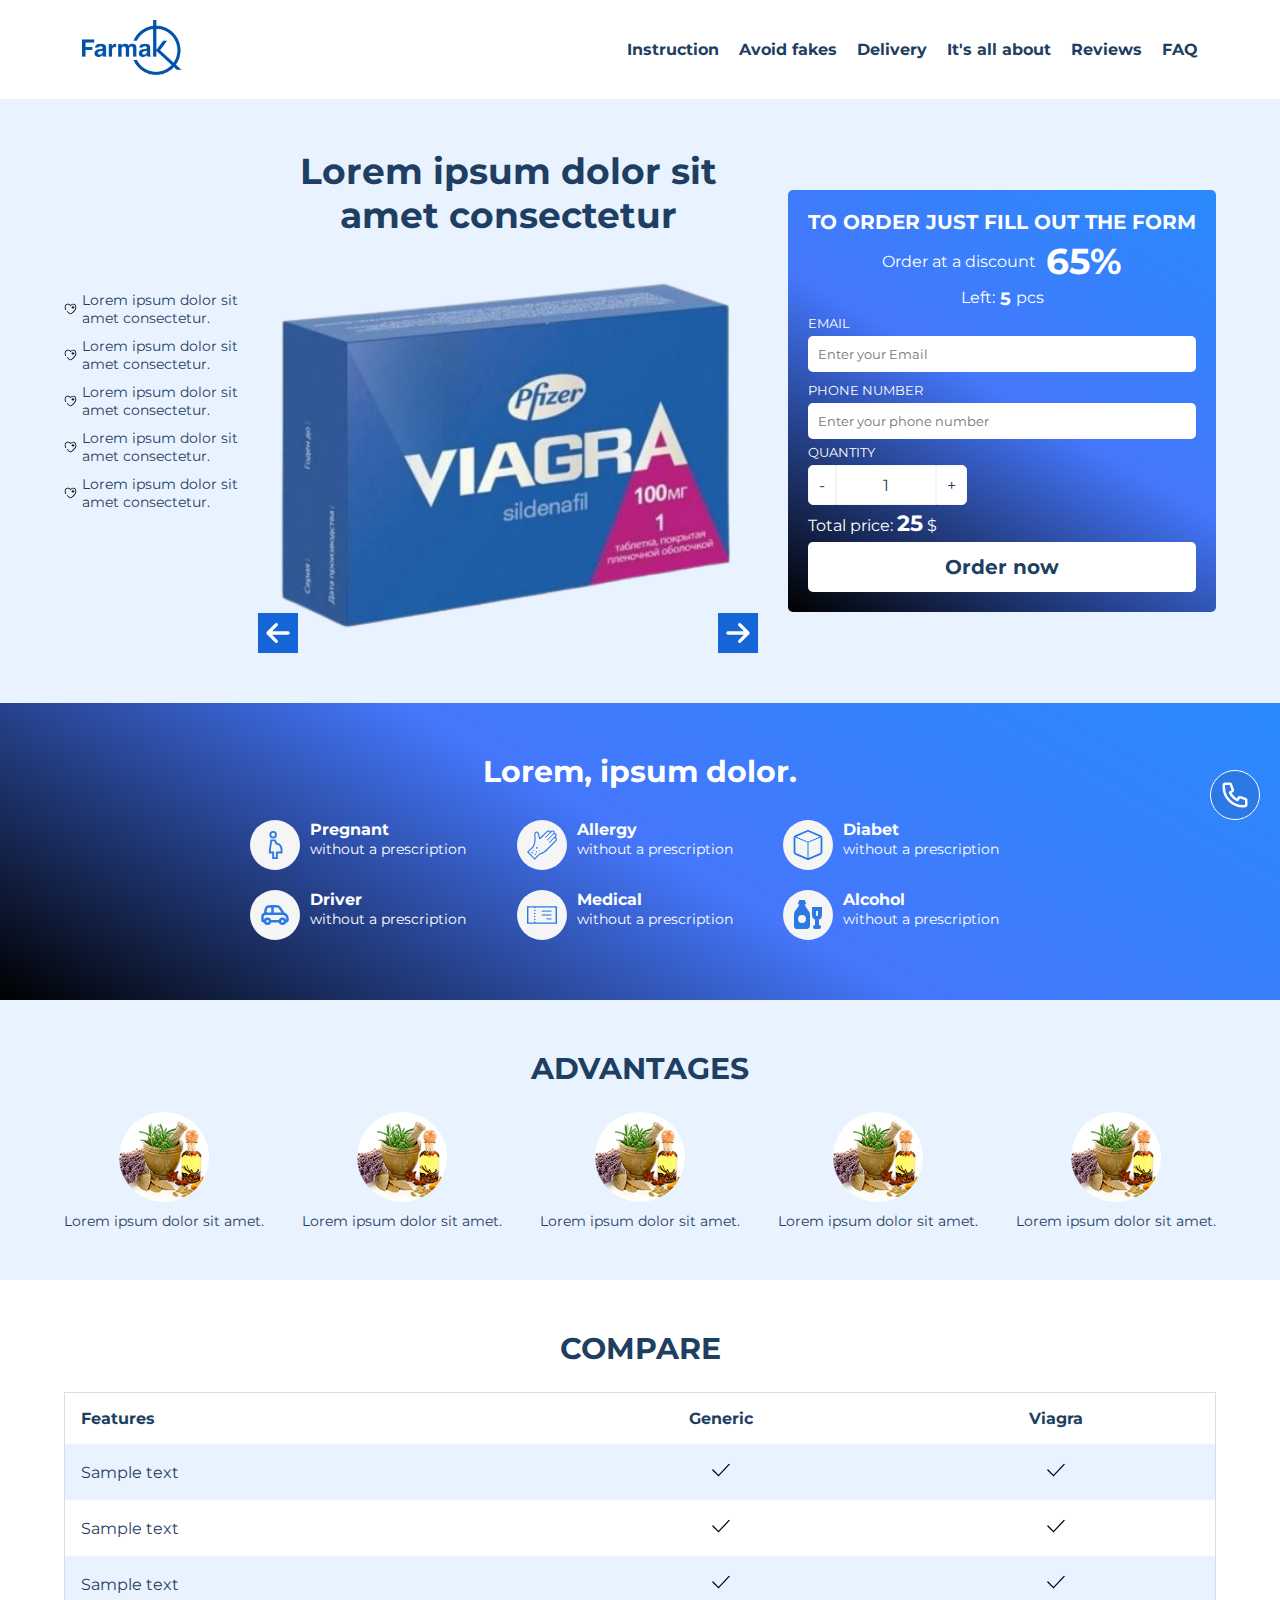
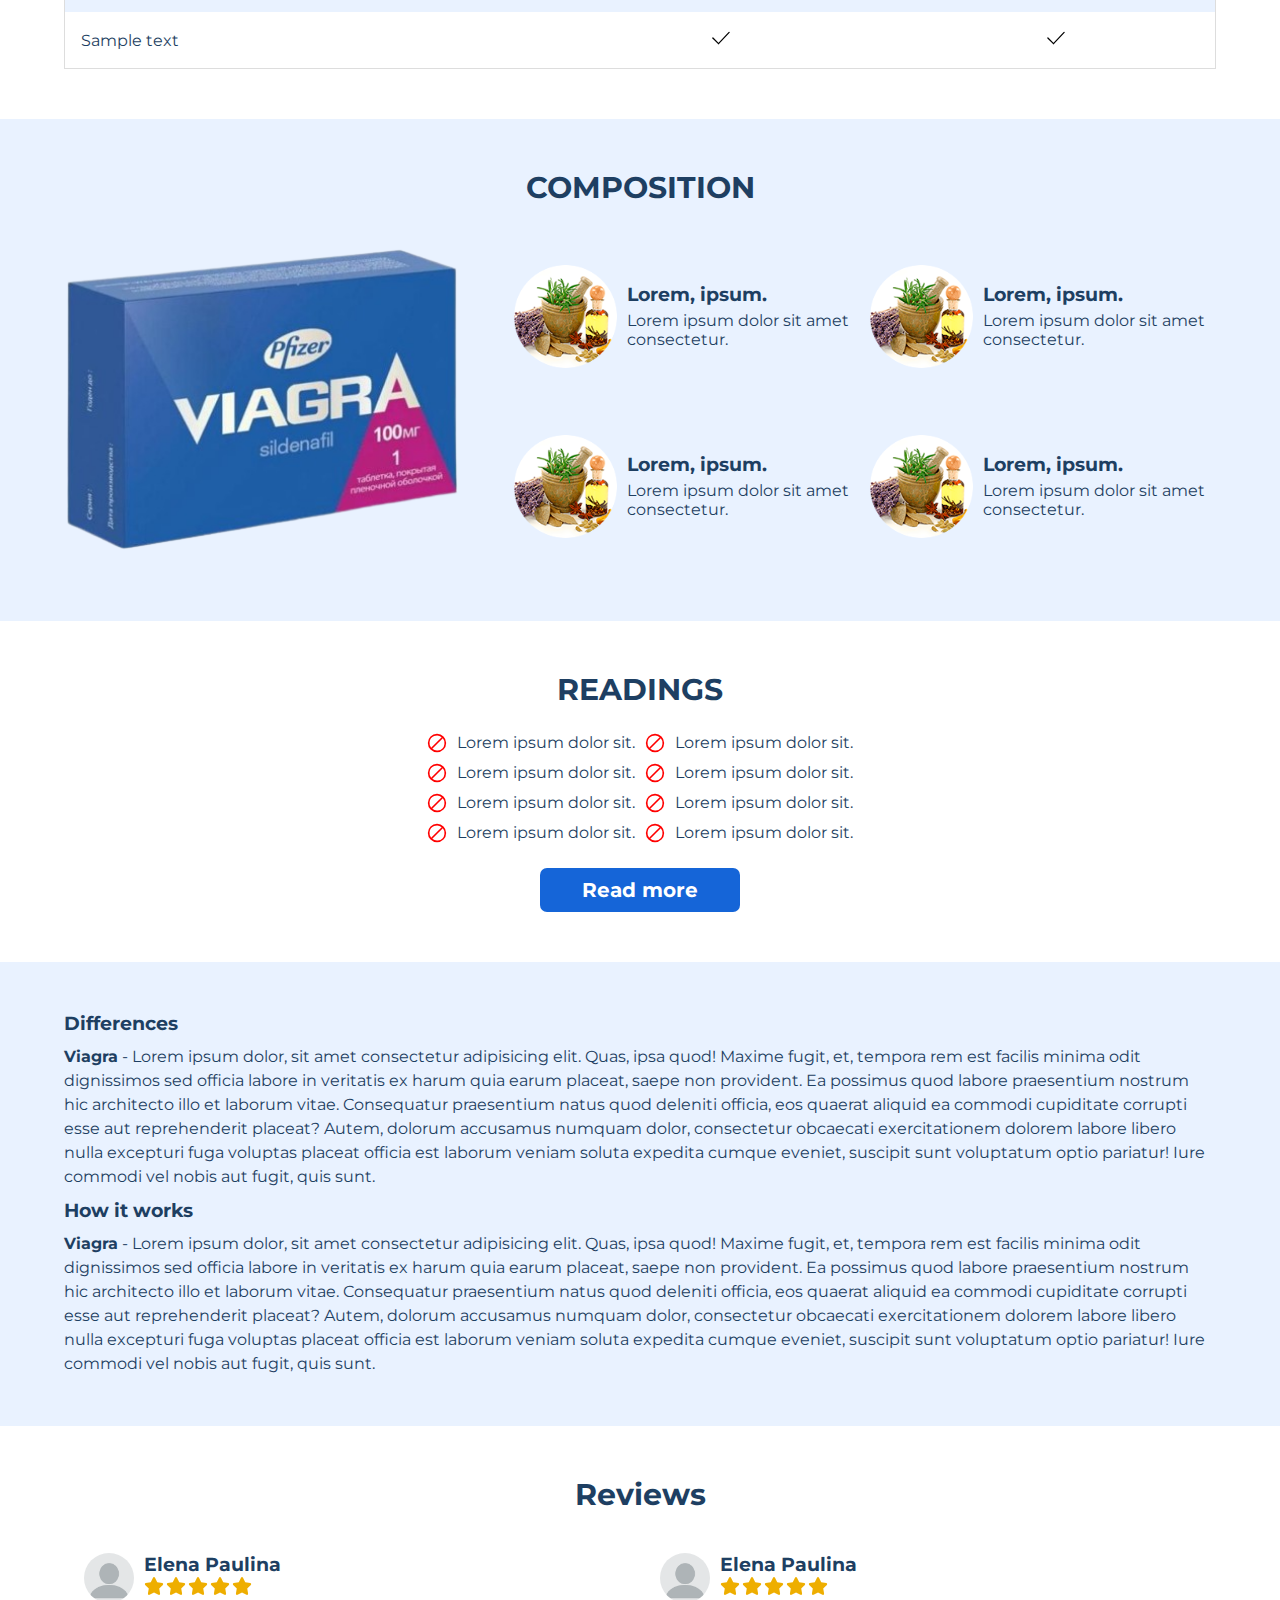
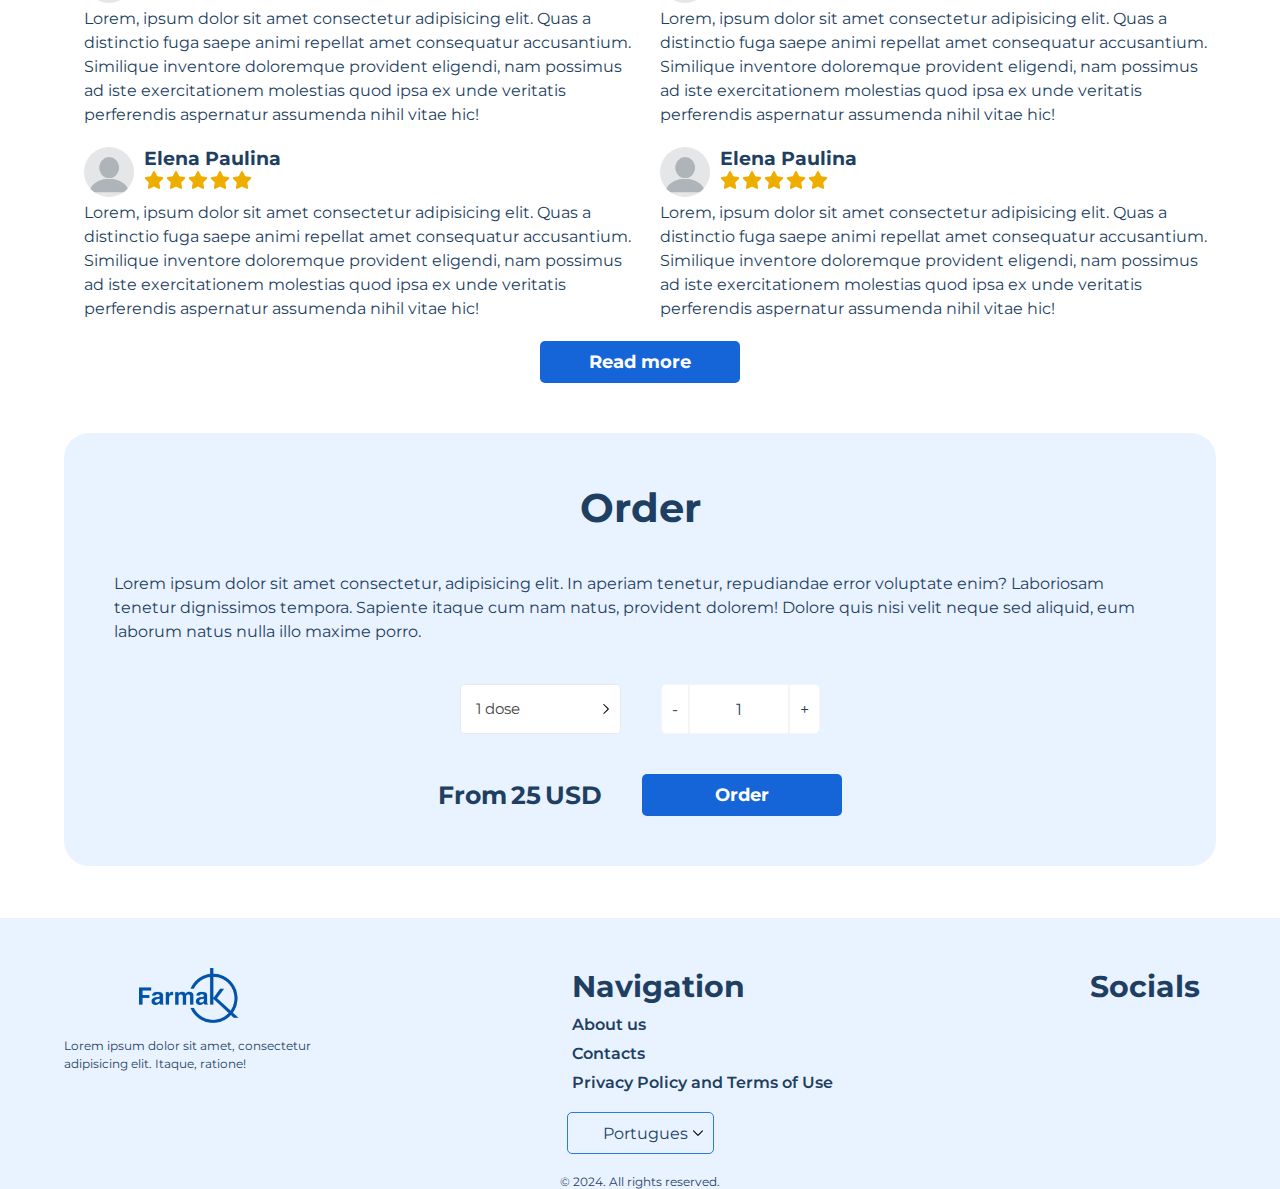
<file: index.html>
<!DOCTYPE html>
<html lang="en">
  <head>
    <meta charset="UTF-8" />
    <meta name="viewport" content="width=device-width, initial-scale=1.0" />
    <meta name="description" content="Xanax 0.25mg" />
    <meta http-equiv="Cache-Control" content="max-age=3153" />
    <link rel="stylesheet" href="style.css" />
    <title>Official Site</title>
    <link rel="preconnect" href="https://fonts.googleapis.com" />
    <link rel="preconnect" href="https://fonts.gstatic.com" crossorigin />
    <link
      href="https://fonts.googleapis.com/css2?family=Montserrat:ital,wght@0,100..900;1,100..900&display=swap"
      rel="stylesheet" />
    <link
      type="image/png"
      href="images/favicon/favicon-16x16.png"
      rel="icon"
      sizes="32x32" />
    <link
      type="image/png"
      href="images/favicon/favicon-32x32.png"
      rel="icon"
      sizes="16x16" />
  </head>
  <!-- prettier-ignore -->
  <body>
    <div id="overlay"></div>
    <div class="modal_order"> 
      <form action="" class="popup_form">
        <svg class="modal_close" width="30px" height="30px" viewBox="0 0 24 24" fill="#1c1b45" xmlns="https://www.w3.org/2000/svg"><g id="SVGRepo_bgCarrier" stroke-width="0"></g><g id="SVGRepo_tracerCarrier" stroke-linecap="round" stroke-linejoin="round"></g><g id="SVGRepo_iconCarrier"> <path d="M20.7457 3.32851C20.3552 2.93798 19.722 2.93798 19.3315 3.32851L12.0371 10.6229L4.74275 3.32851C4.35223 2.93798 3.71906 2.93798 3.32854 3.32851C2.93801 3.71903 2.93801 4.3522 3.32854 4.74272L10.6229 12.0371L3.32856 19.3314C2.93803 19.722 2.93803 20.3551 3.32856 20.7457C3.71908 21.1362 4.35225 21.1362 4.74277 20.7457L12.0371 13.4513L19.3315 20.7457C19.722 21.1362 20.3552 21.1362 20.7457 20.7457C21.1362 20.3551 21.1362 19.722 20.7457 19.3315L13.4513 12.0371L20.7457 4.74272C21.1362 4.3522 21.1362 3.71903 20.7457 3.32851Z" fill="#1c1b45"></path> </g></svg>
        <div class="form_discount">
          <h2>Discount</h2>
          <span class="form_discount-amount">65%</span>
        </div>
        <div class="form_quantity">
          <span>Left:</span><span class="form_quantity-amount">5</span><span>pcs</span>
        </div>
       
        <div class="form_input">
          <label for="name">EMAIL</label>
          <input id="name" type="email" placeholder="Enter your Email">
          <span class="email_error"></span>
        </div>
        <div class="form_input">
          <label for="phone2">PHONE NUMBER</label>
          <input id="phone2" type="tel" placeholder="Enter your phone number" class="phoneInput">
        </div>
        <div class="form_price"> 
        <div class="amount-packs">
          <label for="quantity">QUANTITY</label>
          <div class="quantity">
            <input type="button" value="-" class="button-minus minus1" data-field="quantity" data-price="25">
            <input type="number" disabled="" step="1" value="1" name="quantity" class="quantity-field" id="quantity">
            <input type="button" value="+" class="button-plus plus1" data-field="quantity" data-price="25">
          </div>
        </div>
        <div class="price_block">
          <span>Total price:</span>
          <span class="price1" data-price="25">25</span>
          <span>$</span>
        </div>
        </div>
        <button class="btn form modal">Order now</button>
      </form>
    </div>
    <div class="phone_order">
      <svg width="30px" height="30px" viewBox="0 0 24 24" fill="none" xmlns="http://www.w3.org/2000/svg"><g id="SVGRepo_bgCarrier" stroke-width="0"></g><g id="SVGRepo_tracerCarrier" stroke-linecap="round" stroke-linejoin="round"></g><g id="SVGRepo_iconCarrier"> <path d="M3 5.5C3 14.0604 9.93959 21 18.5 21C18.8862 21 19.2691 20.9859 19.6483 20.9581C20.0834 20.9262 20.3009 20.9103 20.499 20.7963C20.663 20.7019 20.8185 20.5345 20.9007 20.364C21 20.1582 21 19.9181 21 19.438V16.6207C21 16.2169 21 16.015 20.9335 15.842C20.8749 15.6891 20.7795 15.553 20.6559 15.4456C20.516 15.324 20.3262 15.255 19.9468 15.117L16.74 13.9509C16.2985 13.7904 16.0777 13.7101 15.8683 13.7237C15.6836 13.7357 15.5059 13.7988 15.3549 13.9058C15.1837 14.0271 15.0629 14.2285 14.8212 14.6314L14 16C11.3501 14.7999 9.2019 12.6489 8 10L9.36863 9.17882C9.77145 8.93713 9.97286 8.81628 10.0942 8.64506C10.2012 8.49408 10.2643 8.31637 10.2763 8.1317C10.2899 7.92227 10.2096 7.70153 10.0491 7.26005L8.88299 4.05321C8.745 3.67376 8.67601 3.48403 8.55442 3.3441C8.44701 3.22049 8.31089 3.12515 8.15802 3.06645C7.98496 3 7.78308 3 7.37932 3H4.56201C4.08188 3 3.84181 3 3.63598 3.09925C3.4655 3.18146 3.29814 3.33701 3.2037 3.50103C3.08968 3.69907 3.07375 3.91662 3.04189 4.35173C3.01413 4.73086 3 5.11378 3 5.5Z" stroke="#ffffff" stroke-width="2" stroke-linecap="round" stroke-linejoin="round"></path> </g></svg>
    </div>
    <div class="scrollUp">
      <svg width="30px" height="30px" viewBox="0 0 24 24" fill="none" xmlns="http://www.w3.org/2000/svg"><g id="SVGRepo_bgCarrier" stroke-width="0"></g><g id="SVGRepo_tracerCarrier" stroke-linecap="round" stroke-linejoin="round"></g><g id="SVGRepo_iconCarrier"> <path fill-rule="evenodd" clip-rule="evenodd" d="M12 3C12.2652 3 12.5196 3.10536 12.7071 3.29289L19.7071 10.2929C20.0976 10.6834 20.0976 11.3166 19.7071 11.7071C19.3166 12.0976 18.6834 12.0976 18.2929 11.7071L13 6.41421V20C13 20.5523 12.5523 21 12 21C11.4477 21 11 20.5523 11 20V6.41421L5.70711 11.7071C5.31658 12.0976 4.68342 12.0976 4.29289 11.7071C3.90237 11.3166 3.90237 10.6834 4.29289 10.2929L11.2929 3.29289C11.4804 3.10536 11.7348 3 12 3Z" fill="#ffffff"></path> </g></svg>
    </div>
    <header>
      <div class="container">
        <div class="burgerMenuBlock">
          <div class="burgerMenuBlock-top">
            <a class="logo" title="Navigation" href="#"><img src="images/banners/logo.png" alt="navigation" width="100" height="55" loading="lazy"></a>
          </div>
           <nav>
            <ul class="burgerList">
              <li class="order"><a href="instruction.html">Instruction</a></li>
              <li class="order"><a href="avoid.html">Avoid fakes</a></li>
              <li class="order"><a href="delivery.html">Delivery</a></li>
              <li class="order"><a href="about.html">It's all about</a></li>
              <li class="order"><a href="reviews.html">Reviews</a></li>
              <li class="order"><a href="faq.html">FAQ</a></li>
            </ul>
           </nav>
          </div>
        <a href="index.html"><img src="images/banners/logo.png" alt="logo" loading="lazy" width="100" height="55"></a>
        <button aria-label="Menu" class="burgerMenu">
          <svg class="burgerOpen" id="burgerMenu" width="30px" height="30px" viewBox="0 0 24 24" xmlns="https://www.w3.org/2000/svg"><g id="SVGRepo_bgCarrier" stroke-width="0"></g><g id="SVGRepo_tracerCarrier" stroke-linecap="round" stroke-linejoin="round"></g><g id="SVGRepo_iconCarrier"> <path d="M4 18L20 18" stroke="#1e3f62" stroke-width="2" stroke-linecap="round"></path> <path d="M4 12L20 12" stroke="#1e3f62" stroke-width="2" stroke-linecap="round"></path> <path d="M4 6L20 6" stroke="#1e3f62" stroke-width="2" stroke-linecap="round"></path> </g></svg>
          <svg class="burgerClose" width="30px" height="30px" viewBox="0 0 24 24" fill="none" xmlns="https://www.w3.org/2000/svg"><g id="SVGRepo_bgCarrier" stroke-width="0"></g><g id="SVGRepo_tracerCarrier" stroke-linecap="round" stroke-linejoin="round"></g><g id="SVGRepo_iconCarrier"> <path d="M20.7457 3.32851C20.3552 2.93798 19.722 2.93798 19.3315 3.32851L12.0371 10.6229L4.74275 3.32851C4.35223 2.93798 3.71906 2.93798 3.32854 3.32851C2.93801 3.71903 2.93801 4.3522 3.32854 4.74272L10.6229 12.0371L3.32856 19.3314C2.93803 19.722 2.93803 20.3551 3.32856 20.7457C3.71908 21.1362 4.35225 21.1362 4.74277 20.7457L12.0371 13.4513L19.3315 20.7457C19.722 21.1362 20.3552 21.1362 20.7457 20.7457C21.1362 20.3551 21.1362 19.722 20.7457 19.3315L13.4513 12.0371L20.7457 4.74272C21.1362 4.3522 21.1362 3.71903 20.7457 3.32851Z" fill="#1e3f62"></path> </g></svg>
        </button>
        <nav class="navigation">
        <ul class="navigation">
            <li><a href="instruction.html">Instruction</a></li>
            <li><a href="avoid.html">Avoid fakes</a></li>
            <li><a href="delivery.html">Delivery</a></li>
            <li><a href="about.html">It's all about</a></li>
            <li><a href="reviews.html">Reviews</a></li>
            <li><a href="faq.html">FAQ</a></li>
        </ul>
      </nav>
      </div>
     </header>
   <main>
    <section class="offer">
      <div class="container">
        <div class="offer_content">
          <div class="offer_info">
            <ul>
              <li>
                <svg width="24px" height="24px" viewBox="0 0 24 24" fill="none" xmlns="http://www.w3.org/2000/svg"><g id="SVGRepo_bgCarrier" stroke-width="0"></g><g id="SVGRepo_tracerCarrier" stroke-linecap="round" stroke-linejoin="round"></g><g id="SVGRepo_iconCarrier"> <path d="M18.5 9.00002H16.5M16.5 9.00002L14.5 9.00002M16.5 9.00002L16.5 7M16.5 9.00002L16.5 11" stroke="#000000" stroke-width="1.5" stroke-linecap="round"></path> <path d="M8.96173 19.3786L9.43432 18.7963L8.96173 19.3786ZM12 5.57412L11.4522 6.08635C11.594 6.23803 11.7923 6.32412 12 6.32412C12.2077 6.32412 12.406 6.23803 12.5478 6.08635L12 5.57412ZM15.0383 19.3787L15.5109 19.961L15.0383 19.3787ZM12 21L12 20.25L12 21ZM2.65159 13.6821C2.86595 14.0366 3.32705 14.1501 3.68148 13.9358C4.03591 13.7214 4.14946 13.2603 3.9351 12.9059L2.65159 13.6821ZM6.53733 16.1707C6.24836 15.8739 5.77352 15.8676 5.47676 16.1566C5.18 16.4455 5.17369 16.9204 5.46267 17.2171L6.53733 16.1707ZM2.75 9.3175C2.75 6.41289 4.01766 4.61731 5.58602 4.00319C7.15092 3.39043 9.34039 3.82778 11.4522 6.08635L12.5478 5.06189C10.1598 2.50784 7.34924 1.70187 5.0391 2.60645C2.73242 3.50967 1.25 5.99209 1.25 9.3175H2.75ZM15.5109 19.961C17.0033 18.7499 18.7914 17.1268 20.2127 15.314C21.6196 13.5196 22.75 11.4354 22.75 9.31747H21.25C21.25 10.9289 20.3707 12.6814 19.0323 14.3884C17.7084 16.077 16.0156 17.6197 14.5657 18.7963L15.5109 19.961ZM22.75 9.31747C22.75 5.99208 21.2676 3.50966 18.9609 2.60645C16.6508 1.70187 13.8402 2.50784 11.4522 5.06189L12.5478 6.08635C14.6596 3.82778 16.8491 3.39042 18.414 4.00319C19.9823 4.6173 21.25 6.41287 21.25 9.31747H22.75ZM8.48914 19.961C9.76058 20.9928 10.6423 21.75 12 21.75L12 20.25C11.2771 20.25 10.8269 19.9263 9.43432 18.7963L8.48914 19.961ZM14.5657 18.7963C13.1731 19.9263 12.7229 20.25 12 20.25L12 21.75C13.3577 21.75 14.2394 20.9928 15.5109 19.961L14.5657 18.7963ZM3.9351 12.9059C3.18811 11.6708 2.75 10.455 2.75 9.3175H1.25C1.25 10.8297 1.82646 12.3179 2.65159 13.6821L3.9351 12.9059ZM9.43432 18.7963C8.51731 18.0521 7.49893 17.1582 6.53733 16.1707L5.46267 17.2171C6.47548 18.2572 7.53996 19.1908 8.48914 19.961L9.43432 18.7963Z" fill="#000000"></path> </g></svg>
                <span>Lorem ipsum dolor sit amet consectetur.</span>
              </li>
              <li>
                <svg width="24px" height="24px" viewBox="0 0 24 24" fill="none" xmlns="http://www.w3.org/2000/svg"><g id="SVGRepo_bgCarrier" stroke-width="0"></g><g id="SVGRepo_tracerCarrier" stroke-linecap="round" stroke-linejoin="round"></g><g id="SVGRepo_iconCarrier"> <path d="M18.5 9.00002H16.5M16.5 9.00002L14.5 9.00002M16.5 9.00002L16.5 7M16.5 9.00002L16.5 11" stroke="#000000" stroke-width="1.5" stroke-linecap="round"></path> <path d="M8.96173 19.3786L9.43432 18.7963L8.96173 19.3786ZM12 5.57412L11.4522 6.08635C11.594 6.23803 11.7923 6.32412 12 6.32412C12.2077 6.32412 12.406 6.23803 12.5478 6.08635L12 5.57412ZM15.0383 19.3787L15.5109 19.961L15.0383 19.3787ZM12 21L12 20.25L12 21ZM2.65159 13.6821C2.86595 14.0366 3.32705 14.1501 3.68148 13.9358C4.03591 13.7214 4.14946 13.2603 3.9351 12.9059L2.65159 13.6821ZM6.53733 16.1707C6.24836 15.8739 5.77352 15.8676 5.47676 16.1566C5.18 16.4455 5.17369 16.9204 5.46267 17.2171L6.53733 16.1707ZM2.75 9.3175C2.75 6.41289 4.01766 4.61731 5.58602 4.00319C7.15092 3.39043 9.34039 3.82778 11.4522 6.08635L12.5478 5.06189C10.1598 2.50784 7.34924 1.70187 5.0391 2.60645C2.73242 3.50967 1.25 5.99209 1.25 9.3175H2.75ZM15.5109 19.961C17.0033 18.7499 18.7914 17.1268 20.2127 15.314C21.6196 13.5196 22.75 11.4354 22.75 9.31747H21.25C21.25 10.9289 20.3707 12.6814 19.0323 14.3884C17.7084 16.077 16.0156 17.6197 14.5657 18.7963L15.5109 19.961ZM22.75 9.31747C22.75 5.99208 21.2676 3.50966 18.9609 2.60645C16.6508 1.70187 13.8402 2.50784 11.4522 5.06189L12.5478 6.08635C14.6596 3.82778 16.8491 3.39042 18.414 4.00319C19.9823 4.6173 21.25 6.41287 21.25 9.31747H22.75ZM8.48914 19.961C9.76058 20.9928 10.6423 21.75 12 21.75L12 20.25C11.2771 20.25 10.8269 19.9263 9.43432 18.7963L8.48914 19.961ZM14.5657 18.7963C13.1731 19.9263 12.7229 20.25 12 20.25L12 21.75C13.3577 21.75 14.2394 20.9928 15.5109 19.961L14.5657 18.7963ZM3.9351 12.9059C3.18811 11.6708 2.75 10.455 2.75 9.3175H1.25C1.25 10.8297 1.82646 12.3179 2.65159 13.6821L3.9351 12.9059ZM9.43432 18.7963C8.51731 18.0521 7.49893 17.1582 6.53733 16.1707L5.46267 17.2171C6.47548 18.2572 7.53996 19.1908 8.48914 19.961L9.43432 18.7963Z" fill="#000000"></path> </g></svg>
                <span>Lorem ipsum dolor sit amet consectetur.</span>
              </li>
              <li>
                <svg width="24px" height="24px" viewBox="0 0 24 24" fill="none" xmlns="http://www.w3.org/2000/svg"><g id="SVGRepo_bgCarrier" stroke-width="0"></g><g id="SVGRepo_tracerCarrier" stroke-linecap="round" stroke-linejoin="round"></g><g id="SVGRepo_iconCarrier"> <path d="M18.5 9.00002H16.5M16.5 9.00002L14.5 9.00002M16.5 9.00002L16.5 7M16.5 9.00002L16.5 11" stroke="#000000" stroke-width="1.5" stroke-linecap="round"></path> <path d="M8.96173 19.3786L9.43432 18.7963L8.96173 19.3786ZM12 5.57412L11.4522 6.08635C11.594 6.23803 11.7923 6.32412 12 6.32412C12.2077 6.32412 12.406 6.23803 12.5478 6.08635L12 5.57412ZM15.0383 19.3787L15.5109 19.961L15.0383 19.3787ZM12 21L12 20.25L12 21ZM2.65159 13.6821C2.86595 14.0366 3.32705 14.1501 3.68148 13.9358C4.03591 13.7214 4.14946 13.2603 3.9351 12.9059L2.65159 13.6821ZM6.53733 16.1707C6.24836 15.8739 5.77352 15.8676 5.47676 16.1566C5.18 16.4455 5.17369 16.9204 5.46267 17.2171L6.53733 16.1707ZM2.75 9.3175C2.75 6.41289 4.01766 4.61731 5.58602 4.00319C7.15092 3.39043 9.34039 3.82778 11.4522 6.08635L12.5478 5.06189C10.1598 2.50784 7.34924 1.70187 5.0391 2.60645C2.73242 3.50967 1.25 5.99209 1.25 9.3175H2.75ZM15.5109 19.961C17.0033 18.7499 18.7914 17.1268 20.2127 15.314C21.6196 13.5196 22.75 11.4354 22.75 9.31747H21.25C21.25 10.9289 20.3707 12.6814 19.0323 14.3884C17.7084 16.077 16.0156 17.6197 14.5657 18.7963L15.5109 19.961ZM22.75 9.31747C22.75 5.99208 21.2676 3.50966 18.9609 2.60645C16.6508 1.70187 13.8402 2.50784 11.4522 5.06189L12.5478 6.08635C14.6596 3.82778 16.8491 3.39042 18.414 4.00319C19.9823 4.6173 21.25 6.41287 21.25 9.31747H22.75ZM8.48914 19.961C9.76058 20.9928 10.6423 21.75 12 21.75L12 20.25C11.2771 20.25 10.8269 19.9263 9.43432 18.7963L8.48914 19.961ZM14.5657 18.7963C13.1731 19.9263 12.7229 20.25 12 20.25L12 21.75C13.3577 21.75 14.2394 20.9928 15.5109 19.961L14.5657 18.7963ZM3.9351 12.9059C3.18811 11.6708 2.75 10.455 2.75 9.3175H1.25C1.25 10.8297 1.82646 12.3179 2.65159 13.6821L3.9351 12.9059ZM9.43432 18.7963C8.51731 18.0521 7.49893 17.1582 6.53733 16.1707L5.46267 17.2171C6.47548 18.2572 7.53996 19.1908 8.48914 19.961L9.43432 18.7963Z" fill="#000000"></path> </g></svg>
                <span>Lorem ipsum dolor sit amet consectetur.</span>
              </li>
              <li>
                <svg width="24px" height="24px" viewBox="0 0 24 24" fill="none" xmlns="http://www.w3.org/2000/svg"><g id="SVGRepo_bgCarrier" stroke-width="0"></g><g id="SVGRepo_tracerCarrier" stroke-linecap="round" stroke-linejoin="round"></g><g id="SVGRepo_iconCarrier"> <path d="M18.5 9.00002H16.5M16.5 9.00002L14.5 9.00002M16.5 9.00002L16.5 7M16.5 9.00002L16.5 11" stroke="#000000" stroke-width="1.5" stroke-linecap="round"></path> <path d="M8.96173 19.3786L9.43432 18.7963L8.96173 19.3786ZM12 5.57412L11.4522 6.08635C11.594 6.23803 11.7923 6.32412 12 6.32412C12.2077 6.32412 12.406 6.23803 12.5478 6.08635L12 5.57412ZM15.0383 19.3787L15.5109 19.961L15.0383 19.3787ZM12 21L12 20.25L12 21ZM2.65159 13.6821C2.86595 14.0366 3.32705 14.1501 3.68148 13.9358C4.03591 13.7214 4.14946 13.2603 3.9351 12.9059L2.65159 13.6821ZM6.53733 16.1707C6.24836 15.8739 5.77352 15.8676 5.47676 16.1566C5.18 16.4455 5.17369 16.9204 5.46267 17.2171L6.53733 16.1707ZM2.75 9.3175C2.75 6.41289 4.01766 4.61731 5.58602 4.00319C7.15092 3.39043 9.34039 3.82778 11.4522 6.08635L12.5478 5.06189C10.1598 2.50784 7.34924 1.70187 5.0391 2.60645C2.73242 3.50967 1.25 5.99209 1.25 9.3175H2.75ZM15.5109 19.961C17.0033 18.7499 18.7914 17.1268 20.2127 15.314C21.6196 13.5196 22.75 11.4354 22.75 9.31747H21.25C21.25 10.9289 20.3707 12.6814 19.0323 14.3884C17.7084 16.077 16.0156 17.6197 14.5657 18.7963L15.5109 19.961ZM22.75 9.31747C22.75 5.99208 21.2676 3.50966 18.9609 2.60645C16.6508 1.70187 13.8402 2.50784 11.4522 5.06189L12.5478 6.08635C14.6596 3.82778 16.8491 3.39042 18.414 4.00319C19.9823 4.6173 21.25 6.41287 21.25 9.31747H22.75ZM8.48914 19.961C9.76058 20.9928 10.6423 21.75 12 21.75L12 20.25C11.2771 20.25 10.8269 19.9263 9.43432 18.7963L8.48914 19.961ZM14.5657 18.7963C13.1731 19.9263 12.7229 20.25 12 20.25L12 21.75C13.3577 21.75 14.2394 20.9928 15.5109 19.961L14.5657 18.7963ZM3.9351 12.9059C3.18811 11.6708 2.75 10.455 2.75 9.3175H1.25C1.25 10.8297 1.82646 12.3179 2.65159 13.6821L3.9351 12.9059ZM9.43432 18.7963C8.51731 18.0521 7.49893 17.1582 6.53733 16.1707L5.46267 17.2171C6.47548 18.2572 7.53996 19.1908 8.48914 19.961L9.43432 18.7963Z" fill="#000000"></path> </g></svg>
                <span>Lorem ipsum dolor sit amet consectetur.</span>
              </li>
              <li>
                <svg width="24px" height="24px" viewBox="0 0 24 24" fill="none" xmlns="http://www.w3.org/2000/svg"><g id="SVGRepo_bgCarrier" stroke-width="0"></g><g id="SVGRepo_tracerCarrier" stroke-linecap="round" stroke-linejoin="round"></g><g id="SVGRepo_iconCarrier"> <path d="M18.5 9.00002H16.5M16.5 9.00002L14.5 9.00002M16.5 9.00002L16.5 7M16.5 9.00002L16.5 11" stroke="#000000" stroke-width="1.5" stroke-linecap="round"></path> <path d="M8.96173 19.3786L9.43432 18.7963L8.96173 19.3786ZM12 5.57412L11.4522 6.08635C11.594 6.23803 11.7923 6.32412 12 6.32412C12.2077 6.32412 12.406 6.23803 12.5478 6.08635L12 5.57412ZM15.0383 19.3787L15.5109 19.961L15.0383 19.3787ZM12 21L12 20.25L12 21ZM2.65159 13.6821C2.86595 14.0366 3.32705 14.1501 3.68148 13.9358C4.03591 13.7214 4.14946 13.2603 3.9351 12.9059L2.65159 13.6821ZM6.53733 16.1707C6.24836 15.8739 5.77352 15.8676 5.47676 16.1566C5.18 16.4455 5.17369 16.9204 5.46267 17.2171L6.53733 16.1707ZM2.75 9.3175C2.75 6.41289 4.01766 4.61731 5.58602 4.00319C7.15092 3.39043 9.34039 3.82778 11.4522 6.08635L12.5478 5.06189C10.1598 2.50784 7.34924 1.70187 5.0391 2.60645C2.73242 3.50967 1.25 5.99209 1.25 9.3175H2.75ZM15.5109 19.961C17.0033 18.7499 18.7914 17.1268 20.2127 15.314C21.6196 13.5196 22.75 11.4354 22.75 9.31747H21.25C21.25 10.9289 20.3707 12.6814 19.0323 14.3884C17.7084 16.077 16.0156 17.6197 14.5657 18.7963L15.5109 19.961ZM22.75 9.31747C22.75 5.99208 21.2676 3.50966 18.9609 2.60645C16.6508 1.70187 13.8402 2.50784 11.4522 5.06189L12.5478 6.08635C14.6596 3.82778 16.8491 3.39042 18.414 4.00319C19.9823 4.6173 21.25 6.41287 21.25 9.31747H22.75ZM8.48914 19.961C9.76058 20.9928 10.6423 21.75 12 21.75L12 20.25C11.2771 20.25 10.8269 19.9263 9.43432 18.7963L8.48914 19.961ZM14.5657 18.7963C13.1731 19.9263 12.7229 20.25 12 20.25L12 21.75C13.3577 21.75 14.2394 20.9928 15.5109 19.961L14.5657 18.7963ZM3.9351 12.9059C3.18811 11.6708 2.75 10.455 2.75 9.3175H1.25C1.25 10.8297 1.82646 12.3179 2.65159 13.6821L3.9351 12.9059ZM9.43432 18.7963C8.51731 18.0521 7.49893 17.1582 6.53733 16.1707L5.46267 17.2171C6.47548 18.2572 7.53996 19.1908 8.48914 19.961L9.43432 18.7963Z" fill="#000000"></path> </g></svg>
                <span>Lorem ipsum dolor sit amet consectetur.</span>
              </li>
            </ul>
          </div>
          <div class="offer_img">
            <h1>Lorem ipsum dolor sit amet consectetur</h1>
            <span class="products_block-arrow right next">
              <img src="images/icons/arrow-right.svg" alt="arrow" class="products_block-arrow">
            </span>
            <span class="products_block-arrow left prev">
              <img src="images/icons/arrow-right.svg" alt="arrow" class="products_block-arrow">
            </span>
            <div class="products_block slider-container">
              <div class="slider">     
                <img src="images/banners/product.png" alt="offer" loading="lazy" class="productItem">
                <img src="images/banners/product.png" alt="offer" loading="lazy" class="productItem">
              </div>
            </div>
          </div>
        </div>
        <div class="offer_order">
          <form action="">
            <h2>TO ORDER JUST FILL OUT THE FORM</h2>
            <div class="form_discount">
              <span>Order at a discount</span>
              <span class="form_discount-amount">65%</span>
            </div>
            <div class="form_quantity">
              <span>Left:</span><span class="form_quantity-amount">5</span><span>pcs</span>
            </div>
          
            <div class="form_input">
              <label for="name2">EMAIL</label>
              <input id="name2" type="email" placeholder="Enter your Email" class="email">
              <span class="email_error"></span>
            </div>
            <div class="form_input">
              <label for="phone">PHONE NUMBER</label>
              <input id="phone" type="tel" placeholder="Enter your phone number" class="phoneInput">
            </div>
            <div class="form_price"> 
            <div class="amount-packs">
              <label for="quantity">QUANTITY</label>
              <div class="quantity">
                <input type="button" value="-" class="button-minus minus3" data-field="quantity" data-price="25">
                <input type="number" disabled="" step="1" value="1" name="quantity" class="quantity-field" id="quantity">
                <input type="button" value="+" class="button-plus plus3" data-field="quantity" data-price="25">
              </div>
            </div>
            <div class="price_block">
              <span>Total price:</span>
              <span class="price3" data-price="25">25</span>
              <span>$</span>
            </div>
    
            </div>
            <button class="btn form">Order now</button>
          </form>
        </div>
      </div>
    </section>
    <section class="recommended">
      <div class="container">
        <h2>Lorem, ipsum dolor.</h2>
        <ul>
          <li class="recommendation_item">
            <div class="recommendation_item-img">
              <svg width="30px" height="30px" viewBox="0 0 512 512" xmlns="https://www.w3.org/2000/svg" fill="#2c79e5"><g id="SVGRepo_bgCarrier" stroke-width="0"></g><g id="SVGRepo_tracerCarrier" stroke-linecap="round" stroke-linejoin="round"></g><g id="SVGRepo_iconCarrier"> <path fill="var(--ci-primary-color, #2c79e5)" d="M224,144a64,64,0,1,0-64-64A64.072,64.072,0,0,0,224,144Zm0-96a32,32,0,1,1-32,32A32.036,32.036,0,0,1,224,48Z" class="ci-primary"></path> <path fill="var(--ci-primary-color, #2c79e5)" d="M353.959,251.37c-15.021-16.9-35.063-27.659-62.61-33.506L266.551,160H178.123L152,342.863V400h56v96h96V400h80V352C384,307.028,374.174,274.112,353.959,251.37ZM352,368H272v96H240V368H184V345.137L205.877,192h39.572l23.291,54.344,8.629,1.438c24.5,4.083,41.233,11.979,52.672,24.848C344.817,289.253,352,315.215,352,352Z" class="ci-primary"></path> </g></svg>
            </div>
            <div class="recommendation_item-info">
              <h3>Pregnant</h3>
              <span>without a prescription</span>                   
            </div>
          </li>
          <li class="recommendation_item">
            <div class="recommendation_item-img">
              <svg height="30px" width="30px" version="1.1" id="_x32_" xmlns="https://www.w3.org/2000/svg" xmlns:xlink="https://www.w3.org/1999/xlink" viewBox="0 0 512 512" xml:space="preserve" fill="#2c79e5"><g id="SVGRepo_bgCarrier" stroke-width="0"></g><g id="SVGRepo_tracerCarrier" stroke-linecap="round" stroke-linejoin="round"></g><g id="SVGRepo_iconCarrier"> <style type="text/css"></style> <g> <path class="st0" d="M156.47,294.209c-6.287,6.279-6.287,16.464,0,22.744c6.272,6.287,16.464,6.287,22.744,0 c6.279-6.28,6.279-16.464,0-22.744C172.934,287.921,162.742,287.921,156.47,294.209z"></path> <path class="st0" d="M152.196,366.722c-4.704,4.711-4.704,12.352,0,17.063c4.712,4.712,12.352,4.712,17.064,0 c4.712-4.711,4.712-12.352,0-17.063C164.549,362.009,156.908,362.009,152.196,366.722z"></path> <path class="st0" d="M201.089,345.953c-3.228,3.228-3.228,8.486,0,11.729c3.244,3.236,8.501,3.236,11.738,0 c3.236-3.244,3.236-8.501,0-11.729C209.59,342.709,204.333,342.709,201.089,345.953z"></path> <path class="st0" d="M108.776,336.206c-3.85,3.844-3.85,10.085,0,13.935c3.851,3.844,10.085,3.844,13.935,0 c3.851-3.85,3.851-10.092,0-13.935C118.861,332.363,112.628,332.363,108.776,336.206z"></path> <path class="st0" d="M133.027,407.274c-4.712,4.704-4.712,12.345,0,17.056c4.704,4.712,12.344,4.712,17.064,0 c4.704-4.711,4.712-12.36,0-17.056C145.371,402.555,137.731,402.555,133.027,407.274z"></path> <path class="st0" d="M79.507,377.92c-5.596,5.588-5.596,14.674,0,20.261c5.588,5.596,14.666,5.596,20.261,0 c5.588-5.595,5.588-14.672,0-20.269C94.173,372.325,85.103,372.325,79.507,377.92z"></path> <path class="st0" d="M177.4,30.684l-0.085-0.038c0.008,0,0.008,0,0.016,0.008L177.4,30.684z"></path> <path class="st0" d="M500.739,134.395h0.008c-0.015-0.016-0.131-0.138-0.384-0.346c-3.828-3.735-8.255-6.548-12.975-8.432 l7.572-7.586c7.532-7.525,11.314-17.472,11.284-27.31c0-9.769-3.751-19.577-11.13-27.056l0.015-0.007 c-0.007,0-0.061-0.062-0.145-0.146h0.008c-0.024-0.015-0.154-0.169-0.423-0.384c-5.78-5.634-12.92-9.101-20.354-10.392 c0.392-2.198,0.6-4.435,0.6-6.68c0.008-9.761-3.705-19.608-11.099-27.101c-0.015-0.016-0.054-0.062-0.123-0.131l-0.046-0.046 c0-0.008-0.008-0.008-0.008-0.015c0,0,0,0-0.008,0c0,0-0.008,0-0.008-0.008c-0.023-0.023-0.031-0.039-0.076-0.069 c-7.51-7.471-17.394-11.237-27.194-11.23h-0.038c-9.838-0.007-19.754,3.798-27.248,11.291l-7.464,7.471 c-1.806-3.874-4.273-7.517-7.432-10.715c0-0.008-0.054-0.053-0.139-0.146c-0.008,0-0.008-0.016-0.015-0.024 c-0.016-0.015-0.092-0.092-0.261-0.246v0.007c-7.487-7.363-17.31-11.106-27.049-11.098c-9.838-0.016-19.746,3.774-27.255,11.276 c0,0-83.981,83.796-113.373,113.189c-1.438,1.437-2.744,2.736-3.904,3.904c-0.062-0.246-0.139-0.477-0.208-0.73 c-0.676-2.437-1.361-5.311-2.037-8.462l-0.008-0.008c-2.075-9.485-4.166-21.552-7.163-33.858l0.023,0.076l-0.046-0.176 l-0.007-0.046c-3.021-12.268-6.887-24.873-13.175-35.98v-0.008l-0.061-0.138l-0.076-0.131c-3.06-5.343-6.488-9.946-10.3-13.767 c-3.552-3.558-7.464-6.433-11.699-8.493c-6.372-3.113-13.466-4.212-20.276-2.905c-6.772,1.261-12.814,4.75-17.617,9.562 l-0.054,0.046c-6.249,6.279-10.6,14.704-13.106,24.519v0.008c-2.498,9.824-3.174,21.183-1.714,33.835v0.054l0.008,0.015v0.054 c4.95,43.012,3.359,84.403-3.282,118.454c-3.313,17.025-7.886,32.213-13.397,44.78v0.016c-5.472,12.529-11.922,22.421-18.54,29.03 L89.3,288.16l-0.008,0.008L0,377.451l130.552,130.552l80.914-80.905c3.167-3.152,6.019-5.366,8.893-7.156 c2.521-1.568,5.058-2.798,7.871-3.935l0.123-0.046l-0.115,0.038c4.896-1.968,10.784-3.582,17.947-5.788 c10.784-3.305,24.204-8.055,40.476-17.947c16.295-9.877,35.504-24.781,59.154-48.431l154.88-154.879 c7.532-7.524,11.322-17.463,11.306-27.309C512.008,151.812,508.234,141.897,500.739,134.395z M486.766,175.017L331.887,329.896 c-19.877,19.87-36.08,32.921-49.599,41.814c-10.146,6.68-18.755,11.022-26.41,14.19c-11.468,4.758-20.853,6.84-30.284,10.077 c-4.704,1.614-9.392,3.55-14.081,6.279c-4.688,2.737-9.34,6.256-13.982,10.907l-66.979,66.971L27.878,377.451l75.356-75.356 c8.962-8.978,16.472-20.922,22.706-35.127c9.316-21.314,15.741-47.793,18.938-77.408c3.198-29.608,3.129-62.344-0.745-96.041 v-0.008c-1.237-10.629-0.576-19.661,1.23-26.779c1.806-7.133,4.781-12.306,7.947-15.457c1.63-1.621,3.282-2.736,4.919-3.428 c2.46-1.022,4.85-1.23,7.602-0.538c2.744,0.7,5.91,2.437,9.239,5.764c2.374,2.376,4.811,5.558,7.14,9.624l0.008,0.023 c3.697,6.449,6.687,14.458,9.116,22.99c3.674,12.828,6.118,26.779,8.601,38.7c1.245,5.972,2.506,11.437,4.042,16.18 c0.769,2.374,1.606,4.573,2.637,6.626c1.03,2.037,2.229,3.95,3.936,5.68c1.106,1.091,2.452,2.121,4.074,2.844 c1.207,0.546,2.567,0.907,3.943,1.007c2.075,0.177,4.104-0.215,5.88-0.93c1.792-0.7,3.367-1.684,4.866-2.867l0.384-0.3l0.346-0.361 c0.031-0.031,0.368-0.369,0.853-0.861c1.491-1.491,4.65-4.665,9.016-9.031c14.689-14.688,43.028-42.99,67.7-67.601 c12.329-12.313,23.743-23.704,32.083-32.021c4.158-4.159,7.556-7.548,9.916-9.893c2.352-2.352,3.658-3.658,3.666-3.666 c3.697-3.69,8.47-5.503,13.32-5.511c4.842,0.008,9.631,1.829,13.351,5.542c3.674,3.69,5.426,8.371,5.403,13.151 c-0.038,4.381-1.614,8.732-4.743,12.306l-73.542,73.534l10.138,10.138l72.612-72.613l0.054,0.046 c0.315-0.322,0.584-0.661,0.884-0.984l32.136-32.136c3.697-3.689,8.478-5.511,13.335-5.526c4.858,0.007,9.646,1.821,13.375,5.542 c3.681,3.681,5.503,8.47,5.503,13.336c-0.016,4.866-1.837,9.669-5.511,13.343L339.412,169.567l10.138,10.131L453.092,76.163 l1.214,1.215c3.705-3.705,8.486-5.518,13.343-5.518c4.858,0.007,9.639,1.837,13.359,5.534c3.682,3.689,5.511,8.493,5.527,13.351 c0,4.865-1.814,9.654-5.511,13.358l-106.847,106.84l10.138,10.13l74.258-74.25l0.722,0.722c1.798-1.791,3.882-3.098,6.187-3.966 c3.444-1.3,7.387-1.553,11.169-0.738c3.774,0.808,7.34,2.66,10.115,5.442c3.69,3.698,5.519,8.493,5.527,13.359 C492.284,166.509,490.463,171.304,486.766,175.017z"></path> <polygon class="st0" points="474.814,46.049 474.814,46.056 474.814,46.064 "></polygon> </g> </g></svg>
            </div>
            <div class="recommendation_item-info">
              <h3>Allergy</h3>
              <span>without a prescription</span>                   
            </div>
          </li>
          <li class="recommendation_item">
            <div class="recommendation_item-img">
              <svg height="30px" width="30px" version="1.1" id="_x32_" xmlns="https://www.w3.org/2000/svg" xmlns:xlink="https://www.w3.org/1999/xlink" viewBox="0 0 512 512" xml:space="preserve" fill="#2c79e5"><g id="SVGRepo_bgCarrier" stroke-width="0"></g><g id="SVGRepo_tracerCarrier" stroke-linecap="round" stroke-linejoin="round"></g><g id="SVGRepo_iconCarrier"> <style type="text/css"></style> <g> <path class="st0" d="M474.01,89.302L273.876,3.673C268.215,1.235,262.201,0,256,0c-6.191,0-12.195,1.235-17.876,3.673 L37.991,89.302c-16.74,7.161-27.564,23.558-27.564,41.777v249.853c0,18.21,10.824,34.606,27.564,41.777l200.143,85.628 C243.815,510.766,249.819,512,256,512c6.18,0,12.186-1.234,17.876-3.663l200.134-85.628c16.739-7.171,27.563-23.567,27.563-41.777 V131.078C501.573,112.86,490.749,96.462,474.01,89.302z M41.027,380.932V131.078c0-1.313,0.176-2.616,0.539-3.899l205.785,88.048 V479.01L50.038,394.587C44.563,392.246,41.027,386.878,41.027,380.932z M461.962,394.587L264.659,479.01V215.228l205.776-88.048 c0.363,1.283,0.538,2.586,0.538,3.899v249.853C470.973,386.878,467.437,392.246,461.962,394.587z M256,30.6 c2.018,0,3.987,0.401,5.828,1.195l193.776,82.906L256,200.104L56.395,114.701l193.767-82.906C252.014,31.001,253.982,30.6,256,30.6 z"></path> </g> </g></svg>
            </div>
            <div class="recommendation_item-info">
              <h3>Diabet</h3>
              <span>without a prescription</span>                   
            </div>
          </li>
          <li class="recommendation_item">
            <div class="recommendation_item-img">
              <svg width="30px" height="30px" viewBox="0 0 24 24" fill="none" xmlns="https://www.w3.org/2000/svg"><g id="SVGRepo_bgCarrier" stroke-width="0"></g><g id="SVGRepo_tracerCarrier" stroke-linecap="round" stroke-linejoin="round"></g><g id="SVGRepo_iconCarrier"> <path d="M8 17H16M8 17C8 18.1046 7.10457 19 6 19C4.89543 19 4 18.1046 4 17M8 17C8 15.8954 7.10457 15 6 15C4.89543 15 4 15.8954 4 17M16 17C16 18.1046 16.8954 19 18 19C19.1046 19 20 18.1046 20 17M16 17C16 15.8954 16.8954 15 18 15C19.1046 15 20 15.8954 20 17M10 5V11M4 11L4.33152 9.01088C4.56901 7.58593 4.68776 6.87345 5.0433 6.3388C5.35671 5.8675 5.79705 5.49447 6.31346 5.26281C6.8993 5 7.6216 5 9.06621 5H12.4311C13.3703 5 13.8399 5 14.2662 5.12945C14.6436 5.24406 14.9946 5.43194 15.2993 5.68236C15.6435 5.96523 15.904 6.35597 16.425 7.13744L19 11M4 17H3.6C3.03995 17 2.75992 17 2.54601 16.891C2.35785 16.7951 2.20487 16.6422 2.10899 16.454C2 16.2401 2 15.9601 2 15.4V14.2C2 13.0799 2 12.5198 2.21799 12.092C2.40973 11.7157 2.71569 11.4097 3.09202 11.218C3.51984 11 4.0799 11 5.2 11H17.2C17.9432 11 18.3148 11 18.6257 11.0492C20.3373 11.3203 21.6797 12.6627 21.9508 14.3743C22 14.6852 22 15.0568 22 15.8C22 15.9858 22 16.0787 21.9877 16.1564C21.9199 16.5843 21.5843 16.9199 21.1564 16.9877C21.0787 17 20.9858 17 20.8 17H20" stroke="#2c79e5" stroke-width="2" stroke-linecap="round" stroke-linejoin="round"></path> </g></svg>
            </div>
            <div class="recommendation_item-info">
              <h3>Driver</h3>
              <span>without a prescription</span>                   
            </div>
          </li>
          <li class="recommendation_item">
            <div class="recommendation_item-img">
              <svg version="1.1" id="_x32_" xmlns="https://www.w3.org/2000/svg" xmlns:xlink="https://www.w3.org/1999/xlink" viewBox="0 0 512 512" xml:space="preserve" width="30px" height="30px" fill="#2c79e5"><g id="SVGRepo_bgCarrier" stroke-width="0"></g><g id="SVGRepo_tracerCarrier" stroke-linecap="round" stroke-linejoin="round"></g><g id="SVGRepo_iconCarrier"> <style type="text/css"></style> <g> <path class="st0" d="M487.492,105.476h-341.04h-2.468h-24.516h-94.96H0v24.508v252.024v24.516h24.508h94.96h24.516h2.468h341.04 H512v-24.516V129.984v-24.508H487.492z M487.492,382.008h-341.04c0-7.452-6.041-13.476-13.5-13.476 c-7.436,0-13.484,6.024-13.484,13.476h-94.96V129.984h94.96c0,7.452,6.048,13.484,13.484,13.484c7.459,0,13.5-6.032,13.5-13.484 h341.04V382.008z"></path> <path class="st0" d="M132.952,267.717c-7.436,0-13.484,6.033-13.484,13.485c0,7.451,6.048,13.484,13.484,13.484 c7.459,0,13.5-6.032,13.5-13.484C146.452,273.75,140.411,267.717,132.952,267.717z"></path> <path class="st0" d="M132.952,166.896c-7.436,0-13.484,6.04-13.484,13.499c0,7.452,6.048,13.484,13.484,13.484 c7.459,0,13.5-6.032,13.5-13.484C146.452,172.936,140.411,166.896,132.952,166.896z"></path> <path class="st0" d="M132.952,217.306c-7.436,0-13.484,6.049-13.484,13.484c0,7.46,6.048,13.492,13.484,13.492 c7.459,0,13.5-6.033,13.5-13.492C146.452,223.355,140.411,217.306,132.952,217.306z"></path> <path class="st0" d="M132.952,318.121c-7.436,0-13.484,6.032-13.484,13.491c0,7.444,6.048,13.485,13.484,13.485 c7.459,0,13.5-6.041,13.5-13.485C146.452,324.153,140.411,318.121,132.952,318.121z"></path> <rect x="250.806" y="180.653" class="st0" width="167.024" height="18.161"></rect> <rect x="250.806" y="246.92" class="st0" width="167.024" height="18.153"></rect> <rect x="332.5" y="313.186" class="st0" width="85.331" height="18.161"></rect> </g> </g></svg>
            </div>
            <div class="recommendation_item-info">
              <h3>Medical</h3>
              <span>without a prescription</span>                   
            </div>
          </li>
          <li class="recommendation_item">
            <div class="recommendation_item-img">
              <svg width="30px" height="30px" viewBox="0 0 15 15" version="1.1" id="alcohol-shop" xmlns="https://www.w3.org/2000/svg" fill="#2c79e5" stroke="#2c79e5"><g id="SVGRepo_bgCarrier" stroke-width="0"></g><g id="SVGRepo_tracerCarrier" stroke-linecap="round" stroke-linejoin="round"></g><g id="SVGRepo_iconCarrier"> <path d="M14,4h-4v3.44l0,0c0,0,0,0,0,0.06c0.003,0.9096,0.6193,1.7026,1.5,1.93V13H11c-0.2761,0-0.5,0.2239-0.5,0.5
                S10.7239,14,11,14h2c0.2761,0,0.5-0.2239,0.5-0.5S13.2761,13,13,13h-0.5V9.43c0.8807-0.2274,1.497-1.0204,1.5-1.93c0,0,0,0,0-0.06
                l0,0V4z M13,7.5c0,0.5523-0.4477,1-1,1s-1-0.4477-1-1V5h2V7.5z M5.5,2.5V2C5.7761,2,6,1.7761,6,1.5S5.7761,1,5.5,1V0.5
                C5.5,0.2239,5.2761,0,5,0H4C3.7239,0,3.5,0.2239,3.5,0.5V1C3.2239,1,3,1.2239,3,1.5S3.2239,2,3.5,2v0.5C3.5,3.93,1,5.57,1,7v6
                c0,0.5523,0.4477,1,1,1h5c0.5318-0.0465,0.9535-0.4682,1-1V7C8,5.65,5.5,3.85,5.5,2.5z M4.5,12C3.1193,12,2,10.8807,2,9.5
                S3.1193,7,4.5,7S7,8.1193,7,9.5S5.8807,12,4.5,12z"></path> </g></svg>
            </div>
            <div class="recommendation_item-info">
              <h3>Alcohol</h3>
              <span>without a prescription</span>                   
            </div>
          </li>
        </ul>
      </div>
    </section>
    <section class="advantages">
      <div class="container">
        <div class="advantages_title">
          <h2>ADVANTAGES</h2>
        </div>
        <div class="advantages_items">
          <div class="advantages_item">
            <div class="advantages_item-img">
              <img src="images/banners/adv.png" alt="adv" loading="lazy">
            </div>
            <span>Lorem ipsum dolor sit amet.</span>
          </div>
          <div class="advantages_item">
            <div class="advantages_item-img">
              <img src="images/banners/adv.png" alt="adv" loading="lazy">
            </div>
            <span>Lorem ipsum dolor sit amet.</span>
          </div>
          <div class="advantages_item">
            <div class="advantages_item-img">
              <img src="images/banners/adv.png" alt="adv" loading="lazy">
            </div>
            <span>Lorem ipsum dolor sit amet.</span>
          </div>
          <div class="advantages_item">
            <div class="advantages_item-img">
              <img src="images/banners/adv.png" alt="adv" loading="lazy">
            </div>
            <span>Lorem ipsum dolor sit amet.</span>
          </div>
          <div class="advantages_item">
            <div class="advantages_item-img">
              <img src="images/banners/adv.png" alt="adv" loading="lazy">
            </div>
            <span>Lorem ipsum dolor sit amet.</span>
          </div>
        </div>
      </div>
    </section>
    <section class="compare">
      <div class="container">
        <h2>COMPARE</h2>
        <table>
          <tr>
            <th>Features</th>
            <th>Generic</th>
            <th>Viagra</th>
          </tr>
          <tr>
            <td>Sample text</td>
            <td><img src="images/icons/accept-checklist-checkmark-svgrepo-com.svg" alt="accept" loading="lazy"></td>
            <td><img src="images/icons/accept-checklist-checkmark-svgrepo-com.svg" alt="accept" loading="lazy"></td>
          </tr>
          <tr>
            <td>Sample text</td>
            <td><img src="images/icons/accept-checklist-checkmark-svgrepo-com.svg" alt="accept" loading="lazy"></td>
            <td><img src="images/icons/accept-checklist-checkmark-svgrepo-com.svg" alt="accept" loading="lazy"></td>
          </tr>
          <tr>
            <td>Sample text</td>
            <td><img src="images/icons/accept-checklist-checkmark-svgrepo-com.svg" alt="accept" loading="lazy"></td>
            <td><img src="images/icons/accept-checklist-checkmark-svgrepo-com.svg" alt="accept" loading="lazy"></td>
          </tr>
          <tr>
            <td>Sample text</td>
            <td><img src="images/icons/accept-checklist-checkmark-svgrepo-com.svg" alt="accept" loading="lazy"></td>
            <td><img src="images/icons/accept-checklist-checkmark-svgrepo-com.svg" alt="accept" loading="lazy"></td>
          </tr>
        </table>
      </div>
    </section>
    <section class="composition">
      <div class="container">
        <div class="composition_title"><h2>COMPOSITION</h2></div>
        <div class="composition_block">
          <div class="composition_block-img">
            <img src="images/banners/product.png" alt="offer" loading="lazy">
          </div>
          <div class="composition_items">
            <div class="composition_item">
              <div class="composition_item-img">
                <img src="images/banners/adv.png" alt="composition" loading="lazy">
              </div>
              <div class="composition_item-info">
                <h3>Lorem, ipsum.</h3>
                <span>Lorem ipsum dolor sit amet consectetur.</span>
              </div>
            </div>
            <div class="composition_item">
              <div class="composition_item-img">
                <img src="images/banners/adv.png" alt="composition" loading="lazy">
              </div>
              <div class="composition_item-info">
                <h3>Lorem, ipsum.</h3>
                <span>Lorem ipsum dolor sit amet consectetur.</span>
              </div>
            </div>
            <div class="composition_item">
              <div class="composition_item-img">
                <img src="images/banners/adv.png" alt="composition" loading="lazy">
              </div>
              <div class="composition_item-info">
                <h3>Lorem, ipsum.</h3>
                <span>Lorem ipsum dolor sit amet consectetur.</span>
              </div>
            </div>
            <div class="composition_item">
              <div class="composition_item-img">
                <img src="images/banners/adv.png" alt="composition" loading="lazy">
              </div>
              <div class="composition_item-info">
                <h3>Lorem, ipsum.</h3>
                <span>Lorem ipsum dolor sit amet consectetur.</span>
              </div>
            </div>
          </div>
        </div>
      </div>
    </section>
    <section class="readings">
      <div class="container">
        <h2>READINGS</h2>
        <ul>
          <li>
            <img src="images/icons/decline-svgrepo-com.svg" alt="decline" loading="lazy">
            <span>Lorem ipsum dolor sit.</span>
          </li>
          <li>
            <img src="images/icons/decline-svgrepo-com.svg" alt="decline" loading="lazy">
            <span>Lorem ipsum dolor sit.</span>
          </li>
          <li>
            <img src="images/icons/decline-svgrepo-com.svg" alt="decline" loading="lazy">
            <span>Lorem ipsum dolor sit.</span>
          </li>
          <li>
            <img src="images/icons/decline-svgrepo-com.svg" alt="decline" loading="lazy">
            <span>Lorem ipsum dolor sit.</span>
          </li>
          <li>
            <img src="images/icons/decline-svgrepo-com.svg" alt="decline" loading="lazy">
            <span>Lorem ipsum dolor sit.</span>
          </li>
          <li>
            <img src="images/icons/decline-svgrepo-com.svg" alt="decline" loading="lazy">
            <span>Lorem ipsum dolor sit.</span>
          </li>
          <li>
            <img src="images/icons/decline-svgrepo-com.svg" alt="decline" loading="lazy">
            <span>Lorem ipsum dolor sit.</span>
          </li>
          <li>
            <img src="images/icons/decline-svgrepo-com.svg" alt="decline" loading="lazy">
            <span>Lorem ipsum dolor sit.</span>
          </li>
        </ul>
        <a class="btn" href="product.html">Read more</a>
      </div>
    </section>
    <section class="differences">
      <div class="container">
        <h3>Differences</h3>
        <p><strong>Viagra</strong> - Lorem ipsum dolor, sit amet consectetur adipisicing elit. Quas, ipsa quod! Maxime fugit, et, tempora rem est facilis minima odit dignissimos sed officia labore in veritatis ex harum quia earum placeat, saepe non provident. Ea possimus quod labore praesentium nostrum hic architecto illo et laborum vitae. Consequatur praesentium natus quod deleniti officia, eos quaerat aliquid ea commodi cupiditate corrupti esse aut reprehenderit placeat? Autem, dolorum accusamus numquam dolor, consectetur obcaecati exercitationem dolorem labore libero nulla excepturi fuga voluptas placeat officia est laborum veniam soluta expedita cumque eveniet, suscipit sunt voluptatum optio pariatur! Iure commodi vel nobis aut fugit, quis sunt.</p>
        <h3>How it works</h3>
        <p><strong>Viagra</strong> - Lorem ipsum dolor, sit amet consectetur adipisicing elit. Quas, ipsa quod! Maxime fugit, et, tempora rem est facilis minima odit dignissimos sed officia labore in veritatis ex harum quia earum placeat, saepe non provident. Ea possimus quod labore praesentium nostrum hic architecto illo et laborum vitae. Consequatur praesentium natus quod deleniti officia, eos quaerat aliquid ea commodi cupiditate corrupti esse aut reprehenderit placeat? Autem, dolorum accusamus numquam dolor, consectetur obcaecati exercitationem dolorem labore libero nulla excepturi fuga voluptas placeat officia est laborum veniam soluta expedita cumque eveniet, suscipit sunt voluptatum optio pariatur! Iure commodi vel nobis aut fugit, quis sunt.</p>
      </div>
    </section>
    <section class="reviews" id="reviews">
      <div class="container">
          <h2>Reviews</h2>
          <div class="reviews_items">
            <div class="reviews_item" itemscope itemtype="https://schema.org/Review">
              <div itemprop="itemReviewed" itemscope="" itemtype="https://schema.org/Organization">
                <meta itemprop="name" content="kamagra soft">
              </div>
                <div class="reviews_item-top">
                  <div class="reviews_item-img" itemprop="author" itemscope itemtype="https://schema.org/Person">
                   
                    <img src="images/rewiev/avatar.png" width="50px" height="50px"  alt="avatar" loading="lazy">
                  </div>
                  <div class="reviews_item-name">
                    <h3>Elena Paulina</h3>
                    <meta itemprop="name" content="Elena Paulina">
                    <div class="product-hero__rating" itemprop="reviewRating" itemscope itemtype="https://schema.org/Rating">
                      <meta itemprop="ratingValue" content="5">
                      <meta itemprop="worstRating" content="1">
                      <meta itemprop="bestRating" content="5">
                      <svg class="product-hero__filled-star" viewBox="0 0 576 512">
                      <path d="M316.9 18C311.6 7 300.4 0 288.1 0s-23.4 7-28.8 18L195 150.3 51.4 171.5c-12 1.8-22 10.2-25.7 21.7s-.7 24.2 7.9 32.7L137.8 329 113.2 474.7c-2 12 3 24.2 12.9 31.3s23 8 33.8 2.3l128.3-68.5 128.3 68.5c10.8 5.7 23.9 4.9 33.8-2.3s14.9-19.3 12.9-31.3L438.5 329 542.7 225.9c8.6-8.5 11.7-21.2 7.9-32.7s-13.7-19.9-25.7-21.7L381.2 150.3 316.9 18z"></path>
                  </svg>
                      <svg class="product-hero__filled-star" viewBox="0 0 576 512">
                      <path d="M316.9 18C311.6 7 300.4 0 288.1 0s-23.4 7-28.8 18L195 150.3 51.4 171.5c-12 1.8-22 10.2-25.7 21.7s-.7 24.2 7.9 32.7L137.8 329 113.2 474.7c-2 12 3 24.2 12.9 31.3s23 8 33.8 2.3l128.3-68.5 128.3 68.5c10.8 5.7 23.9 4.9 33.8-2.3s14.9-19.3 12.9-31.3L438.5 329 542.7 225.9c8.6-8.5 11.7-21.2 7.9-32.7s-13.7-19.9-25.7-21.7L381.2 150.3 316.9 18z"></path>
                  </svg>
                      <svg class="product-hero__filled-star" viewBox="0 0 576 512">
                      <path d="M316.9 18C311.6 7 300.4 0 288.1 0s-23.4 7-28.8 18L195 150.3 51.4 171.5c-12 1.8-22 10.2-25.7 21.7s-.7 24.2 7.9 32.7L137.8 329 113.2 474.7c-2 12 3 24.2 12.9 31.3s23 8 33.8 2.3l128.3-68.5 128.3 68.5c10.8 5.7 23.9 4.9 33.8-2.3s14.9-19.3 12.9-31.3L438.5 329 542.7 225.9c8.6-8.5 11.7-21.2 7.9-32.7s-13.7-19.9-25.7-21.7L381.2 150.3 316.9 18z"></path>
                  </svg>
                      <svg class="product-hero__filled-star" viewBox="0 0 576 512">
                      <path d="M316.9 18C311.6 7 300.4 0 288.1 0s-23.4 7-28.8 18L195 150.3 51.4 171.5c-12 1.8-22 10.2-25.7 21.7s-.7 24.2 7.9 32.7L137.8 329 113.2 474.7c-2 12 3 24.2 12.9 31.3s23 8 33.8 2.3l128.3-68.5 128.3 68.5c10.8 5.7 23.9 4.9 33.8-2.3s14.9-19.3 12.9-31.3L438.5 329 542.7 225.9c8.6-8.5 11.7-21.2 7.9-32.7s-13.7-19.9-25.7-21.7L381.2 150.3 316.9 18z"></path>
                  </svg>
                      <svg class="product-hero__filled-star" viewBox="0 0 576 512">
                      <path d="M316.9 18C311.6 7 300.4 0 288.1 0s-23.4 7-28.8 18L195 150.3 51.4 171.5c-12 1.8-22 10.2-25.7 21.7s-.7 24.2 7.9 32.7L137.8 329 113.2 474.7c-2 12 3 24.2 12.9 31.3s23 8 33.8 2.3l128.3-68.5 128.3 68.5c10.8 5.7 23.9 4.9 33.8-2.3s14.9-19.3 12.9-31.3L438.5 329 542.7 225.9c8.6-8.5 11.7-21.2 7.9-32.7s-13.7-19.9-25.7-21.7L381.2 150.3 316.9 18z"></path>
                  </svg>
                      </div>
                  </div>
                </div>
                <div class="reviews_item-text">
                  <p itemprop="reviewBody">Lorem, ipsum dolor sit amet consectetur adipisicing elit. Quas a distinctio fuga saepe animi repellat amet consequatur accusantium. Similique inventore doloremque provident eligendi, nam possimus ad iste exercitationem molestias quod ipsa ex unde veritatis perferendis aspernatur assumenda nihil vitae hic!</p>
                </div>
            </div>
            <div class="reviews_item" itemscope itemtype="https://schema.org/Review">
              <div itemprop="itemReviewed" itemscope="" itemtype="https://schema.org/Organization">
                <meta itemprop="name" content="kamagra soft">
              </div>
                <div class="reviews_item-top">
                  <div class="reviews_item-img" itemprop="author" itemscope itemtype="https://schema.org/Person">
                 
                    <img src="images/rewiev/avatar.png" width="50px" height="50px"  alt="avatar" loading="lazy">
                  </div>
                  <div class="reviews_item-name">
                    <h3>Elena Paulina</h3>
                    <meta itemprop="name" content="Elena Paulina">
                    <div class="product-hero__rating" itemprop="reviewRating" itemscope itemtype="https://schema.org/Rating">
                      <meta itemprop="ratingValue" content="5">
                      <meta itemprop="worstRating" content="1">
                      <meta itemprop="bestRating" content="5">
                      <svg class="product-hero__filled-star" viewBox="0 0 576 512">
                      <path d="M316.9 18C311.6 7 300.4 0 288.1 0s-23.4 7-28.8 18L195 150.3 51.4 171.5c-12 1.8-22 10.2-25.7 21.7s-.7 24.2 7.9 32.7L137.8 329 113.2 474.7c-2 12 3 24.2 12.9 31.3s23 8 33.8 2.3l128.3-68.5 128.3 68.5c10.8 5.7 23.9 4.9 33.8-2.3s14.9-19.3 12.9-31.3L438.5 329 542.7 225.9c8.6-8.5 11.7-21.2 7.9-32.7s-13.7-19.9-25.7-21.7L381.2 150.3 316.9 18z"></path>
                  </svg>
                      <svg class="product-hero__filled-star" viewBox="0 0 576 512">
                      <path d="M316.9 18C311.6 7 300.4 0 288.1 0s-23.4 7-28.8 18L195 150.3 51.4 171.5c-12 1.8-22 10.2-25.7 21.7s-.7 24.2 7.9 32.7L137.8 329 113.2 474.7c-2 12 3 24.2 12.9 31.3s23 8 33.8 2.3l128.3-68.5 128.3 68.5c10.8 5.7 23.9 4.9 33.8-2.3s14.9-19.3 12.9-31.3L438.5 329 542.7 225.9c8.6-8.5 11.7-21.2 7.9-32.7s-13.7-19.9-25.7-21.7L381.2 150.3 316.9 18z"></path>
                  </svg>
                      <svg class="product-hero__filled-star" viewBox="0 0 576 512">
                      <path d="M316.9 18C311.6 7 300.4 0 288.1 0s-23.4 7-28.8 18L195 150.3 51.4 171.5c-12 1.8-22 10.2-25.7 21.7s-.7 24.2 7.9 32.7L137.8 329 113.2 474.7c-2 12 3 24.2 12.9 31.3s23 8 33.8 2.3l128.3-68.5 128.3 68.5c10.8 5.7 23.9 4.9 33.8-2.3s14.9-19.3 12.9-31.3L438.5 329 542.7 225.9c8.6-8.5 11.7-21.2 7.9-32.7s-13.7-19.9-25.7-21.7L381.2 150.3 316.9 18z"></path>
                  </svg>
                      <svg class="product-hero__filled-star" viewBox="0 0 576 512">
                      <path d="M316.9 18C311.6 7 300.4 0 288.1 0s-23.4 7-28.8 18L195 150.3 51.4 171.5c-12 1.8-22 10.2-25.7 21.7s-.7 24.2 7.9 32.7L137.8 329 113.2 474.7c-2 12 3 24.2 12.9 31.3s23 8 33.8 2.3l128.3-68.5 128.3 68.5c10.8 5.7 23.9 4.9 33.8-2.3s14.9-19.3 12.9-31.3L438.5 329 542.7 225.9c8.6-8.5 11.7-21.2 7.9-32.7s-13.7-19.9-25.7-21.7L381.2 150.3 316.9 18z"></path>
                  </svg>
                      <svg class="product-hero__filled-star" viewBox="0 0 576 512">
                      <path d="M316.9 18C311.6 7 300.4 0 288.1 0s-23.4 7-28.8 18L195 150.3 51.4 171.5c-12 1.8-22 10.2-25.7 21.7s-.7 24.2 7.9 32.7L137.8 329 113.2 474.7c-2 12 3 24.2 12.9 31.3s23 8 33.8 2.3l128.3-68.5 128.3 68.5c10.8 5.7 23.9 4.9 33.8-2.3s14.9-19.3 12.9-31.3L438.5 329 542.7 225.9c8.6-8.5 11.7-21.2 7.9-32.7s-13.7-19.9-25.7-21.7L381.2 150.3 316.9 18z"></path>
                  </svg>
                      </div>
                  </div>
                </div>
                <div class="reviews_item-text">
                  <p itemprop="reviewBody">Lorem, ipsum dolor sit amet consectetur adipisicing elit. Quas a distinctio fuga saepe animi repellat amet consequatur accusantium. Similique inventore doloremque provident eligendi, nam possimus ad iste exercitationem molestias quod ipsa ex unde veritatis perferendis aspernatur assumenda nihil vitae hic!</p>
                </div>
            </div>
            <div class="reviews_item" itemscope itemtype="https://schema.org/Review">
              <div itemprop="itemReviewed" itemscope="" itemtype="https://schema.org/Organization">
                <meta itemprop="name" content="kamagra soft">
              </div>
                <div class="reviews_item-top">
                  <div class="reviews_item-img" itemprop="author" itemscope itemtype="https://schema.org/Person">
                    <img src="images/rewiev/avatar.png" width="50px" height="50px"  alt="avatar" loading="lazy">
                  </div>
                  <div class="reviews_item-name">
                    <h3>Elena Paulina</h3>
                    <meta itemprop="name" content="Ελένη Παπαδή">
                    <div class="product-hero__rating" itemprop="reviewRating" itemscope itemtype="https://schema.org/Rating">
                      <meta itemprop="ratingValue" content="5">
                      <meta itemprop="worstRating" content="1">
                      <meta itemprop="bestRating" content="5">
                      <svg class="product-hero__filled-star" viewBox="0 0 576 512">
                      <path d="M316.9 18C311.6 7 300.4 0 288.1 0s-23.4 7-28.8 18L195 150.3 51.4 171.5c-12 1.8-22 10.2-25.7 21.7s-.7 24.2 7.9 32.7L137.8 329 113.2 474.7c-2 12 3 24.2 12.9 31.3s23 8 33.8 2.3l128.3-68.5 128.3 68.5c10.8 5.7 23.9 4.9 33.8-2.3s14.9-19.3 12.9-31.3L438.5 329 542.7 225.9c8.6-8.5 11.7-21.2 7.9-32.7s-13.7-19.9-25.7-21.7L381.2 150.3 316.9 18z"></path>
                  </svg>
                      <svg class="product-hero__filled-star" viewBox="0 0 576 512">
                      <path d="M316.9 18C311.6 7 300.4 0 288.1 0s-23.4 7-28.8 18L195 150.3 51.4 171.5c-12 1.8-22 10.2-25.7 21.7s-.7 24.2 7.9 32.7L137.8 329 113.2 474.7c-2 12 3 24.2 12.9 31.3s23 8 33.8 2.3l128.3-68.5 128.3 68.5c10.8 5.7 23.9 4.9 33.8-2.3s14.9-19.3 12.9-31.3L438.5 329 542.7 225.9c8.6-8.5 11.7-21.2 7.9-32.7s-13.7-19.9-25.7-21.7L381.2 150.3 316.9 18z"></path>
                  </svg>
                      <svg class="product-hero__filled-star" viewBox="0 0 576 512">
                      <path d="M316.9 18C311.6 7 300.4 0 288.1 0s-23.4 7-28.8 18L195 150.3 51.4 171.5c-12 1.8-22 10.2-25.7 21.7s-.7 24.2 7.9 32.7L137.8 329 113.2 474.7c-2 12 3 24.2 12.9 31.3s23 8 33.8 2.3l128.3-68.5 128.3 68.5c10.8 5.7 23.9 4.9 33.8-2.3s14.9-19.3 12.9-31.3L438.5 329 542.7 225.9c8.6-8.5 11.7-21.2 7.9-32.7s-13.7-19.9-25.7-21.7L381.2 150.3 316.9 18z"></path>
                  </svg>
                      <svg class="product-hero__filled-star" viewBox="0 0 576 512">
                      <path d="M316.9 18C311.6 7 300.4 0 288.1 0s-23.4 7-28.8 18L195 150.3 51.4 171.5c-12 1.8-22 10.2-25.7 21.7s-.7 24.2 7.9 32.7L137.8 329 113.2 474.7c-2 12 3 24.2 12.9 31.3s23 8 33.8 2.3l128.3-68.5 128.3 68.5c10.8 5.7 23.9 4.9 33.8-2.3s14.9-19.3 12.9-31.3L438.5 329 542.7 225.9c8.6-8.5 11.7-21.2 7.9-32.7s-13.7-19.9-25.7-21.7L381.2 150.3 316.9 18z"></path>
                  </svg>
                      <svg class="product-hero__filled-star" viewBox="0 0 576 512">
                      <path d="M316.9 18C311.6 7 300.4 0 288.1 0s-23.4 7-28.8 18L195 150.3 51.4 171.5c-12 1.8-22 10.2-25.7 21.7s-.7 24.2 7.9 32.7L137.8 329 113.2 474.7c-2 12 3 24.2 12.9 31.3s23 8 33.8 2.3l128.3-68.5 128.3 68.5c10.8 5.7 23.9 4.9 33.8-2.3s14.9-19.3 12.9-31.3L438.5 329 542.7 225.9c8.6-8.5 11.7-21.2 7.9-32.7s-13.7-19.9-25.7-21.7L381.2 150.3 316.9 18z"></path>
                  </svg>
                      </div>
                  </div>
                </div>
                <div class="reviews_item-text">
                  <p itemprop="reviewBody">Lorem, ipsum dolor sit amet consectetur adipisicing elit. Quas a distinctio fuga saepe animi repellat amet consequatur accusantium. Similique inventore doloremque provident eligendi, nam possimus ad iste exercitationem molestias quod ipsa ex unde veritatis perferendis aspernatur assumenda nihil vitae hic!</p>
                </div>
            </div>
            <div class="reviews_item" itemscope itemtype="https://schema.org/Review">
              <div itemprop="itemReviewed" itemscope="" itemtype="https://schema.org/Organization">
                <meta itemprop="name" content="kamagra soft">
              </div>
                <div class="reviews_item-top">
                  <div class="reviews_item-img" itemprop="author" itemscope itemtype="https://schema.org/Person">
                    <img src="images/rewiev/avatar.png" width="50px" height="50px"  alt="avatar" loading="lazy">
                  </div>
                  <div class="reviews_item-name">
                    <h3>Elena Paulina</h3>
                    <meta itemprop="name" content="Ελένη Παπαδή">
                    <div class="product-hero__rating" itemprop="reviewRating" itemscope itemtype="https://schema.org/Rating">
                      <meta itemprop="ratingValue" content="5">
                      <meta itemprop="worstRating" content="1">
                      <meta itemprop="bestRating" content="5">
                      <svg class="product-hero__filled-star" viewBox="0 0 576 512">
                      <path d="M316.9 18C311.6 7 300.4 0 288.1 0s-23.4 7-28.8 18L195 150.3 51.4 171.5c-12 1.8-22 10.2-25.7 21.7s-.7 24.2 7.9 32.7L137.8 329 113.2 474.7c-2 12 3 24.2 12.9 31.3s23 8 33.8 2.3l128.3-68.5 128.3 68.5c10.8 5.7 23.9 4.9 33.8-2.3s14.9-19.3 12.9-31.3L438.5 329 542.7 225.9c8.6-8.5 11.7-21.2 7.9-32.7s-13.7-19.9-25.7-21.7L381.2 150.3 316.9 18z"></path>
                  </svg>
                      <svg class="product-hero__filled-star" viewBox="0 0 576 512">
                      <path d="M316.9 18C311.6 7 300.4 0 288.1 0s-23.4 7-28.8 18L195 150.3 51.4 171.5c-12 1.8-22 10.2-25.7 21.7s-.7 24.2 7.9 32.7L137.8 329 113.2 474.7c-2 12 3 24.2 12.9 31.3s23 8 33.8 2.3l128.3-68.5 128.3 68.5c10.8 5.7 23.9 4.9 33.8-2.3s14.9-19.3 12.9-31.3L438.5 329 542.7 225.9c8.6-8.5 11.7-21.2 7.9-32.7s-13.7-19.9-25.7-21.7L381.2 150.3 316.9 18z"></path>
                  </svg>
                      <svg class="product-hero__filled-star" viewBox="0 0 576 512">
                      <path d="M316.9 18C311.6 7 300.4 0 288.1 0s-23.4 7-28.8 18L195 150.3 51.4 171.5c-12 1.8-22 10.2-25.7 21.7s-.7 24.2 7.9 32.7L137.8 329 113.2 474.7c-2 12 3 24.2 12.9 31.3s23 8 33.8 2.3l128.3-68.5 128.3 68.5c10.8 5.7 23.9 4.9 33.8-2.3s14.9-19.3 12.9-31.3L438.5 329 542.7 225.9c8.6-8.5 11.7-21.2 7.9-32.7s-13.7-19.9-25.7-21.7L381.2 150.3 316.9 18z"></path>
                  </svg>
                      <svg class="product-hero__filled-star" viewBox="0 0 576 512">
                      <path d="M316.9 18C311.6 7 300.4 0 288.1 0s-23.4 7-28.8 18L195 150.3 51.4 171.5c-12 1.8-22 10.2-25.7 21.7s-.7 24.2 7.9 32.7L137.8 329 113.2 474.7c-2 12 3 24.2 12.9 31.3s23 8 33.8 2.3l128.3-68.5 128.3 68.5c10.8 5.7 23.9 4.9 33.8-2.3s14.9-19.3 12.9-31.3L438.5 329 542.7 225.9c8.6-8.5 11.7-21.2 7.9-32.7s-13.7-19.9-25.7-21.7L381.2 150.3 316.9 18z"></path>
                  </svg>
                      <svg class="product-hero__filled-star" viewBox="0 0 576 512">
                      <path d="M316.9 18C311.6 7 300.4 0 288.1 0s-23.4 7-28.8 18L195 150.3 51.4 171.5c-12 1.8-22 10.2-25.7 21.7s-.7 24.2 7.9 32.7L137.8 329 113.2 474.7c-2 12 3 24.2 12.9 31.3s23 8 33.8 2.3l128.3-68.5 128.3 68.5c10.8 5.7 23.9 4.9 33.8-2.3s14.9-19.3 12.9-31.3L438.5 329 542.7 225.9c8.6-8.5 11.7-21.2 7.9-32.7s-13.7-19.9-25.7-21.7L381.2 150.3 316.9 18z"></path>
                  </svg>
                      </div>
                  </div>
                </div>
                <div class="reviews_item-text">
                  <p itemprop="reviewBody">Lorem, ipsum dolor sit amet consectetur adipisicing elit. Quas a distinctio fuga saepe animi repellat amet consequatur accusantium. Similique inventore doloremque provident eligendi, nam possimus ad iste exercitationem molestias quod ipsa ex unde veritatis perferendis aspernatur assumenda nihil vitae hic!</p>
                </div>
            </div>
            
      </div>
      <button class="btn">Read more</button>
      </div>
    </section>
    <section class="order">
      <div class="container">
        <div class="order_block">
          <h2>Order</h2>
          <p>Lorem ipsum dolor sit amet consectetur, adipisicing elit. In aperiam tenetur, repudiandae error voluptate enim? Laboriosam tenetur dignissimos tempora. Sapiente itaque cum nam natus, provident dolorem! Dolore quis nisi velit neque sed aliquid, eum laborum natus nulla illo maxime porro.</p>
          <div class="order_quantity">
            <div class="dropdown dropdown__button_active"> 
              <button class="dropdown__button" type="button" aria-label="Dose">1 dose</button>
                <ul class="dropdown__list"> 
                  <li class="dropdown__list-item dropdown__list-item_active" data-value="1">1 dose</li>
                  <li class="dropdown__list-item" data-value="2">2 dose</li>
                  <li class="dropdown__list-item" data-value="3">3 dose</li>
                </ul>
              <input class="dropdown__input_hidden" type="text" name="select-category" value="">
              <img loading="lazy" class="dropdown__arrow" src="images/icons/arrow-right-black.svg" alt="arrow" width="10" height="10">
            </div>
          <div class="amount-packs">
              <div class="quantity">
                <input type="button" value="-" class="button-minus minus2" data-field="quantity" data-price="25">
                <input type="number" disabled="" step="1" value="1" name="quantity" class="quantity-field field2" id="quantity">
                <input type="button" value="+" class="button-plus plus2" data-field="quantity" data-price="25">
              </div>
          </div>
          </div>
          <div class="order_price">
            <div class="order_price_block">
              <span>From</span>
              <span class="price" data-price="25">25</span>
              <span>USD</span>
            </div>
            <button class="btn">Order</button>
          </div>
        </div>
      </div>
    </section>
   </main>
   <footer>
    <div class="container">
        <div class="footer_top">
          <div class="footer_top-left">
            <h2>Socials</h2>
            <div class="footer_top-left-socials">
              <a href="#"><img src="images/icons/instagram.svg" width="24px" height="24px" alt="instagram" loading="lazy"></a>
              <a href="#"><img src="images/icons/facebook.svg"  width="24px" height="24px" alt="facebook" loading="lazy"></a>
              <a href="#"><img src="images/icons/twitter.svg"  width="24px" height="24px" alt="twitter" loading="lazy"></a>
              <a href="#"><img src="images/icons/youtube2.svg" width="24px" height="24px" alt="youtube" loading="lazy"></a>   
            </div>
          </div>
          <div class="footer_top-center">
            <h2>Navigation</h2>
            <ul>
              <li><a href="#">About us</a></li>
              <li><a href="#">Contacts</a></li>
              <li><a href="#">Privacy Policy and Terms of Use</a></li>
            </ul>
          </div>
          <div class="footer_top-right">
            <div class="footer_top-right-img">
             <a href="#"><img src="images/banners/logo.png" alt="logo" width="100" height="55" loading="lazy"></a>
            </div>
            <p>Lorem ipsum dolor sit amet, consectetur adipisicing elit. Itaque, ratione!</p>
          </div>
        </div>
        <div class="footer_center">
          <div class="languageBtn">
            <div class="languageBlock" id="locationName">
              <img loading="lazy" class="flag" src="images/banners/flag.jpg" alt="flag" width="20" height="20">
              <span>Portugues</span>
            </div>
            <img loading="lazy" src="images/icons/arrow-right-black.svg" alt="flagArrow" width="10" height="10" class="locationArrow">
            <div class="languageList">
             <nav>
              <ul>
                <li><img loading="lazy" src="images/banners/flag.jpg" class="flag" alt="Ukraine" width="20" height="20"><span>Ukraine</span></li>
                <li><img loading="lazy" src="images/banners/flag.jpg" class="flag" alt="Spain" width="20" height="20"><span>Spain</span></li>
                <li><img loading="lazy" src="images/banners/flag.jpg" class="flag" alt="Madrid" width="20" height="20"><span>Madrid</span></li>
                <li><img loading="lazy" src="images/banners/flag.jpg" class="flag" alt="Madrid" width="20" height="20"><span>Madrid</span></li>
                <li><img loading="lazy" src="images/banners/flag.jpg" class="flag" alt="Madrid" width="20" height="20"><span>Madrid</span></li>
                <li><img loading="lazy" src="images/banners/flag.jpg" class="flag" alt="Madrid" width="20" height="20"><span>Madrid</span></li>
                <li><img loading="lazy" src="images/banners/flag.jpg" class="flag" alt="Madrid" width="20" height="20"><span>Madrid</span></li>
              </ul>
             </nav>
            </div>
          </div>
        </div>
        <div class="footer_bottom">
          <span>© 2024. All rights reserved.</span>
        </div>
    </div>
   </footer>
  </body>
  <script src="index.js" defer></script>
  <script
    defer
    src="https://ajax.googleapis.com/ajax/libs/jquery/3.5.1/jquery.min.js"></script>
</html>
</file>
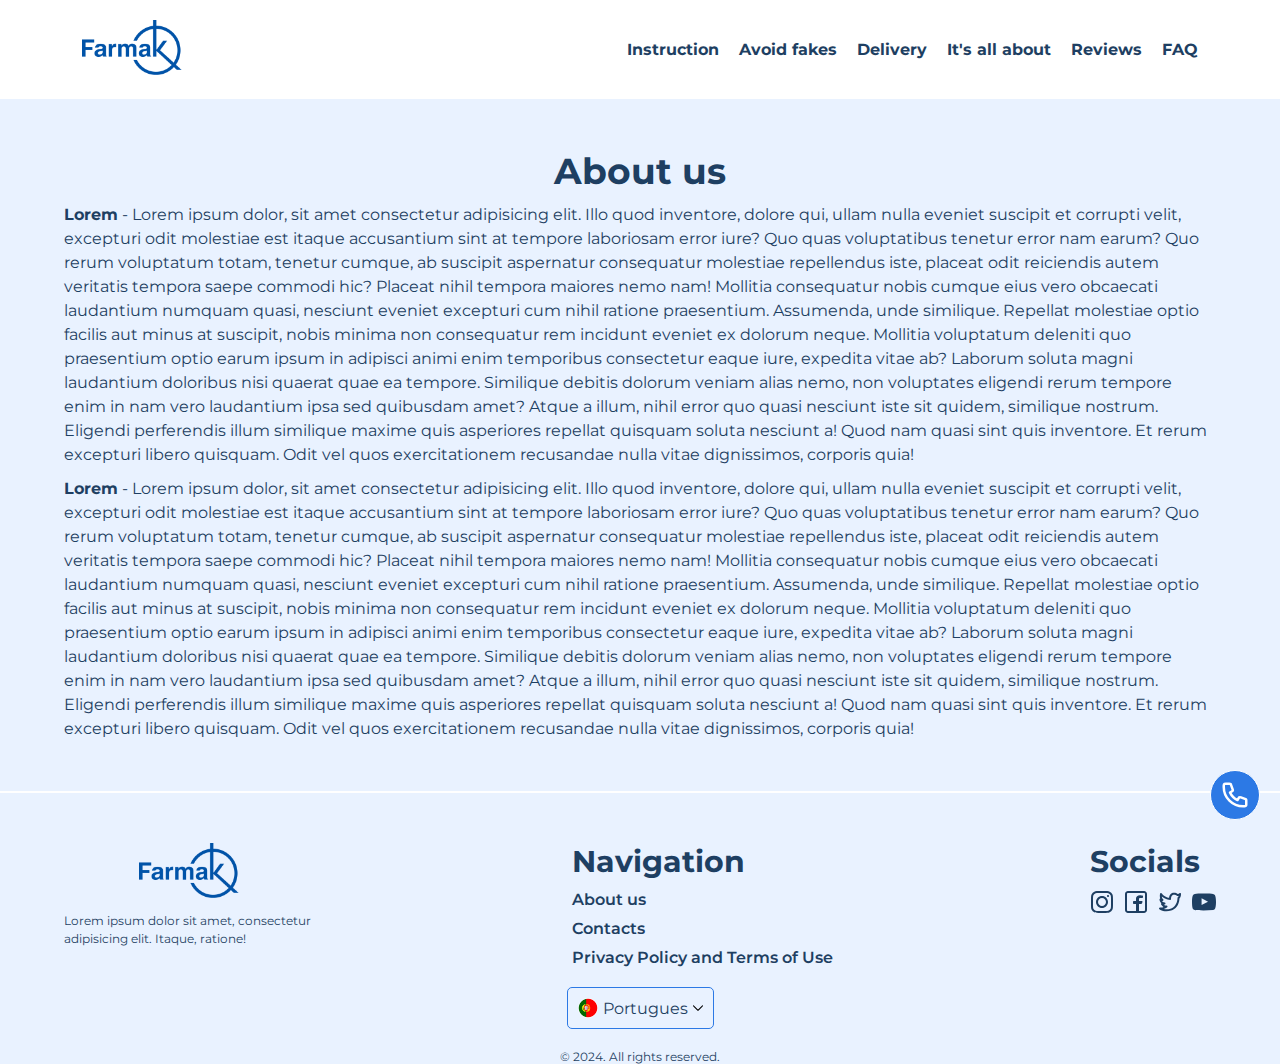
<file: about.html>
<!DOCTYPE html>
<html lang="en">
  <head>
    <meta charset="UTF-8" />
    <meta name="viewport" content="width=device-width, initial-scale=1.0" />
    <meta name="description" content="Xanax 0.25mg" />
    <meta http-equiv="Cache-Control" content="max-age=3153" />
    <link rel="stylesheet" href="style.css" />
    <title>Official Site</title>
    <link rel="preconnect" href="https://fonts.googleapis.com" />
    <link rel="preconnect" href="https://fonts.gstatic.com" crossorigin />
    <link
      href="https://fonts.googleapis.com/css2?family=Montserrat:ital,wght@0,100..900;1,100..900&display=swap"
      rel="stylesheet" />
    <link
      type="image/png"
      href="images/favicon/favicon-16x16.png"
      rel="icon"
      sizes="32x32" />
    <link
      type="image/png"
      href="images/favicon/favicon-32x32.png"
      rel="icon"
      sizes="16x16" />
  </head>
  <!-- prettier-ignore -->
  <body>
    <div id="overlay"></div>
    <div class="modal_order"> 
      <form action="" class="popup_form">
        <svg class="modal_close" width="30px" height="30px" viewBox="0 0 24 24" fill="#1c1b45" xmlns="https://www.w3.org/2000/svg"><g id="SVGRepo_bgCarrier" stroke-width="0"></g><g id="SVGRepo_tracerCarrier" stroke-linecap="round" stroke-linejoin="round"></g><g id="SVGRepo_iconCarrier"> <path d="M20.7457 3.32851C20.3552 2.93798 19.722 2.93798 19.3315 3.32851L12.0371 10.6229L4.74275 3.32851C4.35223 2.93798 3.71906 2.93798 3.32854 3.32851C2.93801 3.71903 2.93801 4.3522 3.32854 4.74272L10.6229 12.0371L3.32856 19.3314C2.93803 19.722 2.93803 20.3551 3.32856 20.7457C3.71908 21.1362 4.35225 21.1362 4.74277 20.7457L12.0371 13.4513L19.3315 20.7457C19.722 21.1362 20.3552 21.1362 20.7457 20.7457C21.1362 20.3551 21.1362 19.722 20.7457 19.3315L13.4513 12.0371L20.7457 4.74272C21.1362 4.3522 21.1362 3.71903 20.7457 3.32851Z" fill="#1c1b45"></path> </g></svg>
        <div class="form_discount">
          <h2>Discount</h2>
          <span class="form_discount-amount">65%</span>
        </div>
        <div class="form_quantity">
          <span>Left:</span><span class="form_quantity-amount">5</span><span>pcs</span>
        </div>
       
        <div class="form_input">
          <label for="name">EMAIL</label>
          <input id="name" type="email" placeholder="Enter your Email">
          <span class="email_error"></span>
        </div>
        <div class="form_input">
          <label for="phone2">PHONE NUMBER</label>
          <input id="phone2" type="tel" placeholder="Enter your phone number" class="phoneInput">
        </div>
        <div class="form_price"> 
        <div class="amount-packs">
          <label for="quantity">QUANTITY</label>
          <div class="quantity">
            <input type="button" value="-" class="button-minus minus1" data-field="quantity" data-price="25">
            <input type="number" disabled="" step="1" value="1" name="quantity" class="quantity-field" id="quantity">
            <input type="button" value="+" class="button-plus plus1" data-field="quantity" data-price="25">
          </div>
        </div>
        <div class="price_block">
          <span>Total price:</span>
          <span class="price1" data-price="25">25</span>
          <span>$</span>
        </div>
        </div>
        <button class="btn form modal">Order now</button>
      </form>
    </div>
    <div class="phone_order">
      <svg width="30px" height="30px" viewBox="0 0 24 24" fill="none" xmlns="http://www.w3.org/2000/svg"><g id="SVGRepo_bgCarrier" stroke-width="0"></g><g id="SVGRepo_tracerCarrier" stroke-linecap="round" stroke-linejoin="round"></g><g id="SVGRepo_iconCarrier"> <path d="M3 5.5C3 14.0604 9.93959 21 18.5 21C18.8862 21 19.2691 20.9859 19.6483 20.9581C20.0834 20.9262 20.3009 20.9103 20.499 20.7963C20.663 20.7019 20.8185 20.5345 20.9007 20.364C21 20.1582 21 19.9181 21 19.438V16.6207C21 16.2169 21 16.015 20.9335 15.842C20.8749 15.6891 20.7795 15.553 20.6559 15.4456C20.516 15.324 20.3262 15.255 19.9468 15.117L16.74 13.9509C16.2985 13.7904 16.0777 13.7101 15.8683 13.7237C15.6836 13.7357 15.5059 13.7988 15.3549 13.9058C15.1837 14.0271 15.0629 14.2285 14.8212 14.6314L14 16C11.3501 14.7999 9.2019 12.6489 8 10L9.36863 9.17882C9.77145 8.93713 9.97286 8.81628 10.0942 8.64506C10.2012 8.49408 10.2643 8.31637 10.2763 8.1317C10.2899 7.92227 10.2096 7.70153 10.0491 7.26005L8.88299 4.05321C8.745 3.67376 8.67601 3.48403 8.55442 3.3441C8.44701 3.22049 8.31089 3.12515 8.15802 3.06645C7.98496 3 7.78308 3 7.37932 3H4.56201C4.08188 3 3.84181 3 3.63598 3.09925C3.4655 3.18146 3.29814 3.33701 3.2037 3.50103C3.08968 3.69907 3.07375 3.91662 3.04189 4.35173C3.01413 4.73086 3 5.11378 3 5.5Z" stroke="#ffffff" stroke-width="2" stroke-linecap="round" stroke-linejoin="round"></path> </g></svg>
    </div>
    <div class="scrollUp">
      <svg width="30px" height="30px" viewBox="0 0 24 24" fill="none" xmlns="http://www.w3.org/2000/svg"><g id="SVGRepo_bgCarrier" stroke-width="0"></g><g id="SVGRepo_tracerCarrier" stroke-linecap="round" stroke-linejoin="round"></g><g id="SVGRepo_iconCarrier"> <path fill-rule="evenodd" clip-rule="evenodd" d="M12 3C12.2652 3 12.5196 3.10536 12.7071 3.29289L19.7071 10.2929C20.0976 10.6834 20.0976 11.3166 19.7071 11.7071C19.3166 12.0976 18.6834 12.0976 18.2929 11.7071L13 6.41421V20C13 20.5523 12.5523 21 12 21C11.4477 21 11 20.5523 11 20V6.41421L5.70711 11.7071C5.31658 12.0976 4.68342 12.0976 4.29289 11.7071C3.90237 11.3166 3.90237 10.6834 4.29289 10.2929L11.2929 3.29289C11.4804 3.10536 11.7348 3 12 3Z" fill="#ffffff"></path> </g></svg>
    </div>
   <header>
    <div class="container">
      <div class="burgerMenuBlock">
        <div class="burgerMenuBlock-top">
          <a class="logo" title="Navigation" href="#"><img src="images/banners/logo.png" alt="navigation" width="100" height="55" loading="lazy"></a>
        </div>
         <nav>
          <ul class="burgerList">
            <li class="order"><a href="instruction.html">Instruction</a></li>
            <li class="order"><a href="avoid.html">Avoid fakes</a></li>
            <li class="order"><a href="delivery.html">Delivery</a></li>
            <li class="order"><a href="about.html">It's all about</a></li>
            <li class="order"><a href="reviews.html">Reviews</a></li>
            <li class="order"><a href="faq.html">FAQ</a></li>
          </ul>
         </nav>
        </div>
      <a href="index.html"><img src="images/banners/logo.png" alt="logo" loading="lazy" width="100" height="55"></a>
      <button aria-label="Menu" class="burgerMenu">
        <svg class="burgerOpen" id="burgerMenu" width="30px" height="30px" viewBox="0 0 24 24" xmlns="https://www.w3.org/2000/svg"><g id="SVGRepo_bgCarrier" stroke-width="0"></g><g id="SVGRepo_tracerCarrier" stroke-linecap="round" stroke-linejoin="round"></g><g id="SVGRepo_iconCarrier"> <path d="M4 18L20 18" stroke="#1e3f62" stroke-width="2" stroke-linecap="round"></path> <path d="M4 12L20 12" stroke="#1e3f62" stroke-width="2" stroke-linecap="round"></path> <path d="M4 6L20 6" stroke="#1e3f62" stroke-width="2" stroke-linecap="round"></path> </g></svg>
        <svg class="burgerClose" width="30px" height="30px" viewBox="0 0 24 24" fill="none" xmlns="https://www.w3.org/2000/svg"><g id="SVGRepo_bgCarrier" stroke-width="0"></g><g id="SVGRepo_tracerCarrier" stroke-linecap="round" stroke-linejoin="round"></g><g id="SVGRepo_iconCarrier"> <path d="M20.7457 3.32851C20.3552 2.93798 19.722 2.93798 19.3315 3.32851L12.0371 10.6229L4.74275 3.32851C4.35223 2.93798 3.71906 2.93798 3.32854 3.32851C2.93801 3.71903 2.93801 4.3522 3.32854 4.74272L10.6229 12.0371L3.32856 19.3314C2.93803 19.722 2.93803 20.3551 3.32856 20.7457C3.71908 21.1362 4.35225 21.1362 4.74277 20.7457L12.0371 13.4513L19.3315 20.7457C19.722 21.1362 20.3552 21.1362 20.7457 20.7457C21.1362 20.3551 21.1362 19.722 20.7457 19.3315L13.4513 12.0371L20.7457 4.74272C21.1362 4.3522 21.1362 3.71903 20.7457 3.32851Z" fill="#1e3f62"></path> </g></svg>
      </button>
      <nav class="navigation">
      <ul class="navigation">
          <li><a href="instruction.html">Instruction</a></li>
          <li><a href="avoid.html">Avoid fakes</a></li>
          <li><a href="delivery.html">Delivery</a></li>
          <li><a href="about.html">It's all about</a></li>
          <li><a href="reviews.html">Reviews</a></li>
          <li><a href="faq.html">FAQ</a></li>
      </ul>
    </nav>
    </div>
   </header>
   <main>
    <section class="about">
      <div class="container">
        <h1>About us</h1>
        <p><strong>Lorem</strong> - Lorem ipsum dolor, sit amet consectetur adipisicing elit. Illo quod inventore, dolore qui, ullam nulla eveniet suscipit et corrupti velit, excepturi odit molestiae est itaque accusantium sint at tempore laboriosam error iure? Quo quas voluptatibus tenetur error nam earum? Quo rerum voluptatum totam, tenetur cumque, ab suscipit aspernatur consequatur molestiae repellendus iste, placeat odit reiciendis autem veritatis tempora saepe commodi hic? Placeat nihil tempora maiores nemo nam! Mollitia consequatur nobis cumque eius vero obcaecati laudantium numquam quasi, nesciunt eveniet excepturi cum nihil ratione praesentium. Assumenda, unde similique. Repellat molestiae optio facilis aut minus at suscipit, nobis minima non consequatur rem incidunt eveniet ex dolorum neque. Mollitia voluptatum deleniti quo praesentium optio earum ipsum in adipisci animi enim temporibus consectetur eaque iure, expedita vitae ab? Laborum soluta magni laudantium doloribus nisi quaerat quae ea tempore. Similique debitis dolorum veniam alias nemo, non voluptates eligendi rerum tempore enim in nam vero laudantium ipsa sed quibusdam amet? Atque a illum, nihil error quo quasi nesciunt iste sit quidem, similique nostrum. Eligendi perferendis illum similique maxime quis asperiores repellat quisquam soluta nesciunt a! Quod nam quasi sint quis inventore. Et rerum excepturi libero quisquam. Odit vel quos exercitationem recusandae nulla vitae dignissimos, corporis quia!</p>
        <p><strong>Lorem</strong> - Lorem ipsum dolor, sit amet consectetur adipisicing elit. Illo quod inventore, dolore qui, ullam nulla eveniet suscipit et corrupti velit, excepturi odit molestiae est itaque accusantium sint at tempore laboriosam error iure? Quo quas voluptatibus tenetur error nam earum? Quo rerum voluptatum totam, tenetur cumque, ab suscipit aspernatur consequatur molestiae repellendus iste, placeat odit reiciendis autem veritatis tempora saepe commodi hic? Placeat nihil tempora maiores nemo nam! Mollitia consequatur nobis cumque eius vero obcaecati laudantium numquam quasi, nesciunt eveniet excepturi cum nihil ratione praesentium. Assumenda, unde similique. Repellat molestiae optio facilis aut minus at suscipit, nobis minima non consequatur rem incidunt eveniet ex dolorum neque. Mollitia voluptatum deleniti quo praesentium optio earum ipsum in adipisci animi enim temporibus consectetur eaque iure, expedita vitae ab? Laborum soluta magni laudantium doloribus nisi quaerat quae ea tempore. Similique debitis dolorum veniam alias nemo, non voluptates eligendi rerum tempore enim in nam vero laudantium ipsa sed quibusdam amet? Atque a illum, nihil error quo quasi nesciunt iste sit quidem, similique nostrum. Eligendi perferendis illum similique maxime quis asperiores repellat quisquam soluta nesciunt a! Quod nam quasi sint quis inventore. Et rerum excepturi libero quisquam. Odit vel quos exercitationem recusandae nulla vitae dignissimos, corporis quia!</p>
      </div>
    </section>
   </main>
   <footer>
    <div class="container">
        <div class="footer_top">
          <div class="footer_top-left">
            <h2>Socials</h2>
            <div class="footer_top-left-socials">
              <a href="#"><img src="images/icons/instagram.svg" width="24px" height="24px" alt="instagram" loading="lazy"></a>
              <a href="#"><img src="images/icons/facebook.svg"  width="24px" height="24px" alt="facebook" loading="lazy"></a>
              <a href="#"><img src="images/icons/twitter.svg"  width="24px" height="24px" alt="twitter" loading="lazy"></a>
              <a href="#"><img src="images/icons/youtube2.svg" width="24px" height="24px" alt="youtube" loading="lazy"></a>   
            </div>
          </div>
          <div class="footer_top-center">
            <h2>Navigation</h2>
            <ul>
              <li><a href="#">About us</a></li>
              <li><a href="#">Contacts</a></li>
              <li><a href="#">Privacy Policy and Terms of Use</a></li>
            </ul>
          </div>
          <div class="footer_top-right">
            <div class="footer_top-right-img">
             <a href="#"><img src="images/banners/logo.png" alt="logo" width="100" height="55" loading="lazy"></a>
            </div>
            <p>Lorem ipsum dolor sit amet, consectetur adipisicing elit. Itaque, ratione!</p>
          </div>
        </div>
        <div class="footer_center">
          <div class="languageBtn">
            <div class="languageBlock" id="locationName">
              <img loading="lazy" class="flag" src="images/banners/flag.jpg" alt="flag" width="20" height="20">
              <span>Portugues</span>
            </div>
            <img loading="lazy" src="images/icons/arrow-right-black.svg" alt="flagArrow" width="10" height="10" class="locationArrow">
            <div class="languageList">
             <nav>
              <ul>
                <li><img loading="lazy" src="images/banners/flag.jpg" class="flag" alt="Ukraine" width="20" height="20"><span>Ukraine</span></li>
                <li><img loading="lazy" src="images/banners/flag.jpg" class="flag" alt="Spain" width="20" height="20"><span>Spain</span></li>
                <li><img loading="lazy" src="images/banners/flag.jpg" class="flag" alt="Madrid" width="20" height="20"><span>Madrid</span></li>
                <li><img loading="lazy" src="images/banners/flag.jpg" class="flag" alt="Madrid" width="20" height="20"><span>Madrid</span></li>
                <li><img loading="lazy" src="images/banners/flag.jpg" class="flag" alt="Madrid" width="20" height="20"><span>Madrid</span></li>
                <li><img loading="lazy" src="images/banners/flag.jpg" class="flag" alt="Madrid" width="20" height="20"><span>Madrid</span></li>
                <li><img loading="lazy" src="images/banners/flag.jpg" class="flag" alt="Madrid" width="20" height="20"><span>Madrid</span></li>
              </ul>
             </nav>
            </div>
          </div>
        </div>
        <div class="footer_bottom">
          <span>© 2024. All rights reserved.</span>
        </div>
    </div>
   </footer>
  </body>
  <script src="index.js" defer></script>
  <script
    defer
    src="https://ajax.googleapis.com/ajax/libs/jquery/3.5.1/jquery.min.js"></script>
</html>
</file>
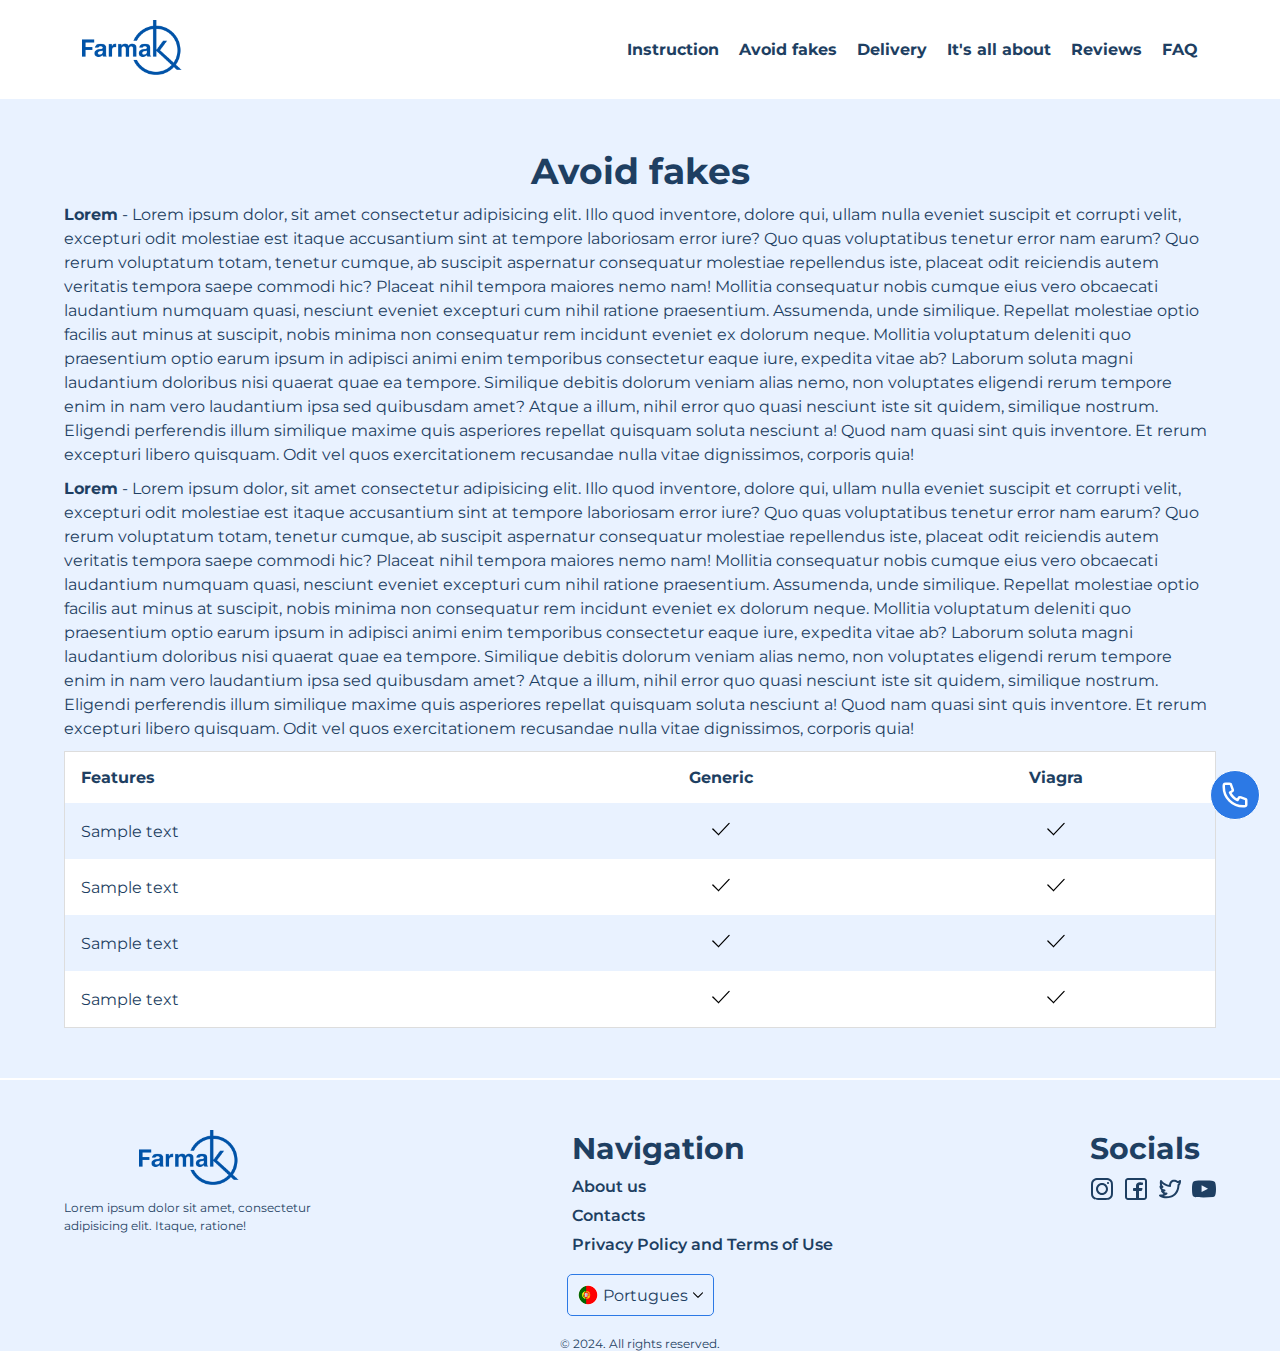
<file: avoid.html>
<!DOCTYPE html>
<html lang="en">
  <head>
    <meta charset="UTF-8" />
    <meta name="viewport" content="width=device-width, initial-scale=1.0" />
    <meta name="description" content="Xanax 0.25mg" />
    <meta http-equiv="Cache-Control" content="max-age=3153" />
    <link rel="stylesheet" href="style.css" />
    <title>Official Site</title>
    <link rel="preconnect" href="https://fonts.googleapis.com" />
    <link rel="preconnect" href="https://fonts.gstatic.com" crossorigin />
    <link
      href="https://fonts.googleapis.com/css2?family=Montserrat:ital,wght@0,100..900;1,100..900&display=swap"
      rel="stylesheet" />
    <link
      type="image/png"
      href="images/favicon/favicon-16x16.png"
      rel="icon"
      sizes="32x32" />
    <link
      type="image/png"
      href="images/favicon/favicon-32x32.png"
      rel="icon"
      sizes="16x16" />
  </head>
  <!-- prettier-ignore -->
  <body>
    <div id="overlay"></div>
    <div class="modal_order"> 
      <form action="" class="popup_form">
        <svg class="modal_close" width="30px" height="30px" viewBox="0 0 24 24" fill="#1c1b45" xmlns="https://www.w3.org/2000/svg"><g id="SVGRepo_bgCarrier" stroke-width="0"></g><g id="SVGRepo_tracerCarrier" stroke-linecap="round" stroke-linejoin="round"></g><g id="SVGRepo_iconCarrier"> <path d="M20.7457 3.32851C20.3552 2.93798 19.722 2.93798 19.3315 3.32851L12.0371 10.6229L4.74275 3.32851C4.35223 2.93798 3.71906 2.93798 3.32854 3.32851C2.93801 3.71903 2.93801 4.3522 3.32854 4.74272L10.6229 12.0371L3.32856 19.3314C2.93803 19.722 2.93803 20.3551 3.32856 20.7457C3.71908 21.1362 4.35225 21.1362 4.74277 20.7457L12.0371 13.4513L19.3315 20.7457C19.722 21.1362 20.3552 21.1362 20.7457 20.7457C21.1362 20.3551 21.1362 19.722 20.7457 19.3315L13.4513 12.0371L20.7457 4.74272C21.1362 4.3522 21.1362 3.71903 20.7457 3.32851Z" fill="#1c1b45"></path> </g></svg>
        <div class="form_discount">
          <h2>Discount</h2>
          <span class="form_discount-amount">65%</span>
        </div>
        <div class="form_quantity">
          <span>Left:</span><span class="form_quantity-amount">5</span><span>pcs</span>
        </div>
       
        <div class="form_input">
          <label for="name">EMAIL</label>
          <input id="name" type="email" placeholder="Enter your Email">
          <span class="email_error"></span>
        </div>
        <div class="form_input">
          <label for="phone2">PHONE NUMBER</label>
          <input id="phone2" type="tel" placeholder="Enter your phone number" class="phoneInput">
        </div>
        <div class="form_price"> 
        <div class="amount-packs">
          <label for="quantity">QUANTITY</label>
          <div class="quantity">
            <input type="button" value="-" class="button-minus minus1" data-field="quantity" data-price="25">
            <input type="number" disabled="" step="1" value="1" name="quantity" class="quantity-field" id="quantity">
            <input type="button" value="+" class="button-plus plus1" data-field="quantity" data-price="25">
          </div>
        </div>
        <div class="price_block">
          <span>Total price:</span>
          <span class="price1" data-price="25">25</span>
          <span>$</span>
        </div>
        </div>
        <button class="btn form modal">Order now</button>
      </form>
    </div>
    <div class="phone_order">
      <svg width="30px" height="30px" viewBox="0 0 24 24" fill="none" xmlns="http://www.w3.org/2000/svg"><g id="SVGRepo_bgCarrier" stroke-width="0"></g><g id="SVGRepo_tracerCarrier" stroke-linecap="round" stroke-linejoin="round"></g><g id="SVGRepo_iconCarrier"> <path d="M3 5.5C3 14.0604 9.93959 21 18.5 21C18.8862 21 19.2691 20.9859 19.6483 20.9581C20.0834 20.9262 20.3009 20.9103 20.499 20.7963C20.663 20.7019 20.8185 20.5345 20.9007 20.364C21 20.1582 21 19.9181 21 19.438V16.6207C21 16.2169 21 16.015 20.9335 15.842C20.8749 15.6891 20.7795 15.553 20.6559 15.4456C20.516 15.324 20.3262 15.255 19.9468 15.117L16.74 13.9509C16.2985 13.7904 16.0777 13.7101 15.8683 13.7237C15.6836 13.7357 15.5059 13.7988 15.3549 13.9058C15.1837 14.0271 15.0629 14.2285 14.8212 14.6314L14 16C11.3501 14.7999 9.2019 12.6489 8 10L9.36863 9.17882C9.77145 8.93713 9.97286 8.81628 10.0942 8.64506C10.2012 8.49408 10.2643 8.31637 10.2763 8.1317C10.2899 7.92227 10.2096 7.70153 10.0491 7.26005L8.88299 4.05321C8.745 3.67376 8.67601 3.48403 8.55442 3.3441C8.44701 3.22049 8.31089 3.12515 8.15802 3.06645C7.98496 3 7.78308 3 7.37932 3H4.56201C4.08188 3 3.84181 3 3.63598 3.09925C3.4655 3.18146 3.29814 3.33701 3.2037 3.50103C3.08968 3.69907 3.07375 3.91662 3.04189 4.35173C3.01413 4.73086 3 5.11378 3 5.5Z" stroke="#ffffff" stroke-width="2" stroke-linecap="round" stroke-linejoin="round"></path> </g></svg>
    </div>
    <div class="scrollUp">
      <svg width="30px" height="30px" viewBox="0 0 24 24" fill="none" xmlns="http://www.w3.org/2000/svg"><g id="SVGRepo_bgCarrier" stroke-width="0"></g><g id="SVGRepo_tracerCarrier" stroke-linecap="round" stroke-linejoin="round"></g><g id="SVGRepo_iconCarrier"> <path fill-rule="evenodd" clip-rule="evenodd" d="M12 3C12.2652 3 12.5196 3.10536 12.7071 3.29289L19.7071 10.2929C20.0976 10.6834 20.0976 11.3166 19.7071 11.7071C19.3166 12.0976 18.6834 12.0976 18.2929 11.7071L13 6.41421V20C13 20.5523 12.5523 21 12 21C11.4477 21 11 20.5523 11 20V6.41421L5.70711 11.7071C5.31658 12.0976 4.68342 12.0976 4.29289 11.7071C3.90237 11.3166 3.90237 10.6834 4.29289 10.2929L11.2929 3.29289C11.4804 3.10536 11.7348 3 12 3Z" fill="#ffffff"></path> </g></svg>
    </div>
   <header>
    <div class="container">
      <div class="burgerMenuBlock">
        <div class="burgerMenuBlock-top">
          <a class="logo" title="Navigation" href="#"><img src="images/banners/logo.png" alt="navigation" width="100" height="55" loading="lazy"></a>
        </div>
         <nav>
          <ul class="burgerList">
            <li class="order"><a href="instruction.html">Instruction</a></li>
            <li class="order"><a href="avoid.html">Avoid fakes</a></li>
            <li class="order"><a href="delivery.html">Delivery</a></li>
            <li class="order"><a href="about.html">It's all about</a></li>
            <li class="order"><a href="reviews.html">Reviews</a></li>
            <li class="order"><a href="faq.html">FAQ</a></li>
          </ul>
         </nav>
        </div>
      <a href="index.html"><img src="images/banners/logo.png" alt="logo" loading="lazy" width="100" height="55"></a>
      <button aria-label="Menu" class="burgerMenu">
        <svg class="burgerOpen" id="burgerMenu" width="30px" height="30px" viewBox="0 0 24 24" xmlns="https://www.w3.org/2000/svg"><g id="SVGRepo_bgCarrier" stroke-width="0"></g><g id="SVGRepo_tracerCarrier" stroke-linecap="round" stroke-linejoin="round"></g><g id="SVGRepo_iconCarrier"> <path d="M4 18L20 18" stroke="#1e3f62" stroke-width="2" stroke-linecap="round"></path> <path d="M4 12L20 12" stroke="#1e3f62" stroke-width="2" stroke-linecap="round"></path> <path d="M4 6L20 6" stroke="#1e3f62" stroke-width="2" stroke-linecap="round"></path> </g></svg>
        <svg class="burgerClose" width="30px" height="30px" viewBox="0 0 24 24" fill="none" xmlns="https://www.w3.org/2000/svg"><g id="SVGRepo_bgCarrier" stroke-width="0"></g><g id="SVGRepo_tracerCarrier" stroke-linecap="round" stroke-linejoin="round"></g><g id="SVGRepo_iconCarrier"> <path d="M20.7457 3.32851C20.3552 2.93798 19.722 2.93798 19.3315 3.32851L12.0371 10.6229L4.74275 3.32851C4.35223 2.93798 3.71906 2.93798 3.32854 3.32851C2.93801 3.71903 2.93801 4.3522 3.32854 4.74272L10.6229 12.0371L3.32856 19.3314C2.93803 19.722 2.93803 20.3551 3.32856 20.7457C3.71908 21.1362 4.35225 21.1362 4.74277 20.7457L12.0371 13.4513L19.3315 20.7457C19.722 21.1362 20.3552 21.1362 20.7457 20.7457C21.1362 20.3551 21.1362 19.722 20.7457 19.3315L13.4513 12.0371L20.7457 4.74272C21.1362 4.3522 21.1362 3.71903 20.7457 3.32851Z" fill="#1e3f62"></path> </g></svg>
      </button>
      <nav class="navigation">
      <ul class="navigation">
          <li><a href="instruction.html">Instruction</a></li>
          <li><a href="avoid.html">Avoid fakes</a></li>
          <li><a href="delivery.html">Delivery</a></li>
          <li><a href="about.html">It's all about</a></li>
          <li><a href="reviews.html">Reviews</a></li>
          <li><a href="faq.html">FAQ</a></li>
      </ul>
    </nav>
    </div>
   </header>
   <main>
    <section class="avoid">
      <div class="container">
        <h1>Avoid fakes</h1>
        <p><strong>Lorem</strong> - Lorem ipsum dolor, sit amet consectetur adipisicing elit. Illo quod inventore, dolore qui, ullam nulla eveniet suscipit et corrupti velit, excepturi odit molestiae est itaque accusantium sint at tempore laboriosam error iure? Quo quas voluptatibus tenetur error nam earum? Quo rerum voluptatum totam, tenetur cumque, ab suscipit aspernatur consequatur molestiae repellendus iste, placeat odit reiciendis autem veritatis tempora saepe commodi hic? Placeat nihil tempora maiores nemo nam! Mollitia consequatur nobis cumque eius vero obcaecati laudantium numquam quasi, nesciunt eveniet excepturi cum nihil ratione praesentium. Assumenda, unde similique. Repellat molestiae optio facilis aut minus at suscipit, nobis minima non consequatur rem incidunt eveniet ex dolorum neque. Mollitia voluptatum deleniti quo praesentium optio earum ipsum in adipisci animi enim temporibus consectetur eaque iure, expedita vitae ab? Laborum soluta magni laudantium doloribus nisi quaerat quae ea tempore. Similique debitis dolorum veniam alias nemo, non voluptates eligendi rerum tempore enim in nam vero laudantium ipsa sed quibusdam amet? Atque a illum, nihil error quo quasi nesciunt iste sit quidem, similique nostrum. Eligendi perferendis illum similique maxime quis asperiores repellat quisquam soluta nesciunt a! Quod nam quasi sint quis inventore. Et rerum excepturi libero quisquam. Odit vel quos exercitationem recusandae nulla vitae dignissimos, corporis quia!</p>
        <p><strong>Lorem</strong> - Lorem ipsum dolor, sit amet consectetur adipisicing elit. Illo quod inventore, dolore qui, ullam nulla eveniet suscipit et corrupti velit, excepturi odit molestiae est itaque accusantium sint at tempore laboriosam error iure? Quo quas voluptatibus tenetur error nam earum? Quo rerum voluptatum totam, tenetur cumque, ab suscipit aspernatur consequatur molestiae repellendus iste, placeat odit reiciendis autem veritatis tempora saepe commodi hic? Placeat nihil tempora maiores nemo nam! Mollitia consequatur nobis cumque eius vero obcaecati laudantium numquam quasi, nesciunt eveniet excepturi cum nihil ratione praesentium. Assumenda, unde similique. Repellat molestiae optio facilis aut minus at suscipit, nobis minima non consequatur rem incidunt eveniet ex dolorum neque. Mollitia voluptatum deleniti quo praesentium optio earum ipsum in adipisci animi enim temporibus consectetur eaque iure, expedita vitae ab? Laborum soluta magni laudantium doloribus nisi quaerat quae ea tempore. Similique debitis dolorum veniam alias nemo, non voluptates eligendi rerum tempore enim in nam vero laudantium ipsa sed quibusdam amet? Atque a illum, nihil error quo quasi nesciunt iste sit quidem, similique nostrum. Eligendi perferendis illum similique maxime quis asperiores repellat quisquam soluta nesciunt a! Quod nam quasi sint quis inventore. Et rerum excepturi libero quisquam. Odit vel quos exercitationem recusandae nulla vitae dignissimos, corporis quia!</p>
        <table>
          <tbody>
          <tr>
            <th>Features</th>
            <th>Generic</th>
            <th>Viagra</th>
          </tr>
          <tr>
            <td>Sample text</td>
            <td><img src="images/icons/accept-checklist-checkmark-svgrepo-com.svg" alt="accept" loading="lazy"></td>
            <td><img src="images/icons/accept-checklist-checkmark-svgrepo-com.svg" alt="accept" loading="lazy"></td>
          </tr>
          <tr>
            <td>Sample text</td>
            <td><img src="images/icons/accept-checklist-checkmark-svgrepo-com.svg" alt="accept" loading="lazy"></td>
            <td><img src="images/icons/accept-checklist-checkmark-svgrepo-com.svg" alt="accept" loading="lazy"></td>
          </tr>
          <tr>
            <td>Sample text</td>
            <td><img src="images/icons/accept-checklist-checkmark-svgrepo-com.svg" alt="accept" loading="lazy"></td>
            <td><img src="images/icons/accept-checklist-checkmark-svgrepo-com.svg" alt="accept" loading="lazy"></td>
          </tr>
          <tr>
            <td>Sample text</td>
            <td><img src="images/icons/accept-checklist-checkmark-svgrepo-com.svg" alt="accept" loading="lazy"></td>
            <td><img src="images/icons/accept-checklist-checkmark-svgrepo-com.svg" alt="accept" loading="lazy"></td>
          </tr>
        </tbody>
      </table>
      </div>
    </section>
   </main>
   <footer>
    <div class="container">
        <div class="footer_top">
          <div class="footer_top-left">
            <h2>Socials</h2>
            <div class="footer_top-left-socials">
              <a href="#"><img src="images/icons/instagram.svg" width="24px" height="24px" alt="instagram" loading="lazy"></a>
              <a href="#"><img src="images/icons/facebook.svg"  width="24px" height="24px" alt="facebook" loading="lazy"></a>
              <a href="#"><img src="images/icons/twitter.svg"  width="24px" height="24px" alt="twitter" loading="lazy"></a>
              <a href="#"><img src="images/icons/youtube2.svg" width="24px" height="24px" alt="youtube" loading="lazy"></a>   
            </div>
          </div>
          <div class="footer_top-center">
            <h2>Navigation</h2>
            <ul>
              <li><a href="#">About us</a></li>
              <li><a href="#">Contacts</a></li>
              <li><a href="#">Privacy Policy and Terms of Use</a></li>
            </ul>
          </div>
          <div class="footer_top-right">
            <div class="footer_top-right-img">
             <a href="#"><img src="images/banners/logo.png" alt="logo" width="100" height="55" loading="lazy"></a>
            </div>
            <p>Lorem ipsum dolor sit amet, consectetur adipisicing elit. Itaque, ratione!</p>
          </div>
        </div>
        <div class="footer_center">
          <div class="languageBtn">
            <div class="languageBlock" id="locationName">
              <img loading="lazy" class="flag" src="images/banners/flag.jpg" alt="flag" width="20" height="20">
              <span>Portugues</span>
            </div>
            <img loading="lazy" src="images/icons/arrow-right-black.svg" alt="flagArrow" width="10" height="10" class="locationArrow">
            <div class="languageList">
             <nav>
              <ul>
                <li><img loading="lazy" src="images/banners/flag.jpg" class="flag" alt="Ukraine" width="20" height="20"><span>Ukraine</span></li>
                <li><img loading="lazy" src="images/banners/flag.jpg" class="flag" alt="Spain" width="20" height="20"><span>Spain</span></li>
                <li><img loading="lazy" src="images/banners/flag.jpg" class="flag" alt="Madrid" width="20" height="20"><span>Madrid</span></li>
                <li><img loading="lazy" src="images/banners/flag.jpg" class="flag" alt="Madrid" width="20" height="20"><span>Madrid</span></li>
                <li><img loading="lazy" src="images/banners/flag.jpg" class="flag" alt="Madrid" width="20" height="20"><span>Madrid</span></li>
                <li><img loading="lazy" src="images/banners/flag.jpg" class="flag" alt="Madrid" width="20" height="20"><span>Madrid</span></li>
                <li><img loading="lazy" src="images/banners/flag.jpg" class="flag" alt="Madrid" width="20" height="20"><span>Madrid</span></li>
              </ul>
             </nav>
            </div>
          </div>
        </div>
        <div class="footer_bottom">
          <span>© 2024. All rights reserved.</span>
        </div>
    </div>
   </footer>
  </body>
  <script src="index.js" defer></script>
  <script
    defer
    src="https://ajax.googleapis.com/ajax/libs/jquery/3.5.1/jquery.min.js"></script>
</html>
</file>
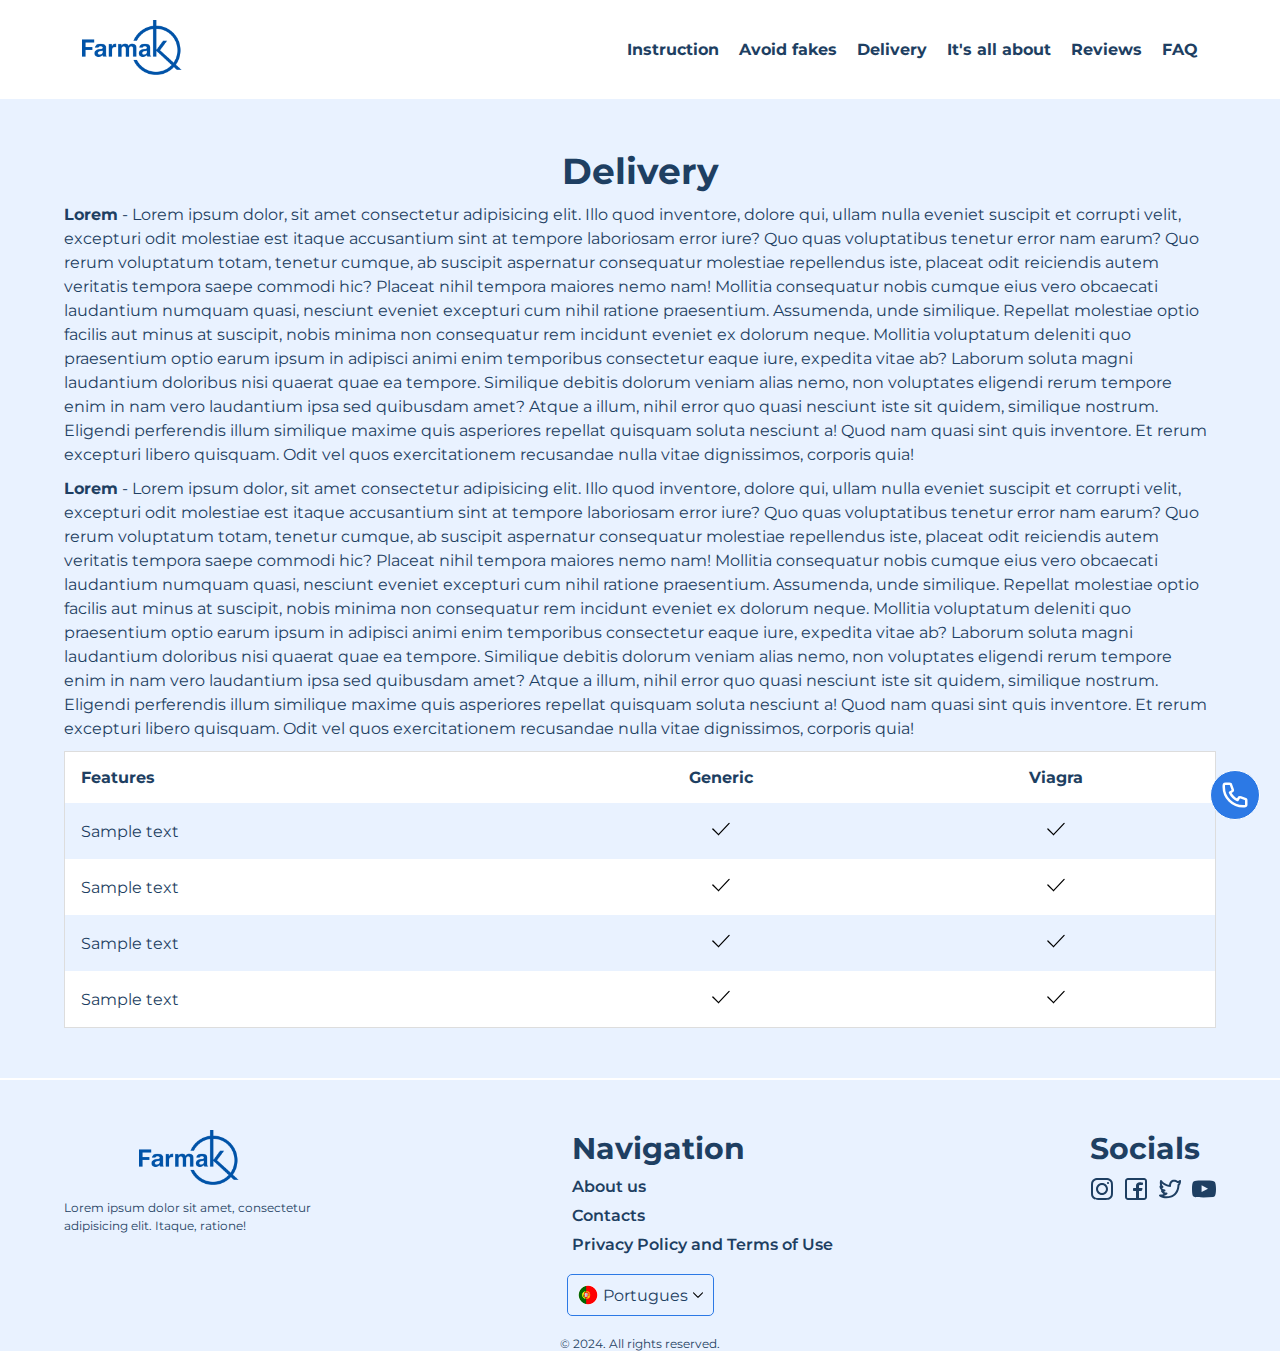
<file: delivery.html>
<!DOCTYPE html>
<html lang="en">
  <head>
    <meta charset="UTF-8" />
    <meta name="viewport" content="width=device-width, initial-scale=1.0" />
    <meta name="description" content="Xanax 0.25mg" />
    <meta http-equiv="Cache-Control" content="max-age=3153" />
    <link rel="stylesheet" href="style.css" />
    <title>Official Site</title>
    <link rel="preconnect" href="https://fonts.googleapis.com" />
    <link rel="preconnect" href="https://fonts.gstatic.com" crossorigin />
    <link
      href="https://fonts.googleapis.com/css2?family=Montserrat:ital,wght@0,100..900;1,100..900&display=swap"
      rel="stylesheet" />
    <link
      type="image/png"
      href="images/favicon/favicon-16x16.png"
      rel="icon"
      sizes="32x32" />
    <link
      type="image/png"
      href="images/favicon/favicon-32x32.png"
      rel="icon"
      sizes="16x16" />
  </head>
  <!-- prettier-ignore -->
  <body>
    <div id="overlay"></div>
    <div class="modal_order"> 
      <form action="" class="popup_form">
        <svg class="modal_close" width="30px" height="30px" viewBox="0 0 24 24" fill="#1c1b45" xmlns="https://www.w3.org/2000/svg"><g id="SVGRepo_bgCarrier" stroke-width="0"></g><g id="SVGRepo_tracerCarrier" stroke-linecap="round" stroke-linejoin="round"></g><g id="SVGRepo_iconCarrier"> <path d="M20.7457 3.32851C20.3552 2.93798 19.722 2.93798 19.3315 3.32851L12.0371 10.6229L4.74275 3.32851C4.35223 2.93798 3.71906 2.93798 3.32854 3.32851C2.93801 3.71903 2.93801 4.3522 3.32854 4.74272L10.6229 12.0371L3.32856 19.3314C2.93803 19.722 2.93803 20.3551 3.32856 20.7457C3.71908 21.1362 4.35225 21.1362 4.74277 20.7457L12.0371 13.4513L19.3315 20.7457C19.722 21.1362 20.3552 21.1362 20.7457 20.7457C21.1362 20.3551 21.1362 19.722 20.7457 19.3315L13.4513 12.0371L20.7457 4.74272C21.1362 4.3522 21.1362 3.71903 20.7457 3.32851Z" fill="#1c1b45"></path> </g></svg>
        <div class="form_discount">
          <h2>Discount</h2>
          <span class="form_discount-amount">65%</span>
        </div>
        <div class="form_quantity">
          <span>Left:</span><span class="form_quantity-amount">5</span><span>pcs</span>
        </div>
       
        <div class="form_input">
          <label for="name">EMAIL</label>
          <input id="name" type="email" placeholder="Enter your Email">
          <span class="email_error"></span>
        </div>
        <div class="form_input">
          <label for="phone2">PHONE NUMBER</label>
          <input id="phone2" type="tel" placeholder="Enter your phone number" class="phoneInput">
        </div>
        <div class="form_price"> 
        <div class="amount-packs">
          <label for="quantity">QUANTITY</label>
          <div class="quantity">
            <input type="button" value="-" class="button-minus minus1" data-field="quantity" data-price="25">
            <input type="number" disabled="" step="1" value="1" name="quantity" class="quantity-field" id="quantity">
            <input type="button" value="+" class="button-plus plus1" data-field="quantity" data-price="25">
          </div>
        </div>
        <div class="price_block">
          <span>Total price:</span>
          <span class="price1" data-price="25">25</span>
          <span>$</span>
        </div>
        </div>
        <button class="btn form modal">Order now</button>
      </form>
    </div>
    <div class="phone_order">
      <svg width="30px" height="30px" viewBox="0 0 24 24" fill="none" xmlns="http://www.w3.org/2000/svg"><g id="SVGRepo_bgCarrier" stroke-width="0"></g><g id="SVGRepo_tracerCarrier" stroke-linecap="round" stroke-linejoin="round"></g><g id="SVGRepo_iconCarrier"> <path d="M3 5.5C3 14.0604 9.93959 21 18.5 21C18.8862 21 19.2691 20.9859 19.6483 20.9581C20.0834 20.9262 20.3009 20.9103 20.499 20.7963C20.663 20.7019 20.8185 20.5345 20.9007 20.364C21 20.1582 21 19.9181 21 19.438V16.6207C21 16.2169 21 16.015 20.9335 15.842C20.8749 15.6891 20.7795 15.553 20.6559 15.4456C20.516 15.324 20.3262 15.255 19.9468 15.117L16.74 13.9509C16.2985 13.7904 16.0777 13.7101 15.8683 13.7237C15.6836 13.7357 15.5059 13.7988 15.3549 13.9058C15.1837 14.0271 15.0629 14.2285 14.8212 14.6314L14 16C11.3501 14.7999 9.2019 12.6489 8 10L9.36863 9.17882C9.77145 8.93713 9.97286 8.81628 10.0942 8.64506C10.2012 8.49408 10.2643 8.31637 10.2763 8.1317C10.2899 7.92227 10.2096 7.70153 10.0491 7.26005L8.88299 4.05321C8.745 3.67376 8.67601 3.48403 8.55442 3.3441C8.44701 3.22049 8.31089 3.12515 8.15802 3.06645C7.98496 3 7.78308 3 7.37932 3H4.56201C4.08188 3 3.84181 3 3.63598 3.09925C3.4655 3.18146 3.29814 3.33701 3.2037 3.50103C3.08968 3.69907 3.07375 3.91662 3.04189 4.35173C3.01413 4.73086 3 5.11378 3 5.5Z" stroke="#ffffff" stroke-width="2" stroke-linecap="round" stroke-linejoin="round"></path> </g></svg>
    </div>
    <div class="scrollUp">
      <svg width="30px" height="30px" viewBox="0 0 24 24" fill="none" xmlns="http://www.w3.org/2000/svg"><g id="SVGRepo_bgCarrier" stroke-width="0"></g><g id="SVGRepo_tracerCarrier" stroke-linecap="round" stroke-linejoin="round"></g><g id="SVGRepo_iconCarrier"> <path fill-rule="evenodd" clip-rule="evenodd" d="M12 3C12.2652 3 12.5196 3.10536 12.7071 3.29289L19.7071 10.2929C20.0976 10.6834 20.0976 11.3166 19.7071 11.7071C19.3166 12.0976 18.6834 12.0976 18.2929 11.7071L13 6.41421V20C13 20.5523 12.5523 21 12 21C11.4477 21 11 20.5523 11 20V6.41421L5.70711 11.7071C5.31658 12.0976 4.68342 12.0976 4.29289 11.7071C3.90237 11.3166 3.90237 10.6834 4.29289 10.2929L11.2929 3.29289C11.4804 3.10536 11.7348 3 12 3Z" fill="#ffffff"></path> </g></svg>
    </div>
   <header>
    <div class="container">
      <div class="burgerMenuBlock">
        <div class="burgerMenuBlock-top">
          <a class="logo" title="Navigation" href="#"><img src="images/banners/logo.png" alt="navigation" width="100" height="55" loading="lazy"></a>
        </div>
         <nav>
          <ul class="burgerList">
            <li class="order"><a href="instruction.html">Instruction</a></li>
            <li class="order"><a href="avoid.html">Avoid fakes</a></li>
            <li class="order"><a href="delivery.html">Delivery</a></li>
            <li class="order"><a href="about.html">It's all about</a></li>
            <li class="order"><a href="reviews.html">Reviews</a></li>
            <li class="order"><a href="faq.html">FAQ</a></li>
          </ul>
         </nav>
        </div>
      <a href="index.html"><img src="images/banners/logo.png" alt="logo" loading="lazy" width="100" height="55"></a>
      <button aria-label="Menu" class="burgerMenu">
        <svg class="burgerOpen" id="burgerMenu" width="30px" height="30px" viewBox="0 0 24 24" xmlns="https://www.w3.org/2000/svg"><g id="SVGRepo_bgCarrier" stroke-width="0"></g><g id="SVGRepo_tracerCarrier" stroke-linecap="round" stroke-linejoin="round"></g><g id="SVGRepo_iconCarrier"> <path d="M4 18L20 18" stroke="#1e3f62" stroke-width="2" stroke-linecap="round"></path> <path d="M4 12L20 12" stroke="#1e3f62" stroke-width="2" stroke-linecap="round"></path> <path d="M4 6L20 6" stroke="#1e3f62" stroke-width="2" stroke-linecap="round"></path> </g></svg>
        <svg class="burgerClose" width="30px" height="30px" viewBox="0 0 24 24" fill="none" xmlns="https://www.w3.org/2000/svg"><g id="SVGRepo_bgCarrier" stroke-width="0"></g><g id="SVGRepo_tracerCarrier" stroke-linecap="round" stroke-linejoin="round"></g><g id="SVGRepo_iconCarrier"> <path d="M20.7457 3.32851C20.3552 2.93798 19.722 2.93798 19.3315 3.32851L12.0371 10.6229L4.74275 3.32851C4.35223 2.93798 3.71906 2.93798 3.32854 3.32851C2.93801 3.71903 2.93801 4.3522 3.32854 4.74272L10.6229 12.0371L3.32856 19.3314C2.93803 19.722 2.93803 20.3551 3.32856 20.7457C3.71908 21.1362 4.35225 21.1362 4.74277 20.7457L12.0371 13.4513L19.3315 20.7457C19.722 21.1362 20.3552 21.1362 20.7457 20.7457C21.1362 20.3551 21.1362 19.722 20.7457 19.3315L13.4513 12.0371L20.7457 4.74272C21.1362 4.3522 21.1362 3.71903 20.7457 3.32851Z" fill="#1e3f62"></path> </g></svg>
      </button>
      <nav class="navigation">
      <ul class="navigation">
          <li><a href="instruction.html">Instruction</a></li>
          <li><a href="avoid.html">Avoid fakes</a></li>
          <li><a href="delivery.html">Delivery</a></li>
          <li><a href="about.html">It's all about</a></li>
          <li><a href="reviews.html">Reviews</a></li>
          <li><a href="faq.html">FAQ</a></li>
      </ul>
    </nav>
    </div>
   </header>
   <main>
    <section class="delivery">
      <div class="container">
        <h1>Delivery</h1>
        <p><strong>Lorem</strong> - Lorem ipsum dolor, sit amet consectetur adipisicing elit. Illo quod inventore, dolore qui, ullam nulla eveniet suscipit et corrupti velit, excepturi odit molestiae est itaque accusantium sint at tempore laboriosam error iure? Quo quas voluptatibus tenetur error nam earum? Quo rerum voluptatum totam, tenetur cumque, ab suscipit aspernatur consequatur molestiae repellendus iste, placeat odit reiciendis autem veritatis tempora saepe commodi hic? Placeat nihil tempora maiores nemo nam! Mollitia consequatur nobis cumque eius vero obcaecati laudantium numquam quasi, nesciunt eveniet excepturi cum nihil ratione praesentium. Assumenda, unde similique. Repellat molestiae optio facilis aut minus at suscipit, nobis minima non consequatur rem incidunt eveniet ex dolorum neque. Mollitia voluptatum deleniti quo praesentium optio earum ipsum in adipisci animi enim temporibus consectetur eaque iure, expedita vitae ab? Laborum soluta magni laudantium doloribus nisi quaerat quae ea tempore. Similique debitis dolorum veniam alias nemo, non voluptates eligendi rerum tempore enim in nam vero laudantium ipsa sed quibusdam amet? Atque a illum, nihil error quo quasi nesciunt iste sit quidem, similique nostrum. Eligendi perferendis illum similique maxime quis asperiores repellat quisquam soluta nesciunt a! Quod nam quasi sint quis inventore. Et rerum excepturi libero quisquam. Odit vel quos exercitationem recusandae nulla vitae dignissimos, corporis quia!</p>
        <p><strong>Lorem</strong> - Lorem ipsum dolor, sit amet consectetur adipisicing elit. Illo quod inventore, dolore qui, ullam nulla eveniet suscipit et corrupti velit, excepturi odit molestiae est itaque accusantium sint at tempore laboriosam error iure? Quo quas voluptatibus tenetur error nam earum? Quo rerum voluptatum totam, tenetur cumque, ab suscipit aspernatur consequatur molestiae repellendus iste, placeat odit reiciendis autem veritatis tempora saepe commodi hic? Placeat nihil tempora maiores nemo nam! Mollitia consequatur nobis cumque eius vero obcaecati laudantium numquam quasi, nesciunt eveniet excepturi cum nihil ratione praesentium. Assumenda, unde similique. Repellat molestiae optio facilis aut minus at suscipit, nobis minima non consequatur rem incidunt eveniet ex dolorum neque. Mollitia voluptatum deleniti quo praesentium optio earum ipsum in adipisci animi enim temporibus consectetur eaque iure, expedita vitae ab? Laborum soluta magni laudantium doloribus nisi quaerat quae ea tempore. Similique debitis dolorum veniam alias nemo, non voluptates eligendi rerum tempore enim in nam vero laudantium ipsa sed quibusdam amet? Atque a illum, nihil error quo quasi nesciunt iste sit quidem, similique nostrum. Eligendi perferendis illum similique maxime quis asperiores repellat quisquam soluta nesciunt a! Quod nam quasi sint quis inventore. Et rerum excepturi libero quisquam. Odit vel quos exercitationem recusandae nulla vitae dignissimos, corporis quia!</p>
        <table>
            <tbody>
            <tr>
              <th>Features</th>
              <th>Generic</th>
              <th>Viagra</th>
            </tr>
            <tr>
              <td>Sample text</td>
              <td><img src="images/icons/accept-checklist-checkmark-svgrepo-com.svg" alt="accept" loading="lazy"></td>
              <td><img src="images/icons/accept-checklist-checkmark-svgrepo-com.svg" alt="accept" loading="lazy"></td>
            </tr>
            <tr>
              <td>Sample text</td>
              <td><img src="images/icons/accept-checklist-checkmark-svgrepo-com.svg" alt="accept" loading="lazy"></td>
              <td><img src="images/icons/accept-checklist-checkmark-svgrepo-com.svg" alt="accept" loading="lazy"></td>
            </tr>
            <tr>
              <td>Sample text</td>
              <td><img src="images/icons/accept-checklist-checkmark-svgrepo-com.svg" alt="accept" loading="lazy"></td>
              <td><img src="images/icons/accept-checklist-checkmark-svgrepo-com.svg" alt="accept" loading="lazy"></td>
            </tr>
            <tr>
              <td>Sample text</td>
              <td><img src="images/icons/accept-checklist-checkmark-svgrepo-com.svg" alt="accept" loading="lazy"></td>
              <td><img src="images/icons/accept-checklist-checkmark-svgrepo-com.svg" alt="accept" loading="lazy"></td>
            </tr>
          </tbody>
        </table>
      </div>
    </section>
   </main>
   <footer>
    <div class="container">
        <div class="footer_top">
          <div class="footer_top-left">
            <h2>Socials</h2>
            <div class="footer_top-left-socials">
              <a href="#"><img src="images/icons/instagram.svg" width="24px" height="24px" alt="instagram" loading="lazy"></a>
              <a href="#"><img src="images/icons/facebook.svg"  width="24px" height="24px" alt="facebook" loading="lazy"></a>
              <a href="#"><img src="images/icons/twitter.svg"  width="24px" height="24px" alt="twitter" loading="lazy"></a>
              <a href="#"><img src="images/icons/youtube2.svg" width="24px" height="24px" alt="youtube" loading="lazy"></a>   
            </div>
          </div>
          <div class="footer_top-center">
            <h2>Navigation</h2>
            <ul>
              <li><a href="#">About us</a></li>
              <li><a href="#">Contacts</a></li>
              <li><a href="#">Privacy Policy and Terms of Use</a></li>
            </ul>
          </div>
          <div class="footer_top-right">
            <div class="footer_top-right-img">
             <a href="#"><img src="images/banners/logo.png" alt="logo" width="100" height="55" loading="lazy"></a>
            </div>
            <p>Lorem ipsum dolor sit amet, consectetur adipisicing elit. Itaque, ratione!</p>
          </div>
        </div>
        <div class="footer_center">
          <div class="languageBtn">
            <div class="languageBlock" id="locationName">
              <img loading="lazy" class="flag" src="images/banners/flag.jpg" alt="flag" width="20" height="20">
              <span>Portugues</span>
            </div>
            <img loading="lazy" src="images/icons/arrow-right-black.svg" alt="flagArrow" width="10" height="10" class="locationArrow">
            <div class="languageList">
             <nav>
              <ul>
                <li><img loading="lazy" src="images/banners/flag.jpg" class="flag" alt="Ukraine" width="20" height="20"><span>Ukraine</span></li>
                <li><img loading="lazy" src="images/banners/flag.jpg" class="flag" alt="Spain" width="20" height="20"><span>Spain</span></li>
                <li><img loading="lazy" src="images/banners/flag.jpg" class="flag" alt="Madrid" width="20" height="20"><span>Madrid</span></li>
                <li><img loading="lazy" src="images/banners/flag.jpg" class="flag" alt="Madrid" width="20" height="20"><span>Madrid</span></li>
                <li><img loading="lazy" src="images/banners/flag.jpg" class="flag" alt="Madrid" width="20" height="20"><span>Madrid</span></li>
                <li><img loading="lazy" src="images/banners/flag.jpg" class="flag" alt="Madrid" width="20" height="20"><span>Madrid</span></li>
                <li><img loading="lazy" src="images/banners/flag.jpg" class="flag" alt="Madrid" width="20" height="20"><span>Madrid</span></li>
              </ul>
             </nav>
            </div>
          </div>
        </div>
        <div class="footer_bottom">
          <span>© 2024. All rights reserved.</span>
        </div>
    </div>
   </footer>
  </body>
  <script src="index.js" defer></script>
  <script
    defer
    src="https://ajax.googleapis.com/ajax/libs/jquery/3.5.1/jquery.min.js"></script>
</html>
</file>
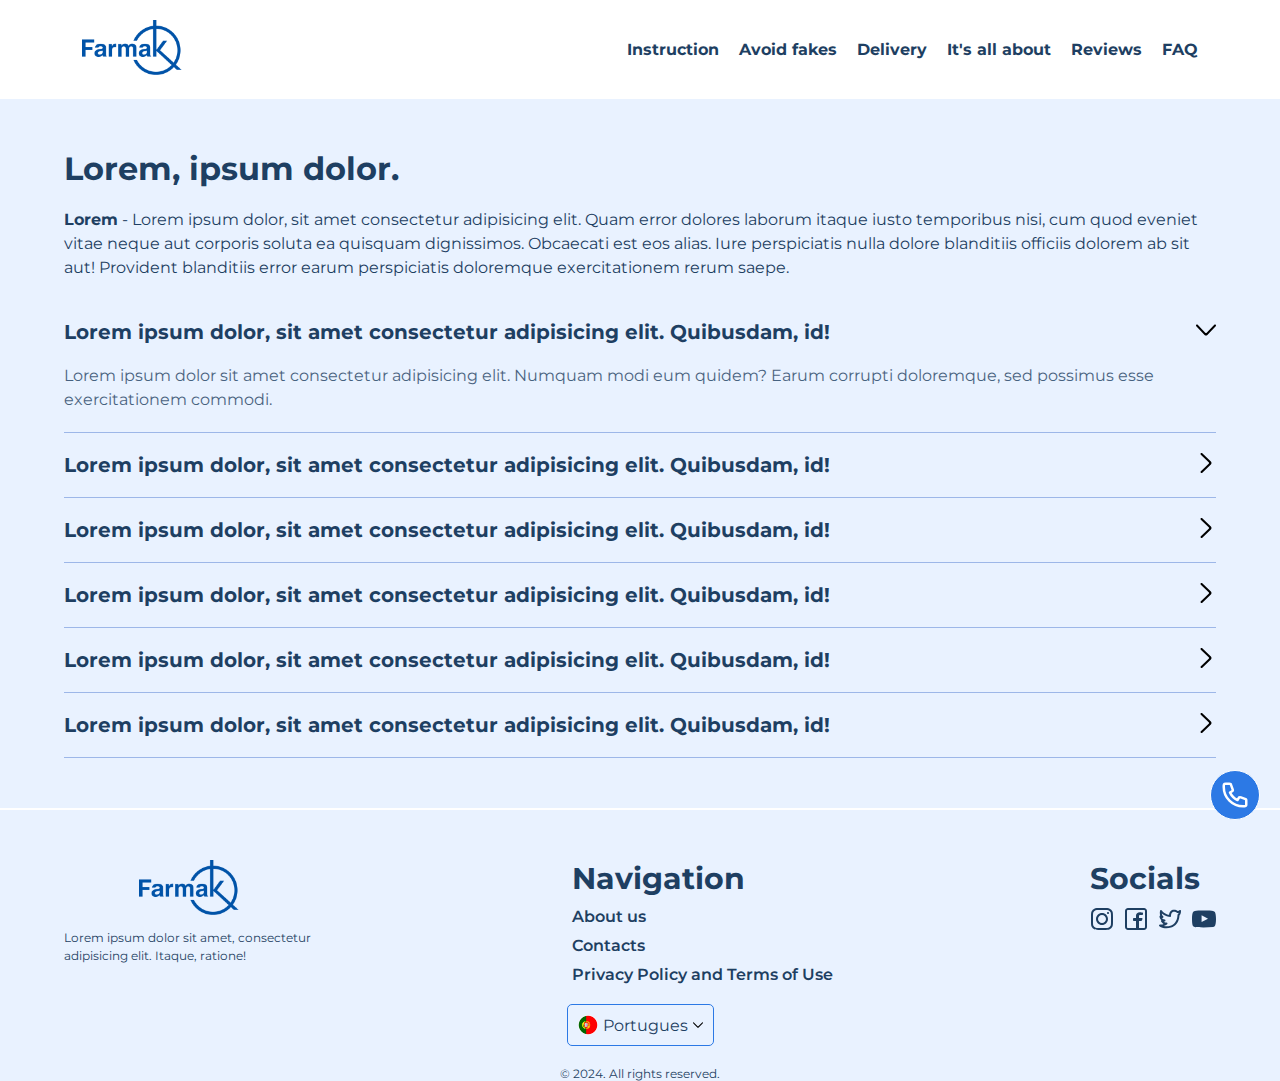
<file: faq.html>
<!DOCTYPE html>
<html lang="en">
  <head>
    <meta charset="UTF-8" />
    <meta name="viewport" content="width=device-width, initial-scale=1.0" />
    <meta name="description" content="Xanax 0.25mg" />
    <meta http-equiv="Cache-Control" content="max-age=3153" />
    <link rel="stylesheet" href="style.css" />
    <title>Official Site</title>
    <link rel="preconnect" href="https://fonts.googleapis.com" />
    <link rel="preconnect" href="https://fonts.gstatic.com" crossorigin />
    <link
      href="https://fonts.googleapis.com/css2?family=Montserrat:ital,wght@0,100..900;1,100..900&display=swap"
      rel="stylesheet" />
    <link
      type="image/png"
      href="images/favicon/favicon-16x16.png"
      rel="icon"
      sizes="32x32" />
    <link
      type="image/png"
      href="images/favicon/favicon-32x32.png"
      rel="icon"
      sizes="16x16" />
  </head>
  <!-- prettier-ignore -->
  <body>
    <div id="overlay"></div>
    <div class="modal_order"> 
      <form action="" class="popup_form">
        <svg class="modal_close" width="30px" height="30px" viewBox="0 0 24 24" fill="#1c1b45" xmlns="https://www.w3.org/2000/svg"><g id="SVGRepo_bgCarrier" stroke-width="0"></g><g id="SVGRepo_tracerCarrier" stroke-linecap="round" stroke-linejoin="round"></g><g id="SVGRepo_iconCarrier"> <path d="M20.7457 3.32851C20.3552 2.93798 19.722 2.93798 19.3315 3.32851L12.0371 10.6229L4.74275 3.32851C4.35223 2.93798 3.71906 2.93798 3.32854 3.32851C2.93801 3.71903 2.93801 4.3522 3.32854 4.74272L10.6229 12.0371L3.32856 19.3314C2.93803 19.722 2.93803 20.3551 3.32856 20.7457C3.71908 21.1362 4.35225 21.1362 4.74277 20.7457L12.0371 13.4513L19.3315 20.7457C19.722 21.1362 20.3552 21.1362 20.7457 20.7457C21.1362 20.3551 21.1362 19.722 20.7457 19.3315L13.4513 12.0371L20.7457 4.74272C21.1362 4.3522 21.1362 3.71903 20.7457 3.32851Z" fill="#1c1b45"></path> </g></svg>
        <div class="form_discount">
          <h2>Discount</h2>
          <span class="form_discount-amount">65%</span>
        </div>
        <div class="form_quantity">
          <span>Left:</span><span class="form_quantity-amount">5</span><span>pcs</span>
        </div>
       
        <div class="form_input">
          <label for="name">EMAIL</label>
          <input id="name" type="email" placeholder="Enter your Email">
          <span class="email_error"></span>
        </div>
        <div class="form_input">
          <label for="phone2">PHONE NUMBER</label>
          <input id="phone2" type="tel" placeholder="Enter your phone number" class="phoneInput">
        </div>
        <div class="form_price"> 
        <div class="amount-packs">
          <label for="quantity">QUANTITY</label>
          <div class="quantity">
            <input type="button" value="-" class="button-minus minus1" data-field="quantity" data-price="25">
            <input type="number" disabled="" step="1" value="1" name="quantity" class="quantity-field" id="quantity">
            <input type="button" value="+" class="button-plus plus1" data-field="quantity" data-price="25">
          </div>
        </div>
        <div class="price_block">
          <span>Total price:</span>
          <span class="price1" data-price="25">25</span>
          <span>$</span>
        </div>
        </div>
        <button class="btn form modal">Order now</button>
      </form>
    </div>
    <div class="phone_order">
      <svg width="30px" height="30px" viewBox="0 0 24 24" fill="none" xmlns="http://www.w3.org/2000/svg"><g id="SVGRepo_bgCarrier" stroke-width="0"></g><g id="SVGRepo_tracerCarrier" stroke-linecap="round" stroke-linejoin="round"></g><g id="SVGRepo_iconCarrier"> <path d="M3 5.5C3 14.0604 9.93959 21 18.5 21C18.8862 21 19.2691 20.9859 19.6483 20.9581C20.0834 20.9262 20.3009 20.9103 20.499 20.7963C20.663 20.7019 20.8185 20.5345 20.9007 20.364C21 20.1582 21 19.9181 21 19.438V16.6207C21 16.2169 21 16.015 20.9335 15.842C20.8749 15.6891 20.7795 15.553 20.6559 15.4456C20.516 15.324 20.3262 15.255 19.9468 15.117L16.74 13.9509C16.2985 13.7904 16.0777 13.7101 15.8683 13.7237C15.6836 13.7357 15.5059 13.7988 15.3549 13.9058C15.1837 14.0271 15.0629 14.2285 14.8212 14.6314L14 16C11.3501 14.7999 9.2019 12.6489 8 10L9.36863 9.17882C9.77145 8.93713 9.97286 8.81628 10.0942 8.64506C10.2012 8.49408 10.2643 8.31637 10.2763 8.1317C10.2899 7.92227 10.2096 7.70153 10.0491 7.26005L8.88299 4.05321C8.745 3.67376 8.67601 3.48403 8.55442 3.3441C8.44701 3.22049 8.31089 3.12515 8.15802 3.06645C7.98496 3 7.78308 3 7.37932 3H4.56201C4.08188 3 3.84181 3 3.63598 3.09925C3.4655 3.18146 3.29814 3.33701 3.2037 3.50103C3.08968 3.69907 3.07375 3.91662 3.04189 4.35173C3.01413 4.73086 3 5.11378 3 5.5Z" stroke="#ffffff" stroke-width="2" stroke-linecap="round" stroke-linejoin="round"></path> </g></svg>
    </div>
    <div class="scrollUp">
      <svg width="30px" height="30px" viewBox="0 0 24 24" fill="none" xmlns="http://www.w3.org/2000/svg"><g id="SVGRepo_bgCarrier" stroke-width="0"></g><g id="SVGRepo_tracerCarrier" stroke-linecap="round" stroke-linejoin="round"></g><g id="SVGRepo_iconCarrier"> <path fill-rule="evenodd" clip-rule="evenodd" d="M12 3C12.2652 3 12.5196 3.10536 12.7071 3.29289L19.7071 10.2929C20.0976 10.6834 20.0976 11.3166 19.7071 11.7071C19.3166 12.0976 18.6834 12.0976 18.2929 11.7071L13 6.41421V20C13 20.5523 12.5523 21 12 21C11.4477 21 11 20.5523 11 20V6.41421L5.70711 11.7071C5.31658 12.0976 4.68342 12.0976 4.29289 11.7071C3.90237 11.3166 3.90237 10.6834 4.29289 10.2929L11.2929 3.29289C11.4804 3.10536 11.7348 3 12 3Z" fill="#ffffff"></path> </g></svg>
    </div>
   <header>
    <div class="container">
      <div class="burgerMenuBlock">
        <div class="burgerMenuBlock-top">
          <a class="logo" title="Navigation" href="#"><img src="images/banners/logo.png" alt="navigation" width="100" height="55" loading="lazy"></a>
        </div>
         <nav>
          <ul class="burgerList">
            <li class="order"><a href="#offer">Instruction</a></li>
            <li class="order"><a href="#seo">Avoid fakes</a></li>
            <li class="order"><a href="#faq">Delivery</a></li>
            <li class="order"><a href="#fastBuy">It's all about</a></li>
            <li class="order"><a href="#reviews">Reviews</a></li>
            <li class="order"><a href="faq.html">FAQ</a></li>
          </ul>
         </nav>
        </div>
      <a href="index.html"><img src="images/banners/logo.png" alt="logo" loading="lazy" width="100" height="55"></a>
      <button aria-label="Menu" class="burgerMenu">
        <svg class="burgerOpen" id="burgerMenu" width="30px" height="30px" viewBox="0 0 24 24" xmlns="https://www.w3.org/2000/svg"><g id="SVGRepo_bgCarrier" stroke-width="0"></g><g id="SVGRepo_tracerCarrier" stroke-linecap="round" stroke-linejoin="round"></g><g id="SVGRepo_iconCarrier"> <path d="M4 18L20 18" stroke="#1e3f62" stroke-width="2" stroke-linecap="round"></path> <path d="M4 12L20 12" stroke="#1e3f62" stroke-width="2" stroke-linecap="round"></path> <path d="M4 6L20 6" stroke="#1e3f62" stroke-width="2" stroke-linecap="round"></path> </g></svg>
        <svg class="burgerClose" width="30px" height="30px" viewBox="0 0 24 24" fill="none" xmlns="https://www.w3.org/2000/svg"><g id="SVGRepo_bgCarrier" stroke-width="0"></g><g id="SVGRepo_tracerCarrier" stroke-linecap="round" stroke-linejoin="round"></g><g id="SVGRepo_iconCarrier"> <path d="M20.7457 3.32851C20.3552 2.93798 19.722 2.93798 19.3315 3.32851L12.0371 10.6229L4.74275 3.32851C4.35223 2.93798 3.71906 2.93798 3.32854 3.32851C2.93801 3.71903 2.93801 4.3522 3.32854 4.74272L10.6229 12.0371L3.32856 19.3314C2.93803 19.722 2.93803 20.3551 3.32856 20.7457C3.71908 21.1362 4.35225 21.1362 4.74277 20.7457L12.0371 13.4513L19.3315 20.7457C19.722 21.1362 20.3552 21.1362 20.7457 20.7457C21.1362 20.3551 21.1362 19.722 20.7457 19.3315L13.4513 12.0371L20.7457 4.74272C21.1362 4.3522 21.1362 3.71903 20.7457 3.32851Z" fill="#1e3f62"></path> </g></svg>
      </button>
      <nav class="navigation">
      <ul class="navigation">
          <li><a href="#offer">Instruction</a></li>
          <li><a href="#seo">Avoid fakes</a></li>
          <li><a href="#faq">Delivery</a></li>
          <li><a href="#fastBuy">It's all about</a></li>
          <li><a href="#reviews">Reviews</a></li>
          <li><a href="faq.html">FAQ</a></li>
      </ul>
    </nav>
    </div>
   </header>
   <main>
    <section class="faq page">
        <div class="container">
            <h1>Lorem, ipsum dolor.</h1>
            <p><strong>Lorem</strong> - Lorem ipsum dolor, sit amet consectetur adipisicing elit. Quam error dolores laborum itaque iusto temporibus nisi, cum quod eveniet vitae neque aut corporis soluta ea quisquam dignissimos. Obcaecati est eos alias. Iure perspiciatis nulla dolore blanditiis officiis dolorem ab sit aut! Provident blanditiis error earum perspiciatis doloremque exercitationem rerum saepe.</p>
            <ul>
                <li class="faq_item">
                    <div class="faq_item_question">
                        <span>Lorem ipsum dolor, sit amet consectetur adipisicing elit. Quibusdam, id!</span>
                        <img width="20" height="20" src="images/icons/arrow-right-black.svg" alt="Arrow" class="active">
                    </div>
                    <p class="active">Lorem ipsum dolor sit amet consectetur adipisicing elit. Numquam modi eum quidem? Earum corrupti doloremque, sed possimus esse exercitationem commodi.</p>
                </li>
                <li class="faq_item">
                    <div class="faq_item_question">
                        <span>Lorem ipsum dolor, sit amet consectetur adipisicing elit. Quibusdam, id!</span>
                        <img width="20" height="20" src="images/icons/arrow-right-black.svg" alt="Arrow" class="">
                    </div>
                    <p class="">Lorem ipsum dolor sit amet consectetur adipisicing elit. Numquam modi eum quidem? Earum corrupti doloremque, sed possimus esse exercitationem commodi.</p>
                </li>
                <li class="faq_item">
                    <div class="faq_item_question">
                        <span>Lorem ipsum dolor, sit amet consectetur adipisicing elit. Quibusdam, id!</span>
                        <img width="20" height="20" src="images/icons/arrow-right-black.svg" alt="Arrow" class="">
                    </div>
                    <p class="">Lorem ipsum dolor sit amet consectetur adipisicing elit. Numquam modi eum quidem? Earum corrupti doloremque, sed possimus esse exercitationem commodi.</p>
                </li>
                <li class="faq_item">
                    <div class="faq_item_question">
                        <span>Lorem ipsum dolor, sit amet consectetur adipisicing elit. Quibusdam, id!</span>
                        <img width="20" height="20" src="images/icons/arrow-right-black.svg" alt="Arrow" class="">
                    </div>
                    <p class="">Lorem ipsum dolor sit amet consectetur adipisicing elit. Numquam modi eum quidem? Earum corrupti doloremque, sed possimus esse exercitationem commodi.</p>
                </li>
                <li class="faq_item">
                    <div class="faq_item_question">
                        <span>Lorem ipsum dolor, sit amet consectetur adipisicing elit. Quibusdam, id!</span>
                        <img width="20" height="20" src="images/icons/arrow-right-black.svg" alt="Arrow" class="">
                    </div>
                    <p class="">Lorem ipsum dolor sit amet consectetur adipisicing elit. Numquam modi eum quidem? Earum corrupti doloremque, sed possimus esse exercitationem commodi.</p>
                </li>
                <li class="faq_item">
                    <div class="faq_item_question">
                        <span>Lorem ipsum dolor, sit amet consectetur adipisicing elit. Quibusdam, id!</span>
                        <img width="20" height="20" src="images/icons/arrow-right-black.svg" alt="Arrow" class="">
                    </div>
                    <p class="">Lorem ipsum dolor sit amet consectetur adipisicing elit. Numquam modi eum quidem? Earum corrupti doloremque, sed possimus esse exercitationem commodi.</p>
                </li>
            </ul>
        </div>
      </section>
   </main>
   <footer>
    <div class="container">
        <div class="footer_top">
          <div class="footer_top-left">
            <h2>Socials</h2>
            <div class="footer_top-left-socials">
              <a href="#"><img src="images/icons/instagram.svg" width="24px" height="24px" alt="instagram" loading="lazy"></a>
              <a href="#"><img src="images/icons/facebook.svg"  width="24px" height="24px" alt="facebook" loading="lazy"></a>
              <a href="#"><img src="images/icons/twitter.svg"  width="24px" height="24px" alt="twitter" loading="lazy"></a>
              <a href="#"><img src="images/icons/youtube2.svg" width="24px" height="24px" alt="youtube" loading="lazy"></a>   
            </div>
          </div>
          <div class="footer_top-center">
            <h2>Navigation</h2>
            <ul>
              <li><a href="#">About us</a></li>
              <li><a href="#">Contacts</a></li>
              <li><a href="#">Privacy Policy and Terms of Use</a></li>
            </ul>
          </div>
          <div class="footer_top-right">
            <div class="footer_top-right-img">
             <a href="#"><img src="images/banners/logo.png" alt="logo" width="100" height="55" loading="lazy"></a>
            </div>
            <p>Lorem ipsum dolor sit amet, consectetur adipisicing elit. Itaque, ratione!</p>
          </div>
        </div>
        <div class="footer_center">
          <div class="languageBtn">
            <div class="languageBlock" id="locationName">
              <img loading="lazy" class="flag" src="images/banners/flag.jpg" alt="flag" width="20" height="20">
              <span>Portugues</span>
            </div>
            <img loading="lazy" src="images/icons/arrow-right-black.svg" alt="flagArrow" width="10" height="10" class="locationArrow">
            <div class="languageList">
             <nav>
              <ul>
                <li><img loading="lazy" src="images/banners/flag.jpg" class="flag" alt="Ukraine" width="20" height="20"><span>Ukraine</span></li>
                <li><img loading="lazy" src="images/banners/flag.jpg" class="flag" alt="Spain" width="20" height="20"><span>Spain</span></li>
                <li><img loading="lazy" src="images/banners/flag.jpg" class="flag" alt="Madrid" width="20" height="20"><span>Madrid</span></li>
                <li><img loading="lazy" src="images/banners/flag.jpg" class="flag" alt="Madrid" width="20" height="20"><span>Madrid</span></li>
                <li><img loading="lazy" src="images/banners/flag.jpg" class="flag" alt="Madrid" width="20" height="20"><span>Madrid</span></li>
                <li><img loading="lazy" src="images/banners/flag.jpg" class="flag" alt="Madrid" width="20" height="20"><span>Madrid</span></li>
                <li><img loading="lazy" src="images/banners/flag.jpg" class="flag" alt="Madrid" width="20" height="20"><span>Madrid</span></li>
              </ul>
             </nav>
            </div>
          </div>
        </div>
        <div class="footer_bottom">
          <span>© 2024. All rights reserved.</span>
        </div>
    </div>
   </footer>
  </body>
  <script src="index.js" defer></script>
  <script
    defer
    src="https://ajax.googleapis.com/ajax/libs/jquery/3.5.1/jquery.min.js"></script>
</html>
</file>
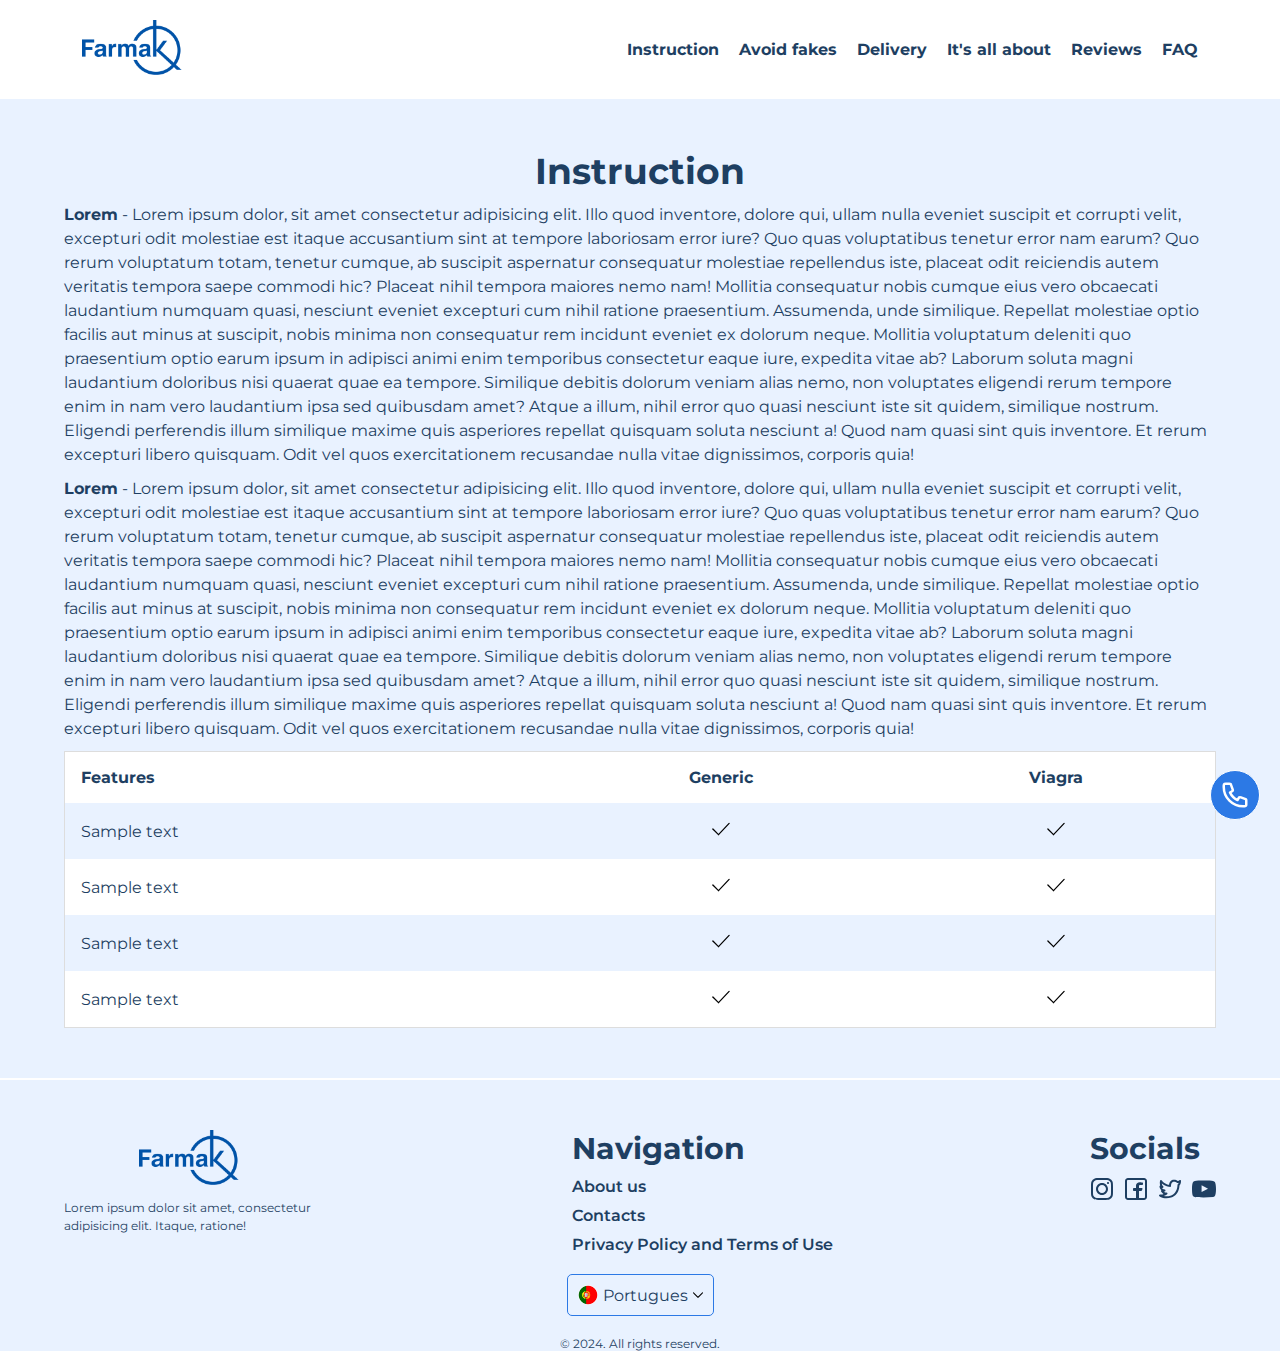
<file: instruction.html>
<!DOCTYPE html>
<html lang="en">
  <head>
    <meta charset="UTF-8" />
    <meta name="viewport" content="width=device-width, initial-scale=1.0" />
    <meta name="description" content="Xanax 0.25mg" />
    <meta http-equiv="Cache-Control" content="max-age=3153" />
    <link rel="stylesheet" href="style.css" />
    <title>Official Site</title>
    <link rel="preconnect" href="https://fonts.googleapis.com" />
    <link rel="preconnect" href="https://fonts.gstatic.com" crossorigin />
    <link
      href="https://fonts.googleapis.com/css2?family=Montserrat:ital,wght@0,100..900;1,100..900&display=swap"
      rel="stylesheet" />
    <link
      type="image/png"
      href="images/favicon/favicon-16x16.png"
      rel="icon"
      sizes="32x32" />
    <link
      type="image/png"
      href="images/favicon/favicon-32x32.png"
      rel="icon"
      sizes="16x16" />
  </head>
  <!-- prettier-ignore -->
  <body>
    <div id="overlay"></div>
    <div class="modal_order"> 
      <form action="" class="popup_form">
        <svg class="modal_close" width="30px" height="30px" viewBox="0 0 24 24" fill="#1c1b45" xmlns="https://www.w3.org/2000/svg"><g id="SVGRepo_bgCarrier" stroke-width="0"></g><g id="SVGRepo_tracerCarrier" stroke-linecap="round" stroke-linejoin="round"></g><g id="SVGRepo_iconCarrier"> <path d="M20.7457 3.32851C20.3552 2.93798 19.722 2.93798 19.3315 3.32851L12.0371 10.6229L4.74275 3.32851C4.35223 2.93798 3.71906 2.93798 3.32854 3.32851C2.93801 3.71903 2.93801 4.3522 3.32854 4.74272L10.6229 12.0371L3.32856 19.3314C2.93803 19.722 2.93803 20.3551 3.32856 20.7457C3.71908 21.1362 4.35225 21.1362 4.74277 20.7457L12.0371 13.4513L19.3315 20.7457C19.722 21.1362 20.3552 21.1362 20.7457 20.7457C21.1362 20.3551 21.1362 19.722 20.7457 19.3315L13.4513 12.0371L20.7457 4.74272C21.1362 4.3522 21.1362 3.71903 20.7457 3.32851Z" fill="#1c1b45"></path> </g></svg>
        <div class="form_discount">
          <h2>Discount</h2>
          <span class="form_discount-amount">65%</span>
        </div>
        <div class="form_quantity">
          <span>Left:</span><span class="form_quantity-amount">5</span><span>pcs</span>
        </div>
       
        <div class="form_input">
          <label for="name">EMAIL</label>
          <input id="name" type="email" placeholder="Enter your Email">
          <span class="email_error"></span>
        </div>
        <div class="form_input">
          <label for="phone2">PHONE NUMBER</label>
          <input id="phone2" type="tel" placeholder="Enter your phone number" class="phoneInput">
        </div>
        <div class="form_price"> 
        <div class="amount-packs">
          <label for="quantity">QUANTITY</label>
          <div class="quantity">
            <input type="button" value="-" class="button-minus minus1" data-field="quantity" data-price="25">
            <input type="number" disabled="" step="1" value="1" name="quantity" class="quantity-field" id="quantity">
            <input type="button" value="+" class="button-plus plus1" data-field="quantity" data-price="25">
          </div>
        </div>
        <div class="price_block">
          <span>Total price:</span>
          <span class="price1" data-price="25">25</span>
          <span>$</span>
        </div>
        </div>
        <button class="btn form modal">Order now</button>
      </form>
    </div>
    <div class="phone_order">
      <svg width="30px" height="30px" viewBox="0 0 24 24" fill="none" xmlns="http://www.w3.org/2000/svg"><g id="SVGRepo_bgCarrier" stroke-width="0"></g><g id="SVGRepo_tracerCarrier" stroke-linecap="round" stroke-linejoin="round"></g><g id="SVGRepo_iconCarrier"> <path d="M3 5.5C3 14.0604 9.93959 21 18.5 21C18.8862 21 19.2691 20.9859 19.6483 20.9581C20.0834 20.9262 20.3009 20.9103 20.499 20.7963C20.663 20.7019 20.8185 20.5345 20.9007 20.364C21 20.1582 21 19.9181 21 19.438V16.6207C21 16.2169 21 16.015 20.9335 15.842C20.8749 15.6891 20.7795 15.553 20.6559 15.4456C20.516 15.324 20.3262 15.255 19.9468 15.117L16.74 13.9509C16.2985 13.7904 16.0777 13.7101 15.8683 13.7237C15.6836 13.7357 15.5059 13.7988 15.3549 13.9058C15.1837 14.0271 15.0629 14.2285 14.8212 14.6314L14 16C11.3501 14.7999 9.2019 12.6489 8 10L9.36863 9.17882C9.77145 8.93713 9.97286 8.81628 10.0942 8.64506C10.2012 8.49408 10.2643 8.31637 10.2763 8.1317C10.2899 7.92227 10.2096 7.70153 10.0491 7.26005L8.88299 4.05321C8.745 3.67376 8.67601 3.48403 8.55442 3.3441C8.44701 3.22049 8.31089 3.12515 8.15802 3.06645C7.98496 3 7.78308 3 7.37932 3H4.56201C4.08188 3 3.84181 3 3.63598 3.09925C3.4655 3.18146 3.29814 3.33701 3.2037 3.50103C3.08968 3.69907 3.07375 3.91662 3.04189 4.35173C3.01413 4.73086 3 5.11378 3 5.5Z" stroke="#ffffff" stroke-width="2" stroke-linecap="round" stroke-linejoin="round"></path> </g></svg>
    </div>
    <div class="scrollUp">
      <svg width="30px" height="30px" viewBox="0 0 24 24" fill="none" xmlns="http://www.w3.org/2000/svg"><g id="SVGRepo_bgCarrier" stroke-width="0"></g><g id="SVGRepo_tracerCarrier" stroke-linecap="round" stroke-linejoin="round"></g><g id="SVGRepo_iconCarrier"> <path fill-rule="evenodd" clip-rule="evenodd" d="M12 3C12.2652 3 12.5196 3.10536 12.7071 3.29289L19.7071 10.2929C20.0976 10.6834 20.0976 11.3166 19.7071 11.7071C19.3166 12.0976 18.6834 12.0976 18.2929 11.7071L13 6.41421V20C13 20.5523 12.5523 21 12 21C11.4477 21 11 20.5523 11 20V6.41421L5.70711 11.7071C5.31658 12.0976 4.68342 12.0976 4.29289 11.7071C3.90237 11.3166 3.90237 10.6834 4.29289 10.2929L11.2929 3.29289C11.4804 3.10536 11.7348 3 12 3Z" fill="#ffffff"></path> </g></svg>
    </div>
   <header>
    <div class="container">
      <div class="burgerMenuBlock">
        <div class="burgerMenuBlock-top">
          <a class="logo" title="Navigation" href="#"><img src="images/banners/logo.png" alt="navigation" width="100" height="55" loading="lazy"></a>
        </div>
         <nav>
          <ul class="burgerList">
            <li class="order"><a href="instruction.html">Instruction</a></li>
            <li class="order"><a href="avoid.html">Avoid fakes</a></li>
            <li class="order"><a href="delivery.html">Delivery</a></li>
            <li class="order"><a href="about.html">It's all about</a></li>
            <li class="order"><a href="reviews.html">Reviews</a></li>
            <li class="order"><a href="faq.html">FAQ</a></li>
          </ul>
         </nav>
        </div>
      <a href="index.html"><img src="images/banners/logo.png" alt="logo" loading="lazy" width="100" height="55"></a>
      <button aria-label="Menu" class="burgerMenu">
        <svg class="burgerOpen" id="burgerMenu" width="30px" height="30px" viewBox="0 0 24 24" xmlns="https://www.w3.org/2000/svg"><g id="SVGRepo_bgCarrier" stroke-width="0"></g><g id="SVGRepo_tracerCarrier" stroke-linecap="round" stroke-linejoin="round"></g><g id="SVGRepo_iconCarrier"> <path d="M4 18L20 18" stroke="#1e3f62" stroke-width="2" stroke-linecap="round"></path> <path d="M4 12L20 12" stroke="#1e3f62" stroke-width="2" stroke-linecap="round"></path> <path d="M4 6L20 6" stroke="#1e3f62" stroke-width="2" stroke-linecap="round"></path> </g></svg>
        <svg class="burgerClose" width="30px" height="30px" viewBox="0 0 24 24" fill="none" xmlns="https://www.w3.org/2000/svg"><g id="SVGRepo_bgCarrier" stroke-width="0"></g><g id="SVGRepo_tracerCarrier" stroke-linecap="round" stroke-linejoin="round"></g><g id="SVGRepo_iconCarrier"> <path d="M20.7457 3.32851C20.3552 2.93798 19.722 2.93798 19.3315 3.32851L12.0371 10.6229L4.74275 3.32851C4.35223 2.93798 3.71906 2.93798 3.32854 3.32851C2.93801 3.71903 2.93801 4.3522 3.32854 4.74272L10.6229 12.0371L3.32856 19.3314C2.93803 19.722 2.93803 20.3551 3.32856 20.7457C3.71908 21.1362 4.35225 21.1362 4.74277 20.7457L12.0371 13.4513L19.3315 20.7457C19.722 21.1362 20.3552 21.1362 20.7457 20.7457C21.1362 20.3551 21.1362 19.722 20.7457 19.3315L13.4513 12.0371L20.7457 4.74272C21.1362 4.3522 21.1362 3.71903 20.7457 3.32851Z" fill="#1e3f62"></path> </g></svg>
      </button>
      <nav class="navigation">
      <ul class="navigation">
          <li><a href="instruction.html">Instruction</a></li>
          <li><a href="avoid.html">Avoid fakes</a></li>
          <li><a href="delivery.html">Delivery</a></li>
          <li><a href="about.html">It's all about</a></li>
          <li><a href="reviews.html">Reviews</a></li>
          <li><a href="faq.html">FAQ</a></li>
      </ul>
    </nav>
    </div>
   </header>
   <main>
    <section class="instruction">
      <div class="container">
        <h1>Instruction</h1>
        <p><strong>Lorem</strong> - Lorem ipsum dolor, sit amet consectetur adipisicing elit. Illo quod inventore, dolore qui, ullam nulla eveniet suscipit et corrupti velit, excepturi odit molestiae est itaque accusantium sint at tempore laboriosam error iure? Quo quas voluptatibus tenetur error nam earum? Quo rerum voluptatum totam, tenetur cumque, ab suscipit aspernatur consequatur molestiae repellendus iste, placeat odit reiciendis autem veritatis tempora saepe commodi hic? Placeat nihil tempora maiores nemo nam! Mollitia consequatur nobis cumque eius vero obcaecati laudantium numquam quasi, nesciunt eveniet excepturi cum nihil ratione praesentium. Assumenda, unde similique. Repellat molestiae optio facilis aut minus at suscipit, nobis minima non consequatur rem incidunt eveniet ex dolorum neque. Mollitia voluptatum deleniti quo praesentium optio earum ipsum in adipisci animi enim temporibus consectetur eaque iure, expedita vitae ab? Laborum soluta magni laudantium doloribus nisi quaerat quae ea tempore. Similique debitis dolorum veniam alias nemo, non voluptates eligendi rerum tempore enim in nam vero laudantium ipsa sed quibusdam amet? Atque a illum, nihil error quo quasi nesciunt iste sit quidem, similique nostrum. Eligendi perferendis illum similique maxime quis asperiores repellat quisquam soluta nesciunt a! Quod nam quasi sint quis inventore. Et rerum excepturi libero quisquam. Odit vel quos exercitationem recusandae nulla vitae dignissimos, corporis quia!</p>
        <p><strong>Lorem</strong> - Lorem ipsum dolor, sit amet consectetur adipisicing elit. Illo quod inventore, dolore qui, ullam nulla eveniet suscipit et corrupti velit, excepturi odit molestiae est itaque accusantium sint at tempore laboriosam error iure? Quo quas voluptatibus tenetur error nam earum? Quo rerum voluptatum totam, tenetur cumque, ab suscipit aspernatur consequatur molestiae repellendus iste, placeat odit reiciendis autem veritatis tempora saepe commodi hic? Placeat nihil tempora maiores nemo nam! Mollitia consequatur nobis cumque eius vero obcaecati laudantium numquam quasi, nesciunt eveniet excepturi cum nihil ratione praesentium. Assumenda, unde similique. Repellat molestiae optio facilis aut minus at suscipit, nobis minima non consequatur rem incidunt eveniet ex dolorum neque. Mollitia voluptatum deleniti quo praesentium optio earum ipsum in adipisci animi enim temporibus consectetur eaque iure, expedita vitae ab? Laborum soluta magni laudantium doloribus nisi quaerat quae ea tempore. Similique debitis dolorum veniam alias nemo, non voluptates eligendi rerum tempore enim in nam vero laudantium ipsa sed quibusdam amet? Atque a illum, nihil error quo quasi nesciunt iste sit quidem, similique nostrum. Eligendi perferendis illum similique maxime quis asperiores repellat quisquam soluta nesciunt a! Quod nam quasi sint quis inventore. Et rerum excepturi libero quisquam. Odit vel quos exercitationem recusandae nulla vitae dignissimos, corporis quia!</p>
        <table>
          <tbody>
          <tr>
            <th>Features</th>
            <th>Generic</th>
            <th>Viagra</th>
          </tr>
          <tr>
            <td>Sample text</td>
            <td><img src="images/icons/accept-checklist-checkmark-svgrepo-com.svg" alt="accept" loading="lazy"></td>
            <td><img src="images/icons/accept-checklist-checkmark-svgrepo-com.svg" alt="accept" loading="lazy"></td>
          </tr>
          <tr>
            <td>Sample text</td>
            <td><img src="images/icons/accept-checklist-checkmark-svgrepo-com.svg" alt="accept" loading="lazy"></td>
            <td><img src="images/icons/accept-checklist-checkmark-svgrepo-com.svg" alt="accept" loading="lazy"></td>
          </tr>
          <tr>
            <td>Sample text</td>
            <td><img src="images/icons/accept-checklist-checkmark-svgrepo-com.svg" alt="accept" loading="lazy"></td>
            <td><img src="images/icons/accept-checklist-checkmark-svgrepo-com.svg" alt="accept" loading="lazy"></td>
          </tr>
          <tr>
            <td>Sample text</td>
            <td><img src="images/icons/accept-checklist-checkmark-svgrepo-com.svg" alt="accept" loading="lazy"></td>
            <td><img src="images/icons/accept-checklist-checkmark-svgrepo-com.svg" alt="accept" loading="lazy"></td>
          </tr>
        </tbody>
      </table>
      </div>
    </section>
   </main>
   <footer>
    <div class="container">
        <div class="footer_top">
          <div class="footer_top-left">
            <h2>Socials</h2>
            <div class="footer_top-left-socials">
              <a href="#"><img src="images/icons/instagram.svg" width="24px" height="24px" alt="instagram" loading="lazy"></a>
              <a href="#"><img src="images/icons/facebook.svg"  width="24px" height="24px" alt="facebook" loading="lazy"></a>
              <a href="#"><img src="images/icons/twitter.svg"  width="24px" height="24px" alt="twitter" loading="lazy"></a>
              <a href="#"><img src="images/icons/youtube2.svg" width="24px" height="24px" alt="youtube" loading="lazy"></a>   
            </div>
          </div>
          <div class="footer_top-center">
            <h2>Navigation</h2>
            <ul>
              <li><a href="#">About us</a></li>
              <li><a href="#">Contacts</a></li>
              <li><a href="#">Privacy Policy and Terms of Use</a></li>
            </ul>
          </div>
          <div class="footer_top-right">
            <div class="footer_top-right-img">
             <a href="#"><img src="images/banners/logo.png" alt="logo" width="100" height="55" loading="lazy"></a>
            </div>
            <p>Lorem ipsum dolor sit amet, consectetur adipisicing elit. Itaque, ratione!</p>
          </div>
        </div>
        <div class="footer_center">
          <div class="languageBtn">
            <div class="languageBlock" id="locationName">
              <img loading="lazy" class="flag" src="images/banners/flag.jpg" alt="flag" width="20" height="20">
              <span>Portugues</span>
            </div>
            <img loading="lazy" src="images/icons/arrow-right-black.svg" alt="flagArrow" width="10" height="10" class="locationArrow">
            <div class="languageList">
             <nav>
              <ul>
                <li><img loading="lazy" src="images/banners/flag.jpg" class="flag" alt="Ukraine" width="20" height="20"><span>Ukraine</span></li>
                <li><img loading="lazy" src="images/banners/flag.jpg" class="flag" alt="Spain" width="20" height="20"><span>Spain</span></li>
                <li><img loading="lazy" src="images/banners/flag.jpg" class="flag" alt="Madrid" width="20" height="20"><span>Madrid</span></li>
                <li><img loading="lazy" src="images/banners/flag.jpg" class="flag" alt="Madrid" width="20" height="20"><span>Madrid</span></li>
                <li><img loading="lazy" src="images/banners/flag.jpg" class="flag" alt="Madrid" width="20" height="20"><span>Madrid</span></li>
                <li><img loading="lazy" src="images/banners/flag.jpg" class="flag" alt="Madrid" width="20" height="20"><span>Madrid</span></li>
                <li><img loading="lazy" src="images/banners/flag.jpg" class="flag" alt="Madrid" width="20" height="20"><span>Madrid</span></li>
              </ul>
             </nav>
            </div>
          </div>
        </div>
        <div class="footer_bottom">
          <span>© 2024. All rights reserved.</span>
        </div>
    </div>
   </footer>
  </body>
  <script src="index.js" defer></script>
  <script
    defer
    src="https://ajax.googleapis.com/ajax/libs/jquery/3.5.1/jquery.min.js"></script>
</html>
</file>
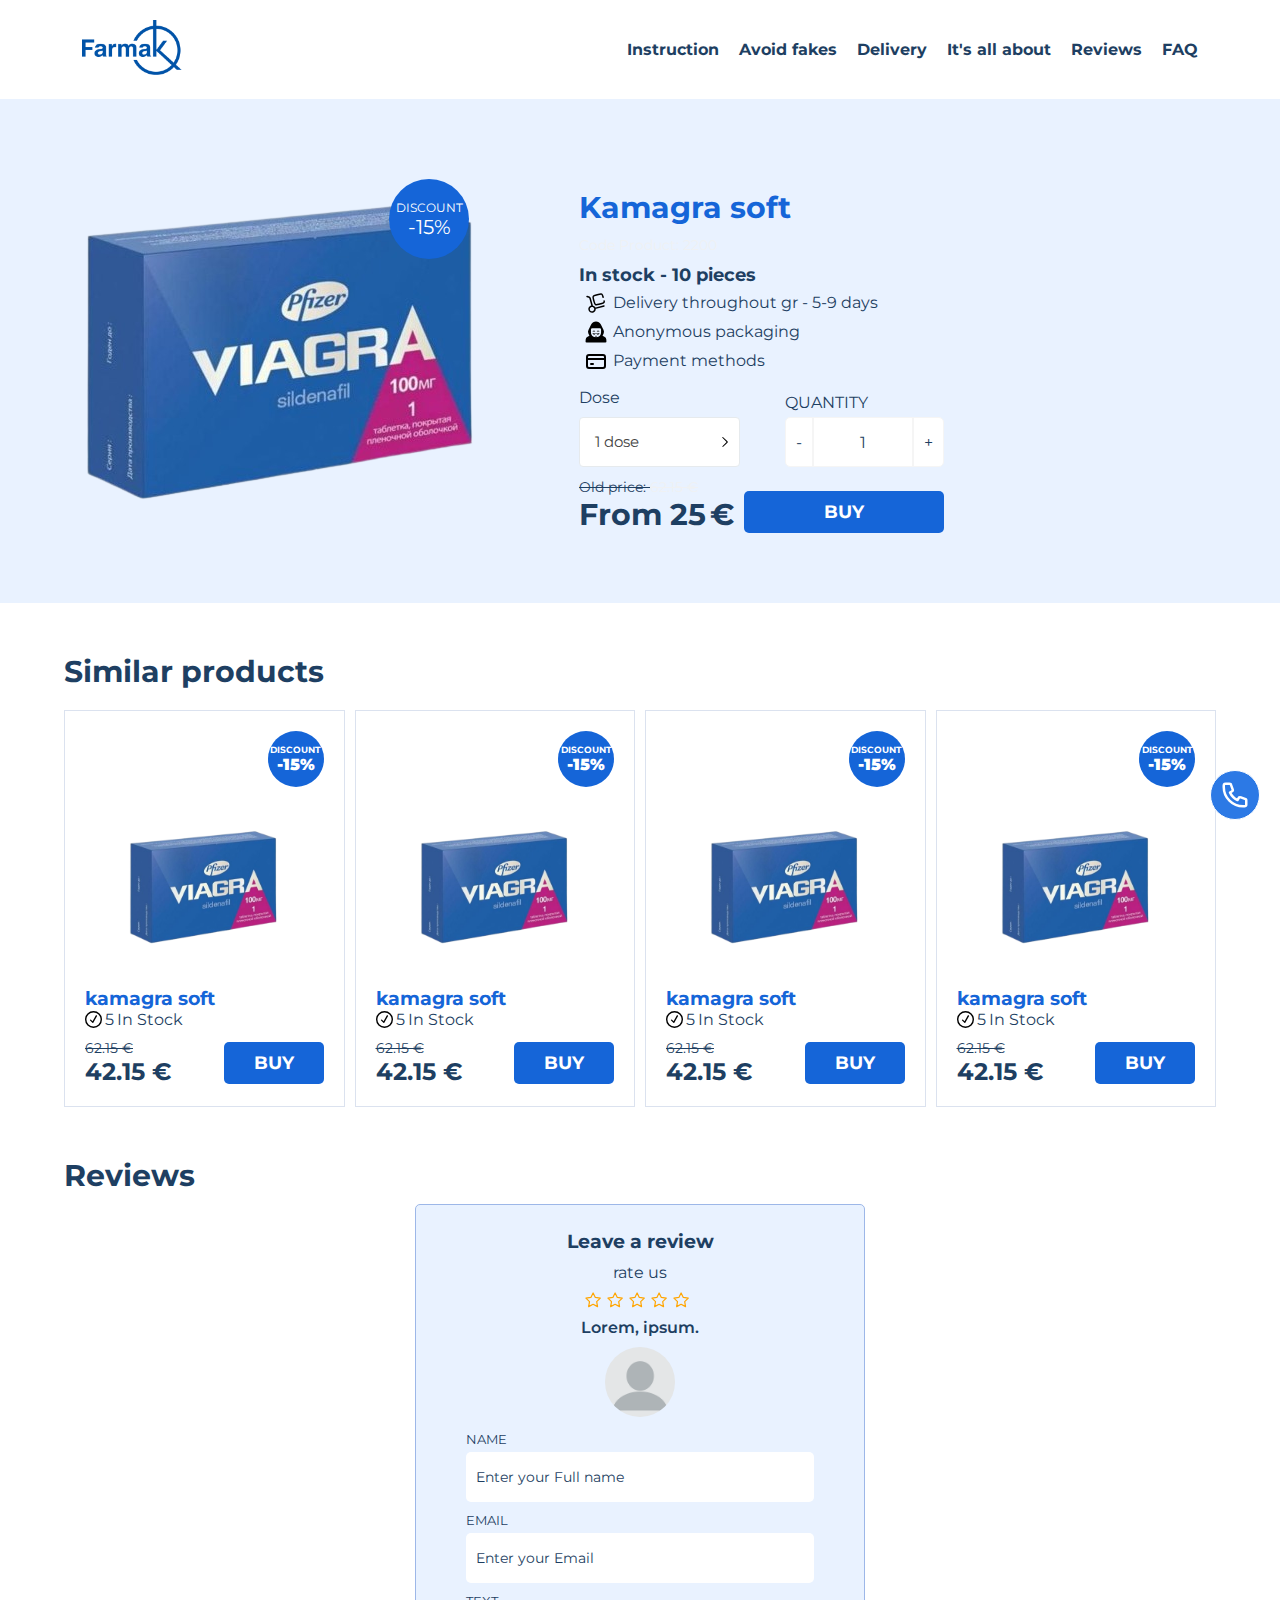
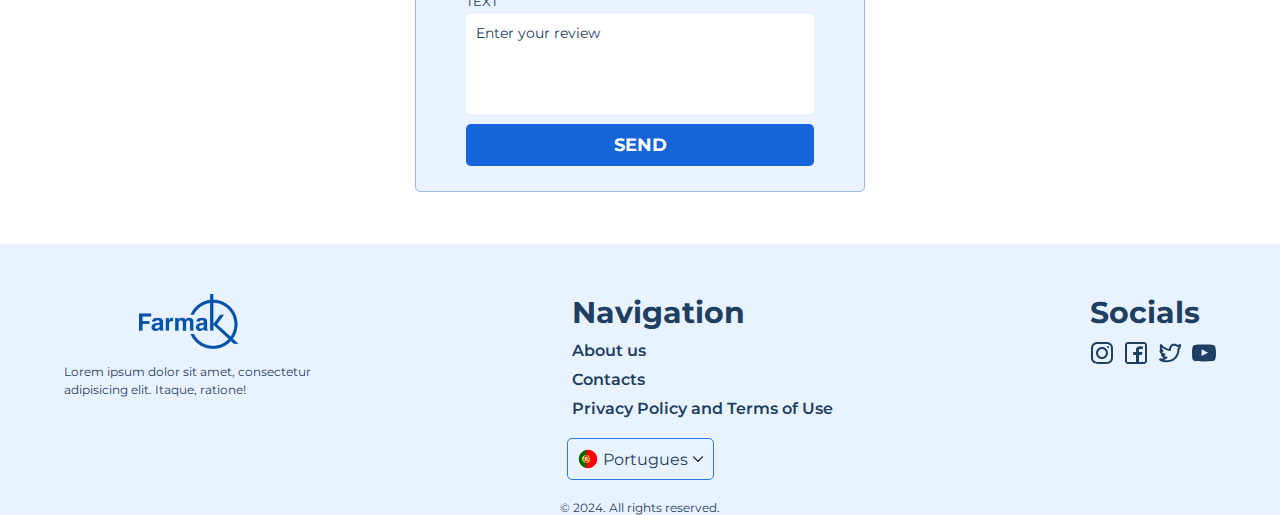
<file: product.html>
<!DOCTYPE html>
<html lang="en">
  <head>
    <meta charset="UTF-8" />
    <meta name="viewport" content="width=device-width, initial-scale=1.0" />
    <meta name="description" content="Xanax 0.25mg" />
    <meta http-equiv="Cache-Control" content="max-age=3153" />
    <link rel="stylesheet" href="style.css" />
    <title>Official Site</title>
    <link rel="preconnect" href="https://fonts.googleapis.com" />
    <link rel="preconnect" href="https://fonts.gstatic.com" crossorigin />
    <link
      href="https://fonts.googleapis.com/css2?family=Montserrat:ital,wght@0,100..900;1,100..900&display=swap"
      rel="stylesheet" />
    <link
      type="image/png"
      href="images/favicon/favicon-16x16.png"
      rel="icon"
      sizes="32x32" />
    <link
      type="image/png"
      href="images/favicon/favicon-32x32.png"
      rel="icon"
      sizes="16x16" />
  </head>
  <!-- prettier-ignore -->
  <body>
    <div id="overlay"></div>
    <div class="modal_order"> 
      <form action="" class="popup_form">
        <svg class="modal_close" width="30px" height="30px" viewBox="0 0 24 24" fill="#1c1b45" xmlns="https://www.w3.org/2000/svg"><g id="SVGRepo_bgCarrier" stroke-width="0"></g><g id="SVGRepo_tracerCarrier" stroke-linecap="round" stroke-linejoin="round"></g><g id="SVGRepo_iconCarrier"> <path d="M20.7457 3.32851C20.3552 2.93798 19.722 2.93798 19.3315 3.32851L12.0371 10.6229L4.74275 3.32851C4.35223 2.93798 3.71906 2.93798 3.32854 3.32851C2.93801 3.71903 2.93801 4.3522 3.32854 4.74272L10.6229 12.0371L3.32856 19.3314C2.93803 19.722 2.93803 20.3551 3.32856 20.7457C3.71908 21.1362 4.35225 21.1362 4.74277 20.7457L12.0371 13.4513L19.3315 20.7457C19.722 21.1362 20.3552 21.1362 20.7457 20.7457C21.1362 20.3551 21.1362 19.722 20.7457 19.3315L13.4513 12.0371L20.7457 4.74272C21.1362 4.3522 21.1362 3.71903 20.7457 3.32851Z" fill="#1c1b45"></path> </g></svg>
        <div class="form_discount">
          <h2>Discount</h2>
          <span class="form_discount-amount">65%</span>
        </div>
        <div class="form_quantity">
          <span>Left:</span><span class="form_quantity-amount">5</span><span>pcs</span>
        </div>
       
        <div class="form_input">
          <label for="name">EMAIL</label>
          <input id="name" type="email" placeholder="Enter your Email">
          <span class="email_error"></span>
        </div>
        <div class="form_input">
          <label for="phone2">PHONE NUMBER</label>
          <input id="phone2" type="tel" placeholder="Enter your phone number" class="phoneInput">
        </div>
        <div class="form_price"> 
        <div class="amount-packs">
          <label for="quantity">QUANTITY</label>
          <div class="quantity">
            <input type="button" value="-" class="button-minus minus1" data-field="quantity" data-price="25">
            <input type="number" disabled="" step="1" value="1" name="quantity" class="quantity-field" id="quantity">
            <input type="button" value="+" class="button-plus plus1" data-field="quantity" data-price="25">
          </div>
        </div>
        <div class="price_block">
          <span>Total price:</span>
          <span class="price1" data-price="25">25</span>
          <span>$</span>
        </div>
        </div>
        <button class="btn form modal">Order now</button>
      </form>
    </div>
    <div class="phone_order">
      <svg width="30px" height="30px" viewBox="0 0 24 24" fill="none" xmlns="http://www.w3.org/2000/svg"><g id="SVGRepo_bgCarrier" stroke-width="0"></g><g id="SVGRepo_tracerCarrier" stroke-linecap="round" stroke-linejoin="round"></g><g id="SVGRepo_iconCarrier"> <path d="M3 5.5C3 14.0604 9.93959 21 18.5 21C18.8862 21 19.2691 20.9859 19.6483 20.9581C20.0834 20.9262 20.3009 20.9103 20.499 20.7963C20.663 20.7019 20.8185 20.5345 20.9007 20.364C21 20.1582 21 19.9181 21 19.438V16.6207C21 16.2169 21 16.015 20.9335 15.842C20.8749 15.6891 20.7795 15.553 20.6559 15.4456C20.516 15.324 20.3262 15.255 19.9468 15.117L16.74 13.9509C16.2985 13.7904 16.0777 13.7101 15.8683 13.7237C15.6836 13.7357 15.5059 13.7988 15.3549 13.9058C15.1837 14.0271 15.0629 14.2285 14.8212 14.6314L14 16C11.3501 14.7999 9.2019 12.6489 8 10L9.36863 9.17882C9.77145 8.93713 9.97286 8.81628 10.0942 8.64506C10.2012 8.49408 10.2643 8.31637 10.2763 8.1317C10.2899 7.92227 10.2096 7.70153 10.0491 7.26005L8.88299 4.05321C8.745 3.67376 8.67601 3.48403 8.55442 3.3441C8.44701 3.22049 8.31089 3.12515 8.15802 3.06645C7.98496 3 7.78308 3 7.37932 3H4.56201C4.08188 3 3.84181 3 3.63598 3.09925C3.4655 3.18146 3.29814 3.33701 3.2037 3.50103C3.08968 3.69907 3.07375 3.91662 3.04189 4.35173C3.01413 4.73086 3 5.11378 3 5.5Z" stroke="#ffffff" stroke-width="2" stroke-linecap="round" stroke-linejoin="round"></path> </g></svg>
    </div>
    <div class="scrollUp">
      <svg width="30px" height="30px" viewBox="0 0 24 24" fill="none" xmlns="http://www.w3.org/2000/svg"><g id="SVGRepo_bgCarrier" stroke-width="0"></g><g id="SVGRepo_tracerCarrier" stroke-linecap="round" stroke-linejoin="round"></g><g id="SVGRepo_iconCarrier"> <path fill-rule="evenodd" clip-rule="evenodd" d="M12 3C12.2652 3 12.5196 3.10536 12.7071 3.29289L19.7071 10.2929C20.0976 10.6834 20.0976 11.3166 19.7071 11.7071C19.3166 12.0976 18.6834 12.0976 18.2929 11.7071L13 6.41421V20C13 20.5523 12.5523 21 12 21C11.4477 21 11 20.5523 11 20V6.41421L5.70711 11.7071C5.31658 12.0976 4.68342 12.0976 4.29289 11.7071C3.90237 11.3166 3.90237 10.6834 4.29289 10.2929L11.2929 3.29289C11.4804 3.10536 11.7348 3 12 3Z" fill="#ffffff"></path> </g></svg>
    </div>
    <header>
      <div class="container">
        <div class="burgerMenuBlock">
          <div class="burgerMenuBlock-top">
            <a class="logo" title="Navigation" href="#"><img src="images/banners/logo.png" alt="navigation" width="100" height="55" loading="lazy"></a>
          </div>
           <nav>
            <ul class="burgerList">
              <li class="order"><a href="instruction.html">Instruction</a></li>
              <li class="order"><a href="avoid.html">Avoid fakes</a></li>
              <li class="order"><a href="delivery.html">Delivery</a></li>
              <li class="order"><a href="about.html">It's all about</a></li>
              <li class="order"><a href="reviews.html">Reviews</a></li>
              <li class="order"><a href="faq.html">FAQ</a></li>
            </ul>
           </nav>
          </div>
        <a href="index.html"><img src="images/banners/logo.png" alt="logo" loading="lazy" width="100" height="55"></a>
        <button aria-label="Menu" class="burgerMenu">
          <svg class="burgerOpen" id="burgerMenu" width="30px" height="30px" viewBox="0 0 24 24" xmlns="https://www.w3.org/2000/svg"><g id="SVGRepo_bgCarrier" stroke-width="0"></g><g id="SVGRepo_tracerCarrier" stroke-linecap="round" stroke-linejoin="round"></g><g id="SVGRepo_iconCarrier"> <path d="M4 18L20 18" stroke="#1e3f62" stroke-width="2" stroke-linecap="round"></path> <path d="M4 12L20 12" stroke="#1e3f62" stroke-width="2" stroke-linecap="round"></path> <path d="M4 6L20 6" stroke="#1e3f62" stroke-width="2" stroke-linecap="round"></path> </g></svg>
          <svg class="burgerClose" width="30px" height="30px" viewBox="0 0 24 24" fill="none" xmlns="https://www.w3.org/2000/svg"><g id="SVGRepo_bgCarrier" stroke-width="0"></g><g id="SVGRepo_tracerCarrier" stroke-linecap="round" stroke-linejoin="round"></g><g id="SVGRepo_iconCarrier"> <path d="M20.7457 3.32851C20.3552 2.93798 19.722 2.93798 19.3315 3.32851L12.0371 10.6229L4.74275 3.32851C4.35223 2.93798 3.71906 2.93798 3.32854 3.32851C2.93801 3.71903 2.93801 4.3522 3.32854 4.74272L10.6229 12.0371L3.32856 19.3314C2.93803 19.722 2.93803 20.3551 3.32856 20.7457C3.71908 21.1362 4.35225 21.1362 4.74277 20.7457L12.0371 13.4513L19.3315 20.7457C19.722 21.1362 20.3552 21.1362 20.7457 20.7457C21.1362 20.3551 21.1362 19.722 20.7457 19.3315L13.4513 12.0371L20.7457 4.74272C21.1362 4.3522 21.1362 3.71903 20.7457 3.32851Z" fill="#1e3f62"></path> </g></svg>
        </button>
        <nav class="navigation">
        <ul class="navigation">
            <li><a href="instruction.html">Instruction</a></li>
            <li><a href="avoid.html">Avoid fakes</a></li>
            <li><a href="delivery.html">Delivery</a></li>
            <li><a href="about.html">It's all about</a></li>
            <li><a href="reviews.html">Reviews</a></li>
            <li><a href="faq.html">FAQ</a></li>
        </ul>
      </nav>
      </div>
     </header>
   <main>
    <section class="product"> 
        <div class="container">
            <div class="product_container">
                <div class="product_container_img">
                  <div class="product_container_img-discount">
                    <span class="product_container_img-discount-type">DISCOUNT</span>
                    <span class="product_container_img-discount-amount">-15%</span>
                  </div>
                    <img src="images/banners/product.png" alt="product" itemprop="image">
                </div>
                <div class="product_container_info" itemprop="offers" itemscope itemtype="https://schema.org/Offer">
                  <link itemprop="url" href="https://pharmacynatura.grhttps://pharmacynatura.gr/product/xifaxan">
                  <meta itemprop="price" content="55">
                  <meta itemprop="priceCurrency" content="EUR">
                  <meta itemprop="priceValidUntil" content="2024-10-18">
                  <div itemprop="priceSpecification" itemscope="" itemtype="https://schema.org/PriceSpecification">
                    <meta itemprop="price" content="55">
                    <meta itemprop="priceValidUntil" content="2024-12-31">
                    <meta itemprop="priceCurrency" content="EUR">
                    <div itemprop="valueAddedTaxIncluded" content="true"></div>
                  </div>
                  <div itemprop="priceSpecification" itemscope="" itemtype="https://schema.org/PriceSpecification">
                    <meta itemprop="price" content="84">
                    <meta itemprop="priceCurrency" content="EUR">
                    <meta itemprop="valueAddedTaxIncluded" content="true">
                  </div>
                  <link itemprop="availability" href="https://schema.org/InStock">
                    <h1>Kamagra soft</h1>
                    <span class="product_container_info-code">Code Product: 2200</span>
                    <div class="product_container_info-conteiner">
                      <span class="product_container_info-inStock">In stock - 10 pieces</span>
                      <ul class="product_container_info-list">
                          <li>
                           <svg width="24px" height="24px" viewBox="0 0 24 24" fill="none" xmlns="http://www.w3.org/2000/svg"><g id="SVGRepo_bgCarrier" stroke-width="0"></g><g id="SVGRepo_tracerCarrier" stroke-linecap="round" stroke-linejoin="round"></g><g id="SVGRepo_iconCarrier"> <path d="M7.50626 15.2647C7.61657 15.6639 8.02965 15.8982 8.4289 15.7879C8.82816 15.6776 9.06241 15.2645 8.9521 14.8652L7.50626 15.2647ZM6.07692 7.27442L6.79984 7.0747V7.0747L6.07692 7.27442ZM4.7037 5.91995L4.50319 6.64265L4.7037 5.91995ZM3.20051 4.72457C2.80138 4.61383 2.38804 4.84762 2.2773 5.24675C2.16656 5.64589 2.40035 6.05923 2.79949 6.16997L3.20051 4.72457ZM20.1886 15.7254C20.5895 15.6213 20.8301 15.2118 20.7259 14.8109C20.6217 14.41 20.2123 14.1695 19.8114 14.2737L20.1886 15.7254ZM10.1978 17.5588C10.5074 18.6795 9.82778 19.8618 8.62389 20.1747L9.00118 21.6265C10.9782 21.1127 12.1863 19.1239 11.6436 17.1594L10.1978 17.5588ZM8.62389 20.1747C7.41216 20.4896 6.19622 19.7863 5.88401 18.6562L4.43817 19.0556C4.97829 21.0107 7.03196 22.1383 9.00118 21.6265L8.62389 20.1747ZM5.88401 18.6562C5.57441 17.5355 6.254 16.3532 7.4579 16.0403L7.08061 14.5885C5.10356 15.1023 3.89544 17.0911 4.43817 19.0556L5.88401 18.6562ZM7.4579 16.0403C8.66962 15.7254 9.88556 16.4287 10.1978 17.5588L11.6436 17.1594C11.1035 15.2043 9.04982 14.0768 7.08061 14.5885L7.4579 16.0403ZM8.9521 14.8652L6.79984 7.0747L5.354 7.47414L7.50626 15.2647L8.9521 14.8652ZM4.90421 5.19725L3.20051 4.72457L2.79949 6.16997L4.50319 6.64265L4.90421 5.19725ZM6.79984 7.0747C6.54671 6.15847 5.8211 5.45164 4.90421 5.19725L4.50319 6.64265C4.92878 6.76073 5.24573 7.08223 5.354 7.47414L6.79984 7.0747ZM11.1093 18.085L20.1886 15.7254L19.8114 14.2737L10.732 16.6332L11.1093 18.085Z" fill="#000000"></path> <path d="M19.1647 6.2358C18.6797 4.48023 18.4372 3.60244 17.7242 3.20319C17.0113 2.80394 16.1062 3.03915 14.2962 3.50955L12.3763 4.00849C10.5662 4.47889 9.66119 4.71409 9.24954 5.40562C8.8379 6.09714 9.0804 6.97492 9.56541 8.73049L10.0798 10.5926C10.5648 12.3481 10.8073 13.2259 11.5203 13.6252C12.2333 14.0244 13.1384 13.7892 14.9484 13.3188L16.8683 12.8199C18.6784 12.3495 19.5834 12.1143 19.995 11.4227C20.2212 11.0429 20.2499 10.6069 20.1495 10" stroke="#000000" stroke-width="1.5" stroke-linecap="round"></path> </g></svg>
                            <span>Delivery throughout gr - 5-9 days</span>
                          </li>
                          <li>
                            <svg fill="#000000" width="24px" height="24px" viewBox="0 0 512 512" xmlns="http://www.w3.org/2000/svg"><g id="SVGRepo_bgCarrier" stroke-width="0"></g><g id="SVGRepo_tracerCarrier" stroke-linecap="round" stroke-linejoin="round"></g><g id="SVGRepo_iconCarrier"> <g id="Hacker_anonymous"> <path d="M475.3571,413.24a69.9,69.9,0,0,0-39.8845-57.4407l-39.9287-18.7987,21.5791-44.5621a89.4527,89.4527,0,0,0,.0025-77.9684L359.7988,96.0682C317.7933,9.3105,194.2088,9.31,152.2019,96.0666L94.87,214.4745a89.445,89.445,0,0,0,.0049,77.9692l21.581,44.5569L76.5256,355.8a69.898,69.898,0,0,0-39.8831,57.439l-3.612,43.3773a22.5157,22.5157,0,0,0,22.4381,24.3842H456.5337A22.5134,22.5134,0,0,0,478.97,456.6187ZM364,260.1205a107.9746,107.9746,0,0,1-98.1035,107.5V341.1249a9.8965,9.8965,0,0,0-19.793,0v26.4957A107.9746,107.9746,0,0,1,148,260.1205V203.44a28.8192,28.8192,0,0,1,28.8193-28.8193H335.1806A28.8193,28.8193,0,0,1,364,203.44Z"></path> <path d="M321.8213,275.9979a9.91,9.91,0,0,0-12.3135,6.6709,13.5776,13.5776,0,0,1-26.0156,0,9.9026,9.9026,0,1,0-18.9844,5.6426,33.3877,33.3877,0,0,0,63.9844,0A9.9125,9.9125,0,0,0,321.8213,275.9979Z"></path> <path d="M240.8213,275.9979a9.8908,9.8908,0,0,0-12.3135,6.6709,13.5776,13.5776,0,0,1-26.0156,0,9.9026,9.9026,0,1,0-18.9844,5.6426,33.3877,33.3877,0,0,0,63.9844,0A9.9125,9.9125,0,0,0,240.8213,275.9979Z"></path> <path d="M319,227.4384H283a9.8965,9.8965,0,1,0,0,19.7929h36a9.8965,9.8965,0,1,0,0-19.7929Z"></path> <path d="M193,247.2313h36a9.8965,9.8965,0,1,0,0-19.7929H193a9.8965,9.8965,0,1,0,0,19.7929Z"></path> </g> </g></svg>
                            <span>Anonymous packaging</span>
                          </li>
                          <li>
                            <svg width="24px" height="24px" viewBox="0 0 24 24" fill="none" xmlns="http://www.w3.org/2000/svg"><g id="SVGRepo_bgCarrier" stroke-width="0"></g><g id="SVGRepo_tracerCarrier" stroke-linecap="round" stroke-linejoin="round"></g><g id="SVGRepo_iconCarrier"> <rect x="3" y="6" width="18" height="13" rx="2" stroke="#000000" stroke-width="2" stroke-linecap="round" stroke-linejoin="round"></rect> <path d="M3 10H20.5" stroke="#000000" stroke-width="2" stroke-linecap="round" stroke-linejoin="round"></path> <path d="M7 15H9" stroke="#000000" stroke-width="2" stroke-linecap="round" stroke-linejoin="round"></path> </g></svg>
                            <span>Payment methods</span>
                          </li>
                      </ul>
                    </div>
                    <div class="product_container_info-amount">
                     <div class="product_container_info-amount_block">
                      <div class="product_container_info-amount_block-select">
                      <label for="amountDose">Dose</label>
                      <div class="dropdown dropdown__button_active"> 
                        <button class="dropdown__button" type="button" aria-label="Dose">1 dose</button>
                          <ul class="dropdown__list"> 
                            <li class="dropdown__list-item dropdown__list-item_active" data-value="1">1 dose</li>
                            <li class="dropdown__list-item" data-value="2">2 dose</li>
                            <li class="dropdown__list-item" data-value="3">3 dose</li>
                          </ul>
                        <input class="dropdown__input_hidden" type="text" name="select-category" value="">
                        <img loading="lazy" class="dropdown__arrow" src="images/icons/arrow-right-black.svg" alt="arrow" width="10" height="10">
                      </div>
                      </div>
                     </div>
                        <div class="product_container_info-amount-packs">
                            <div class="amount-packs">
                                <label for="quantity">QUANTITY</label>
                                <div class="quantity">
                                  <input type="button" value="-" class="button-minus minus3" data-field="quantity" data-price="25">
                                  <input type="number" disabled="" step="1" value="1" name="quantity" class="quantity-field field2" id="quantity">
                                  <input type="button" value="+" class="button-plus plus3" data-field="quantity" data-price="25">
                                </div>
                              </div>
                        </div>
                    </div>
                    <div class="product_container_info-price">
                       <div class="price_block">
                        <div class="price_block_old">
                          <span class="oldPrice">Old price: </span>
                          <span class="oldPrice_value">62.15 €</span>
                        </div>
                        <div class="price_block-amount">
                          <span>From </span>
                          <span class="price" data-price="25">25</span>    
                          <span>€</span>
                        </div>
                       </div>
                        <button class="btn main">BUY</button>
                    </div>
                </div>
            </div>
        </div>
    </section>
    <section class="products">
        <div class="container">
          <h2>Similar products</h2>
          <div class="products_block">
              <article class="products_block-item productItem">
                <div class="products_block-item-discount discount">
                  <span>DISCOUNT</span>
                  <span class="products_block-item-discount-amount amount">-15%</span>
                </div>
                <a href="product.html" class="products_block-item-img img">
                  <img src="images/banners/product.png" loading="lazy" alt="Micro Machines Corvette ">
                </a>
               <a href="product.html">
                <h3>kamagra soft</h3>
                <div class="products_block-item-availability availability">
                  <img src="images/icons/inStock.svg" alt="">
                  <span>5</span>
                  <span>In Stock</span>
                </div>
               </a>
                <div class="products_block-item-price price">
                  <div class="products_block-item-price-block block">
                    <span class="products_block-item-price-block-oldPrice oldPrice">62.15 €</span>
                    <span class="products_block-item-price-block-amount amount">42.15 €</span>
                  </div>
                  <button class="btn main">BUY</button>
                </div>
              </article>
              <article class="products_block-item productItem">
                <div class="products_block-item-discount discount">
                  <span>DISCOUNT</span>
                  <span class="products_block-item-discount-amount amount">-15%</span>
                </div>
                <a href="product.html" class="products_block-item-img img">
                  <img src="images/banners/product.png" loading="lazy" alt="Micro Machines Corvette ">
                </a>
               <a href="product.html">
                <h3>kamagra soft</h3>
                <div class="products_block-item-availability availability">
                  <img src="images/icons/inStock.svg" alt="">
                  <span>5</span>
                  <span>In Stock</span>
                </div>
               </a>
                <div class="products_block-item-price price">
                  <div class="products_block-item-price-block block">
                    <span class="products_block-item-price-block-oldPrice oldPrice">62.15 €</span>
                    <span class="products_block-item-price-block-amount amount">42.15 €</span>
                  </div>
                  <button class="btn main">BUY</button>
                </div>
              </article>
              <article class="products_block-item productItem">
                <div class="products_block-item-discount discount">
                  <span>DISCOUNT</span>
                  <span class="products_block-item-discount-amount amount">-15%</span>
                </div>
                <a href="product.html" class="products_block-item-img img">
                  <img src="images/banners/product.png" loading="lazy" alt="Micro Machines Corvette ">
                </a>
               <a href="product.html">
                <h3>kamagra soft</h3>
                <div class="products_block-item-availability availability">
                  <img src="images/icons/inStock.svg" alt="">
                  <span>5</span>
                  <span>In Stock</span>
                </div>
               </a>
                <div class="products_block-item-price price">
                  <div class="products_block-item-price-block block">
                    <span class="products_block-item-price-block-oldPrice oldPrice">62.15 €</span>
                    <span class="products_block-item-price-block-amount amount">42.15 €</span>
                  </div>
                  <button class="btn main">BUY</button>
                </div>
              </article>
              <article class="products_block-item productItem">
                <div class="products_block-item-discount discount">
                  <span>DISCOUNT</span>
                  <span class="products_block-item-discount-amount amount">-15%</span>
                </div>
                <a href="product.html" class="products_block-item-img img">
                  <img src="images/banners/product.png" loading="lazy" alt="Micro Machines Corvette ">
                </a>
               <a href="product.html">
                <h3>kamagra soft</h3>
                <div class="products_block-item-availability availability">
                  <img src="images/icons/inStock.svg" alt="">
                  <span>5</span>
                  <span>In Stock</span>
                </div>
               </a>
                <div class="products_block-item-price price">
                  <div class="products_block-item-price-block block">
                    <span class="products_block-item-price-block-oldPrice oldPrice">62.15 €</span>
                    <span class="products_block-item-price-block-amount amount">42.15 €</span>
                  </div>
                  <button class="btn main">BUY</button>
                </div>
              </article>
              </div> 
          </div>
        </section>
       <section class="product_review">
          <div class="container">
            <h2>Reviews</h2>
            <div class="product_review-block">
              <div class="product_review-block-form">
                  <h3>Leave a review</h3>
                  <span>rate us</span>
                  <div class="stars">
                    <input type="radio" id="star1" name="rating" value="1">
                    <input type="radio" id="star2" name="rating" value="2">
                    <input type="radio" id="star3" name="rating" value="3">
                    <input type="radio" id="star4" name="rating" value="4">
                    <input type="radio" id="star5" name="rating" value="5">
                    <label for="star1" aria-label="Banana">1 star</label>
                    <label for="star2">2 stars</label>
                    <label for="star3">3 stars</label>
                    <label for="star4">4 stars</label>
                    <label for="star5">5 stars</label>
                  </div>
                  <span class="product_review-block-form-name">Lorem, ipsum.</span>
                 <label for="file" class="avatar_label">
                  <img class="avatar" src="images/rewiev/avatar.png" alt="avatar" loading="lazy" >
                  <input type="file" id="file" accept=".jpg,.jpeg,.png">
                 </label>
                  <div class="form_input">
                    <label for="name">NAME</label>
                    <input id="name" type="text" placeholder="Enter your Full name">
                  </div>
                  <div class="form_input">
                    <label for="email">EMAIL</label>
                    <input id="email" type="email" placeholder="Enter your Email">
                  </div>
                  <div class="form_input">
                    <label for="text">TEXT</label>
                    <textarea id="text" type="text" placeholder="Enter your review"></textarea>
                  </div>
                  <button class="btn">SEND</button>
              </div>
            </div>
          </div>
       </section>
   </main>
   <footer>
    <div class="container">
        <div class="footer_top">
          <div class="footer_top-left">
            <h2>Socials</h2>
            <div class="footer_top-left-socials">
              <a href="#"><img src="images/icons/instagram.svg" width="24px" height="24px" alt="instagram" loading="lazy"></a>
              <a href="#"><img src="images/icons/facebook.svg"  width="24px" height="24px" alt="facebook" loading="lazy"></a>
              <a href="#"><img src="images/icons/twitter.svg"  width="24px" height="24px" alt="twitter" loading="lazy"></a>
              <a href="#"><img src="images/icons/youtube2.svg" width="24px" height="24px" alt="youtube" loading="lazy"></a>   
            </div>
          </div>
          <div class="footer_top-center">
            <h2>Navigation</h2>
            <ul>
              <li><a href="#">About us</a></li>
              <li><a href="#">Contacts</a></li>
              <li><a href="#">Privacy Policy and Terms of Use</a></li>
            </ul>
          </div>
          <div class="footer_top-right">
            <div class="footer_top-right-img">
             <a href="#"><img src="images/banners/logo.png" alt="logo" width="100" height="55" loading="lazy"></a>
            </div>
            <p>Lorem ipsum dolor sit amet, consectetur adipisicing elit. Itaque, ratione!</p>
          </div>
        </div>
        <div class="footer_center">
          <div class="languageBtn">
            <div class="languageBlock" id="locationName">
              <img loading="lazy" class="flag" src="images/banners/flag.jpg" alt="flag" width="20" height="20">
              <span>Portugues</span>
            </div>
            <img loading="lazy" src="images/icons/arrow-right-black.svg" alt="flagArrow" width="10" height="10" class="locationArrow">
            <div class="languageList">
             <nav>
              <ul>
                <li><img loading="lazy" src="images/banners/flag.jpg" class="flag" alt="Ukraine" width="20" height="20"><span>Ukraine</span></li>
                <li><img loading="lazy" src="images/banners/flag.jpg" class="flag" alt="Spain" width="20" height="20"><span>Spain</span></li>
                <li><img loading="lazy" src="images/banners/flag.jpg" class="flag" alt="Madrid" width="20" height="20"><span>Madrid</span></li>
                <li><img loading="lazy" src="images/banners/flag.jpg" class="flag" alt="Madrid" width="20" height="20"><span>Madrid</span></li>
                <li><img loading="lazy" src="images/banners/flag.jpg" class="flag" alt="Madrid" width="20" height="20"><span>Madrid</span></li>
                <li><img loading="lazy" src="images/banners/flag.jpg" class="flag" alt="Madrid" width="20" height="20"><span>Madrid</span></li>
                <li><img loading="lazy" src="images/banners/flag.jpg" class="flag" alt="Madrid" width="20" height="20"><span>Madrid</span></li>
              </ul>
             </nav>
            </div>
          </div>
        </div>
        <div class="footer_bottom">
          <span>© 2024. All rights reserved.</span>
        </div>
    </div>
   </footer>
  </body>
  <script src="product.js" defer></script>
  <script
    defer
    src="https://ajax.googleapis.com/ajax/libs/jquery/3.5.1/jquery.min.js"></script>
</html>
</file>
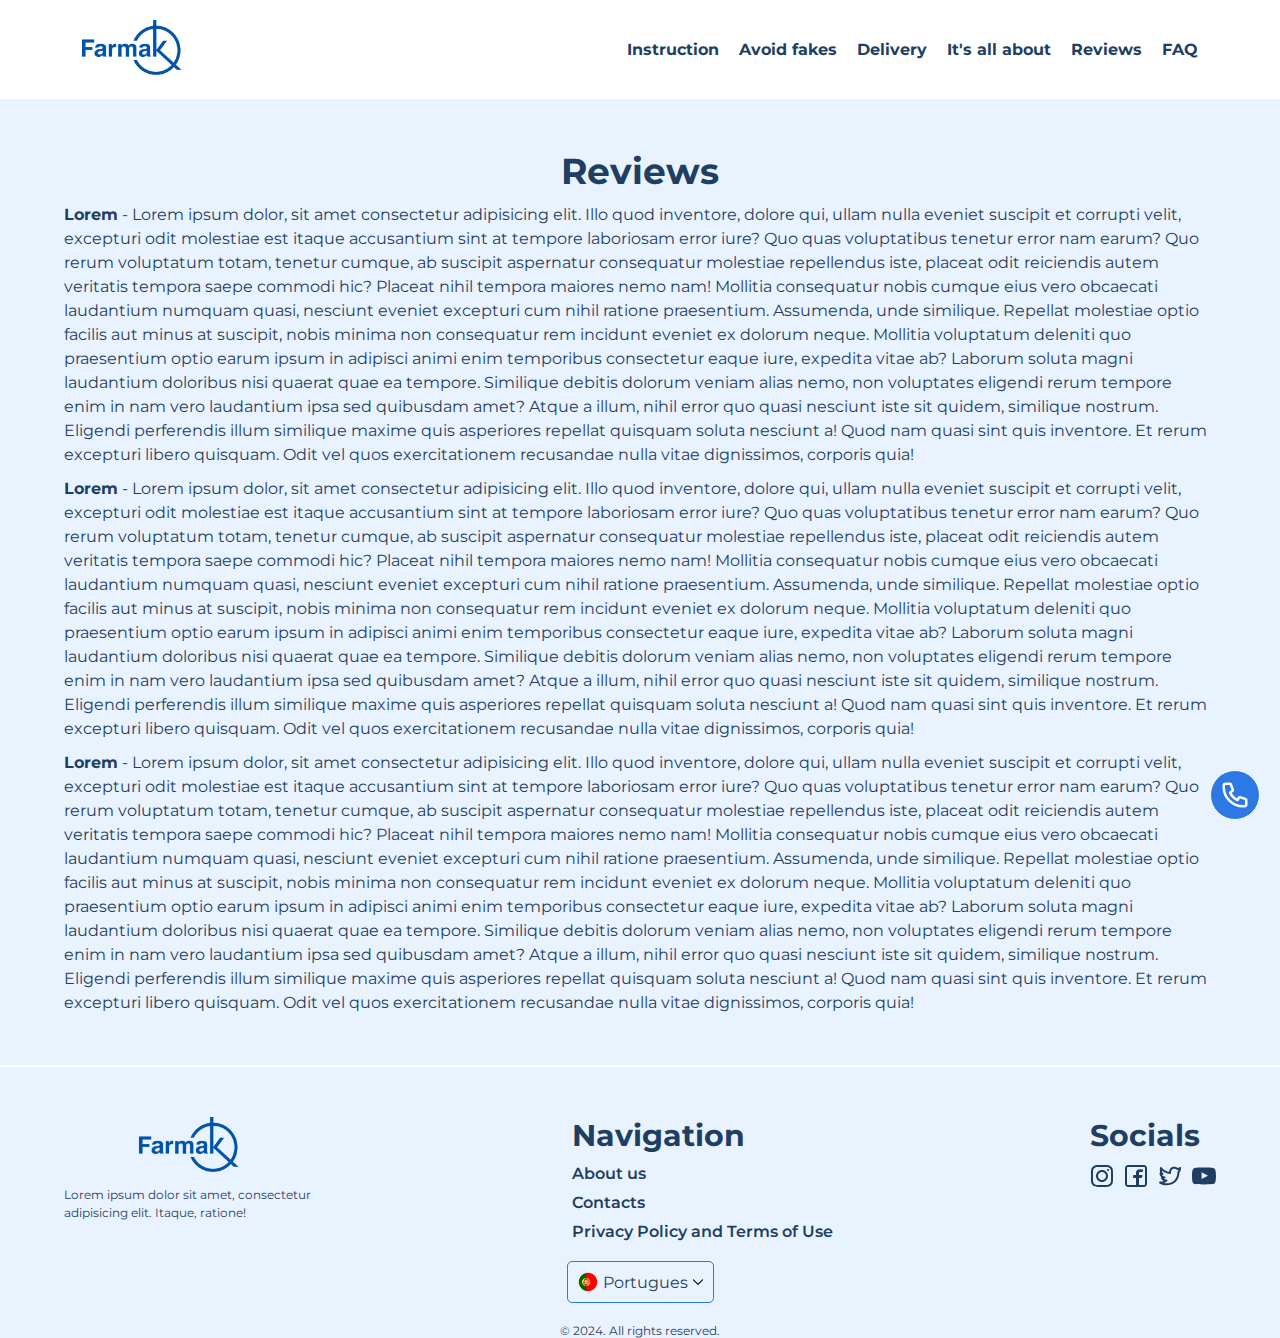
<file: reviews.html>
<!DOCTYPE html>
<html lang="en">
  <head>
    <meta charset="UTF-8" />
    <meta name="viewport" content="width=device-width, initial-scale=1.0" />
    <meta name="description" content="Xanax 0.25mg" />
    <meta http-equiv="Cache-Control" content="max-age=3153" />
    <link rel="stylesheet" href="style.css" />
    <title>Official Site</title>
    <link rel="preconnect" href="https://fonts.googleapis.com" />
    <link rel="preconnect" href="https://fonts.gstatic.com" crossorigin />
    <link
      href="https://fonts.googleapis.com/css2?family=Montserrat:ital,wght@0,100..900;1,100..900&display=swap"
      rel="stylesheet" />
    <link
      type="image/png"
      href="images/favicon/favicon-16x16.png"
      rel="icon"
      sizes="32x32" />
    <link
      type="image/png"
      href="images/favicon/favicon-32x32.png"
      rel="icon"
      sizes="16x16" />
  </head>
  <!-- prettier-ignore -->
  <body>
    <div id="overlay"></div>
    <div class="modal_order"> 
      <form action="" class="popup_form">
        <svg class="modal_close" width="30px" height="30px" viewBox="0 0 24 24" fill="#1c1b45" xmlns="https://www.w3.org/2000/svg"><g id="SVGRepo_bgCarrier" stroke-width="0"></g><g id="SVGRepo_tracerCarrier" stroke-linecap="round" stroke-linejoin="round"></g><g id="SVGRepo_iconCarrier"> <path d="M20.7457 3.32851C20.3552 2.93798 19.722 2.93798 19.3315 3.32851L12.0371 10.6229L4.74275 3.32851C4.35223 2.93798 3.71906 2.93798 3.32854 3.32851C2.93801 3.71903 2.93801 4.3522 3.32854 4.74272L10.6229 12.0371L3.32856 19.3314C2.93803 19.722 2.93803 20.3551 3.32856 20.7457C3.71908 21.1362 4.35225 21.1362 4.74277 20.7457L12.0371 13.4513L19.3315 20.7457C19.722 21.1362 20.3552 21.1362 20.7457 20.7457C21.1362 20.3551 21.1362 19.722 20.7457 19.3315L13.4513 12.0371L20.7457 4.74272C21.1362 4.3522 21.1362 3.71903 20.7457 3.32851Z" fill="#1c1b45"></path> </g></svg>
        <div class="form_discount">
          <h2>Discount</h2>
          <span class="form_discount-amount">65%</span>
        </div>
        <div class="form_quantity">
          <span>Left:</span><span class="form_quantity-amount">5</span><span>pcs</span>
        </div>
       
        <div class="form_input">
          <label for="name">EMAIL</label>
          <input id="name" type="email" placeholder="Enter your Email">
          <span class="email_error"></span>
        </div>
        <div class="form_input">
          <label for="phone2">PHONE NUMBER</label>
          <input id="phone2" type="tel" placeholder="Enter your phone number" class="phoneInput">
        </div>
        <div class="form_price"> 
        <div class="amount-packs">
          <label for="quantity">QUANTITY</label>
          <div class="quantity">
            <input type="button" value="-" class="button-minus minus1" data-field="quantity" data-price="25">
            <input type="number" disabled="" step="1" value="1" name="quantity" class="quantity-field" id="quantity">
            <input type="button" value="+" class="button-plus plus1" data-field="quantity" data-price="25">
          </div>
        </div>
        <div class="price_block">
          <span>Total price:</span>
          <span class="price1" data-price="25">25</span>
          <span>$</span>
        </div>
        </div>
        <button class="btn form modal">Order now</button>
      </form>
    </div>
    <div class="phone_order">
      <svg width="30px" height="30px" viewBox="0 0 24 24" fill="none" xmlns="http://www.w3.org/2000/svg"><g id="SVGRepo_bgCarrier" stroke-width="0"></g><g id="SVGRepo_tracerCarrier" stroke-linecap="round" stroke-linejoin="round"></g><g id="SVGRepo_iconCarrier"> <path d="M3 5.5C3 14.0604 9.93959 21 18.5 21C18.8862 21 19.2691 20.9859 19.6483 20.9581C20.0834 20.9262 20.3009 20.9103 20.499 20.7963C20.663 20.7019 20.8185 20.5345 20.9007 20.364C21 20.1582 21 19.9181 21 19.438V16.6207C21 16.2169 21 16.015 20.9335 15.842C20.8749 15.6891 20.7795 15.553 20.6559 15.4456C20.516 15.324 20.3262 15.255 19.9468 15.117L16.74 13.9509C16.2985 13.7904 16.0777 13.7101 15.8683 13.7237C15.6836 13.7357 15.5059 13.7988 15.3549 13.9058C15.1837 14.0271 15.0629 14.2285 14.8212 14.6314L14 16C11.3501 14.7999 9.2019 12.6489 8 10L9.36863 9.17882C9.77145 8.93713 9.97286 8.81628 10.0942 8.64506C10.2012 8.49408 10.2643 8.31637 10.2763 8.1317C10.2899 7.92227 10.2096 7.70153 10.0491 7.26005L8.88299 4.05321C8.745 3.67376 8.67601 3.48403 8.55442 3.3441C8.44701 3.22049 8.31089 3.12515 8.15802 3.06645C7.98496 3 7.78308 3 7.37932 3H4.56201C4.08188 3 3.84181 3 3.63598 3.09925C3.4655 3.18146 3.29814 3.33701 3.2037 3.50103C3.08968 3.69907 3.07375 3.91662 3.04189 4.35173C3.01413 4.73086 3 5.11378 3 5.5Z" stroke="#ffffff" stroke-width="2" stroke-linecap="round" stroke-linejoin="round"></path> </g></svg>
    </div>
    <div class="scrollUp">
      <svg width="30px" height="30px" viewBox="0 0 24 24" fill="none" xmlns="http://www.w3.org/2000/svg"><g id="SVGRepo_bgCarrier" stroke-width="0"></g><g id="SVGRepo_tracerCarrier" stroke-linecap="round" stroke-linejoin="round"></g><g id="SVGRepo_iconCarrier"> <path fill-rule="evenodd" clip-rule="evenodd" d="M12 3C12.2652 3 12.5196 3.10536 12.7071 3.29289L19.7071 10.2929C20.0976 10.6834 20.0976 11.3166 19.7071 11.7071C19.3166 12.0976 18.6834 12.0976 18.2929 11.7071L13 6.41421V20C13 20.5523 12.5523 21 12 21C11.4477 21 11 20.5523 11 20V6.41421L5.70711 11.7071C5.31658 12.0976 4.68342 12.0976 4.29289 11.7071C3.90237 11.3166 3.90237 10.6834 4.29289 10.2929L11.2929 3.29289C11.4804 3.10536 11.7348 3 12 3Z" fill="#ffffff"></path> </g></svg>
    </div>
   <header>
    <div class="container">
      <div class="burgerMenuBlock">
        <div class="burgerMenuBlock-top">
          <a class="logo" title="Navigation" href="#"><img src="images/banners/logo.png" alt="navigation" width="100" height="55" loading="lazy"></a>
        </div>
         <nav>
          <ul class="burgerList">
            <li class="order"><a href="instruction.html">Instruction</a></li>
            <li class="order"><a href="avoid.html">Avoid fakes</a></li>
            <li class="order"><a href="delivery.html">Delivery</a></li>
            <li class="order"><a href="about.html">It's all about</a></li>
            <li class="order"><a href="reviews.html">Reviews</a></li>
            <li class="order"><a href="faq.html">FAQ</a></li>
          </ul>
         </nav>
        </div>
      <a href="index.html"><img src="images/banners/logo.png" alt="logo" loading="lazy" width="100" height="55"></a>
      <button aria-label="Menu" class="burgerMenu">
        <svg class="burgerOpen" id="burgerMenu" width="30px" height="30px" viewBox="0 0 24 24" xmlns="https://www.w3.org/2000/svg"><g id="SVGRepo_bgCarrier" stroke-width="0"></g><g id="SVGRepo_tracerCarrier" stroke-linecap="round" stroke-linejoin="round"></g><g id="SVGRepo_iconCarrier"> <path d="M4 18L20 18" stroke="#1e3f62" stroke-width="2" stroke-linecap="round"></path> <path d="M4 12L20 12" stroke="#1e3f62" stroke-width="2" stroke-linecap="round"></path> <path d="M4 6L20 6" stroke="#1e3f62" stroke-width="2" stroke-linecap="round"></path> </g></svg>
        <svg class="burgerClose" width="30px" height="30px" viewBox="0 0 24 24" fill="none" xmlns="https://www.w3.org/2000/svg"><g id="SVGRepo_bgCarrier" stroke-width="0"></g><g id="SVGRepo_tracerCarrier" stroke-linecap="round" stroke-linejoin="round"></g><g id="SVGRepo_iconCarrier"> <path d="M20.7457 3.32851C20.3552 2.93798 19.722 2.93798 19.3315 3.32851L12.0371 10.6229L4.74275 3.32851C4.35223 2.93798 3.71906 2.93798 3.32854 3.32851C2.93801 3.71903 2.93801 4.3522 3.32854 4.74272L10.6229 12.0371L3.32856 19.3314C2.93803 19.722 2.93803 20.3551 3.32856 20.7457C3.71908 21.1362 4.35225 21.1362 4.74277 20.7457L12.0371 13.4513L19.3315 20.7457C19.722 21.1362 20.3552 21.1362 20.7457 20.7457C21.1362 20.3551 21.1362 19.722 20.7457 19.3315L13.4513 12.0371L20.7457 4.74272C21.1362 4.3522 21.1362 3.71903 20.7457 3.32851Z" fill="#1e3f62"></path> </g></svg>
      </button>
      <nav class="navigation">
      <ul class="navigation">
          <li><a href="instruction.html">Instruction</a></li>
          <li><a href="avoid.html">Avoid fakes</a></li>
          <li><a href="delivery.html">Delivery</a></li>
          <li><a href="about.html">It's all about</a></li>
          <li><a href="reviews.html">Reviews</a></li>
          <li><a href="faq.html">FAQ</a></li>
      </ul>
    </nav>
    </div>
   </header>
   <main>
    <section class="reviews_page">
      <div class="container">
        <h1>Reviews</h1>
        <p><strong>Lorem</strong> - Lorem ipsum dolor, sit amet consectetur adipisicing elit. Illo quod inventore, dolore qui, ullam nulla eveniet suscipit et corrupti velit, excepturi odit molestiae est itaque accusantium sint at tempore laboriosam error iure? Quo quas voluptatibus tenetur error nam earum? Quo rerum voluptatum totam, tenetur cumque, ab suscipit aspernatur consequatur molestiae repellendus iste, placeat odit reiciendis autem veritatis tempora saepe commodi hic? Placeat nihil tempora maiores nemo nam! Mollitia consequatur nobis cumque eius vero obcaecati laudantium numquam quasi, nesciunt eveniet excepturi cum nihil ratione praesentium. Assumenda, unde similique. Repellat molestiae optio facilis aut minus at suscipit, nobis minima non consequatur rem incidunt eveniet ex dolorum neque. Mollitia voluptatum deleniti quo praesentium optio earum ipsum in adipisci animi enim temporibus consectetur eaque iure, expedita vitae ab? Laborum soluta magni laudantium doloribus nisi quaerat quae ea tempore. Similique debitis dolorum veniam alias nemo, non voluptates eligendi rerum tempore enim in nam vero laudantium ipsa sed quibusdam amet? Atque a illum, nihil error quo quasi nesciunt iste sit quidem, similique nostrum. Eligendi perferendis illum similique maxime quis asperiores repellat quisquam soluta nesciunt a! Quod nam quasi sint quis inventore. Et rerum excepturi libero quisquam. Odit vel quos exercitationem recusandae nulla vitae dignissimos, corporis quia!</p>
        <p><strong>Lorem</strong> - Lorem ipsum dolor, sit amet consectetur adipisicing elit. Illo quod inventore, dolore qui, ullam nulla eveniet suscipit et corrupti velit, excepturi odit molestiae est itaque accusantium sint at tempore laboriosam error iure? Quo quas voluptatibus tenetur error nam earum? Quo rerum voluptatum totam, tenetur cumque, ab suscipit aspernatur consequatur molestiae repellendus iste, placeat odit reiciendis autem veritatis tempora saepe commodi hic? Placeat nihil tempora maiores nemo nam! Mollitia consequatur nobis cumque eius vero obcaecati laudantium numquam quasi, nesciunt eveniet excepturi cum nihil ratione praesentium. Assumenda, unde similique. Repellat molestiae optio facilis aut minus at suscipit, nobis minima non consequatur rem incidunt eveniet ex dolorum neque. Mollitia voluptatum deleniti quo praesentium optio earum ipsum in adipisci animi enim temporibus consectetur eaque iure, expedita vitae ab? Laborum soluta magni laudantium doloribus nisi quaerat quae ea tempore. Similique debitis dolorum veniam alias nemo, non voluptates eligendi rerum tempore enim in nam vero laudantium ipsa sed quibusdam amet? Atque a illum, nihil error quo quasi nesciunt iste sit quidem, similique nostrum. Eligendi perferendis illum similique maxime quis asperiores repellat quisquam soluta nesciunt a! Quod nam quasi sint quis inventore. Et rerum excepturi libero quisquam. Odit vel quos exercitationem recusandae nulla vitae dignissimos, corporis quia!</p>
        <p><strong>Lorem</strong> - Lorem ipsum dolor, sit amet consectetur adipisicing elit. Illo quod inventore, dolore qui, ullam nulla eveniet suscipit et corrupti velit, excepturi odit molestiae est itaque accusantium sint at tempore laboriosam error iure? Quo quas voluptatibus tenetur error nam earum? Quo rerum voluptatum totam, tenetur cumque, ab suscipit aspernatur consequatur molestiae repellendus iste, placeat odit reiciendis autem veritatis tempora saepe commodi hic? Placeat nihil tempora maiores nemo nam! Mollitia consequatur nobis cumque eius vero obcaecati laudantium numquam quasi, nesciunt eveniet excepturi cum nihil ratione praesentium. Assumenda, unde similique. Repellat molestiae optio facilis aut minus at suscipit, nobis minima non consequatur rem incidunt eveniet ex dolorum neque. Mollitia voluptatum deleniti quo praesentium optio earum ipsum in adipisci animi enim temporibus consectetur eaque iure, expedita vitae ab? Laborum soluta magni laudantium doloribus nisi quaerat quae ea tempore. Similique debitis dolorum veniam alias nemo, non voluptates eligendi rerum tempore enim in nam vero laudantium ipsa sed quibusdam amet? Atque a illum, nihil error quo quasi nesciunt iste sit quidem, similique nostrum. Eligendi perferendis illum similique maxime quis asperiores repellat quisquam soluta nesciunt a! Quod nam quasi sint quis inventore. Et rerum excepturi libero quisquam. Odit vel quos exercitationem recusandae nulla vitae dignissimos, corporis quia!</p>
      </div>
    </section>
   </main>
   <footer>
    <div class="container">
        <div class="footer_top">
          <div class="footer_top-left">
            <h2>Socials</h2>
            <div class="footer_top-left-socials">
              <a href="#"><img src="images/icons/instagram.svg" width="24px" height="24px" alt="instagram" loading="lazy"></a>
              <a href="#"><img src="images/icons/facebook.svg"  width="24px" height="24px" alt="facebook" loading="lazy"></a>
              <a href="#"><img src="images/icons/twitter.svg"  width="24px" height="24px" alt="twitter" loading="lazy"></a>
              <a href="#"><img src="images/icons/youtube2.svg" width="24px" height="24px" alt="youtube" loading="lazy"></a>   
            </div>
          </div>
          <div class="footer_top-center">
            <h2>Navigation</h2>
            <ul>
              <li><a href="#">About us</a></li>
              <li><a href="#">Contacts</a></li>
              <li><a href="#">Privacy Policy and Terms of Use</a></li>
            </ul>
          </div>
          <div class="footer_top-right">
            <div class="footer_top-right-img">
             <a href="#"><img src="images/banners/logo.png" alt="logo" width="100" height="55" loading="lazy"></a>
            </div>
            <p>Lorem ipsum dolor sit amet, consectetur adipisicing elit. Itaque, ratione!</p>
          </div>
        </div>
        <div class="footer_center">
          <div class="languageBtn">
            <div class="languageBlock" id="locationName">
              <img loading="lazy" class="flag" src="images/banners/flag.jpg" alt="flag" width="20" height="20">
              <span>Portugues</span>
            </div>
            <img loading="lazy" src="images/icons/arrow-right-black.svg" alt="flagArrow" width="10" height="10" class="locationArrow">
            <div class="languageList">
             <nav>
              <ul>
                <li><img loading="lazy" src="images/banners/flag.jpg" class="flag" alt="Ukraine" width="20" height="20"><span>Ukraine</span></li>
                <li><img loading="lazy" src="images/banners/flag.jpg" class="flag" alt="Spain" width="20" height="20"><span>Spain</span></li>
                <li><img loading="lazy" src="images/banners/flag.jpg" class="flag" alt="Madrid" width="20" height="20"><span>Madrid</span></li>
                <li><img loading="lazy" src="images/banners/flag.jpg" class="flag" alt="Madrid" width="20" height="20"><span>Madrid</span></li>
                <li><img loading="lazy" src="images/banners/flag.jpg" class="flag" alt="Madrid" width="20" height="20"><span>Madrid</span></li>
                <li><img loading="lazy" src="images/banners/flag.jpg" class="flag" alt="Madrid" width="20" height="20"><span>Madrid</span></li>
                <li><img loading="lazy" src="images/banners/flag.jpg" class="flag" alt="Madrid" width="20" height="20"><span>Madrid</span></li>
              </ul>
             </nav>
            </div>
          </div>
        </div>
        <div class="footer_bottom">
          <span>© 2024. All rights reserved.</span>
        </div>
    </div>
   </footer>
  </body>
  <script src="index.js" defer></script>
  <script
    defer
    src="https://ajax.googleapis.com/ajax/libs/jquery/3.5.1/jquery.min.js"></script>
</html>
</file>
<file: style.css>
* {
  margin: 0;
  padding: 0;
  -webkit-box-sizing: border-box;
  box-sizing: border-box;
  font-family: "Montserrat", sans-serif;
  font-optical-sizing: auto;
  font-style: normal;
  color: var(--font-color);
}

:root {
  --footerHigh: 399px;
  --surface: #ffffff;
  --second-color: #1565d8;
  --second-hover: #2c79e5;
  --font-color: #1e3f62;
  --main-color: #f5f5f5;
  --gray: #eff1f3;
  --light-gray: #dfdfdf;
  --bg: #e9f2ff;
  --modalbg: #222050;
  --disabled: #9c9c9c;
  --border-color: #dbe2ef;
  --border-focus: #9db7e8;
  --inputBg: #1c1b45;
}

h1,
h2,
h3,
h4,
h5,
a,
p {
  max-width: -webkit-fit-content;
  max-width: -moz-fit-content;
  max-width: fit-content;
}

.products_block-arrow {
  width: 30px;
  height: 30px;
}
.products_block-arrow.left {
  right: 50px;
}

.slider-container {
  overflow: hidden;
  position: relative;
  border: 0;
}

.slider {
  display: -webkit-box;
  display: -ms-flexbox;
  display: flex;
  width: 100%;
  -webkit-transition: -webkit-transform 0.5s ease;
  transition: -webkit-transform 0.5s ease;
  -o-transition: transform 0.5s ease;
  transition: transform 0.5s ease;
  transition: transform 0.5s ease, -webkit-transform 0.5s ease;
}
.slider .productItem {
  border: 0;
  display: -webkit-box;
  display: -ms-flexbox;
  display: flex;
  -webkit-box-flex: 0;
  -ms-flex: 0 0 auto;
  flex: 0 0 auto;
  width: 100%;
  -webkit-box-orient: vertical;
  -webkit-box-direction: normal;
  -ms-flex-direction: column;
  flex-direction: column;
  gap: 10px;
  background-color: transparent;
  padding: 20px;
  position: relative;
}

.products_block {
  display: -webkit-box;
  display: -ms-flexbox;
  display: flex;
  gap: 10px;
  position: relative;
  -webkit-box-pack: justify;
  -ms-flex-pack: justify;
  justify-content: space-between;
}
.products_block-arrow {
  width: 40px;
  height: 40px;
  position: absolute;
  z-index: 9999;
  background-color: var(--second-color);
  bottom: 0;
  cursor: pointer;
}
.products_block-arrow.right {
  right: 0;
  -webkit-transform: translateY(0%);
  -ms-transform: translateY(0%);
  transform: translateY(0%);
}
.products_block-arrow.left {
  left: 0;
  -webkit-transform: rotate(180deg);
  -ms-transform: rotate(180deg);
  transform: rotate(180deg);
}
.products_block-arrow:hover {
  opacity: 0.7;
}

table {
  border-collapse: collapse;
  border-spacing: 0;
  width: 100%;
  border: 1px solid #ddd;
}

th,
td {
  text-align: center;
  padding: 16px;
}

th:first-child,
td:first-child {
  text-align: left;
}

tr:nth-child(even) {
  background-color: var(--bg);
}

tr:nth-child(odd) {
  background-color: var(--surface);
}

.rating {
  cursor: pointer;
}

.stars {
  display: -webkit-box;
  display: -ms-flexbox;
  display: flex;
  -webkit-box-align: center;
  -ms-flex-align: center;
  align-items: center;
}

.stars input {
  position: absolute;
  clip: rect(0, 0, 0, 0);
}

.stars label {
  -webkit-box-sizing: border-box;
  box-sizing: border-box;
  display: inline-block;
  margin-right: 6px;
  height: 16px;
  width: 16px;
  background: url("data:image/svg+xml;charset=utf8,%3Csvg xmlns='http://www.w3.org/2000/svg' viewBox='0 0 512 512'%3E%3Cpath fill='transparent' stroke='orange' stroke-width='38' d='M259.216 29.942L330.27 173.92l158.89 23.087L374.185 309.08l27.145 158.23-142.114-74.698-142.112 74.698 27.146-158.23L29.274 197.007l158.89-23.088z' stroke-linecap='round' stroke-linejoin='round'/%3E%3C/svg%3E");
  font-size: 0;
  cursor: pointer;
}

.stars input:nth-child(1):checked ~ label:nth-of-type(-n + 1),
.stars input:nth-child(2):checked ~ label:nth-of-type(-n + 2),
.stars input:nth-child(3):checked ~ label:nth-of-type(-n + 3),
.stars input:nth-child(4):checked ~ label:nth-of-type(-n + 4),
.stars input:nth-child(5):checked ~ label:nth-of-type(-n + 5) {
  background: url("data:image/svg+xml;charset=utf8,%3Csvg xmlns='http://www.w3.org/2000/svg' viewBox='0 0 512 512'%3E%3Cpath fill='orange' stroke='orange' stroke-width='38' d='M259.216 29.942L330.27 173.92l158.89 23.087L374.185 309.08l27.145 158.23-142.114-74.698-142.112 74.698 27.146-158.23L29.274 197.007l158.89-23.088z' stroke-linecap='round' stroke-linejoin='round'/%3E%3C/svg%3E");
}

.styled-checkbox {
  position: absolute;
  opacity: 0;
}
.styled-checkbox + label {
  position: relative;
  cursor: pointer;
  padding: 0;
}
.styled-checkbox + label:before {
  content: "";
  margin-right: 10px;
  border: 1px solid var(--border-color);
  display: inline-block;
  vertical-align: text-top;
  width: 20px;
  height: 20px;
  background: white;
}
.styled-checkbox:hover + label:before {
  background: var(--second-color);
}
.styled-checkbox:focus + label:before {
  -webkit-box-shadow: 0 0 0 3px rgba(0, 0, 0, 0.12);
  box-shadow: 0 0 0 3px rgba(0, 0, 0, 0.12);
}
.styled-checkbox:checked + label:before {
  background: var(--second-color);
}
.styled-checkbox:disabled + label {
  color: #b8b8b8;
  cursor: auto;
}
.styled-checkbox:disabled + label:before {
  -webkit-box-shadow: none;
  box-shadow: none;
  background: #ddd;
}
.styled-checkbox:checked + label:after {
  content: "";
  position: absolute;
  left: 5px;
  top: 9px;
  background: white;
  width: 2px;
  height: 2px;
  -webkit-box-shadow: 2px 0 0 white, 4px 0 0 white, 4px -2px 0 white,
    4px -4px 0 white, 4px -6px 0 white, 4px -8px 0 white;
  box-shadow: 2px 0 0 white, 4px 0 0 white, 4px -2px 0 white, 4px -4px 0 white,
    4px -6px 0 white, 4px -8px 0 white;
  -webkit-transform: rotate(45deg);
  -ms-transform: rotate(45deg);
  transform: rotate(45deg);
}

body {
  display: -webkit-box;
  display: -ms-flexbox;
  display: flex;
  min-height: 100vh;
  -webkit-box-orient: vertical;
  -webkit-box-direction: normal;
  -ms-flex-direction: column;
  flex-direction: column;
  overflow: auto;
}
body.overfloy {
  overflow: hidden;
}

main {
  display: -webkit-box;
  display: -ms-flexbox;
  display: flex;
  -webkit-box-orient: vertical;
  -webkit-box-direction: normal;
  -ms-flex-direction: column;
  flex-direction: column;
  -webkit-box-flex: 1;
  -ms-flex: 1 1 auto;
  flex: 1 1 auto;
}

h2 {
  font-size: 30px;
}

#overlay {
  position: fixed;
  display: none;
  width: 100%;
  height: 100%;
  z-index: 1;
  top: 0;
  left: 0;
  right: 0;
  bottom: 0;
  background-color: rgba(0, 0, 0, 0.5);
}
#overlay.active {
  display: block;
  -webkit-backdrop-filter: blur(5px);
  backdrop-filter: blur(5px);
}

.email_error {
  color: #000000;
  font-size: 14px;
  font-weight: bold;
}

.phone_order {
  width: 50px;
  height: 50px;
  background-color: var(--second-hover);
  position: fixed;
  bottom: 80px;
  border: 1px solid var(--surface);
  cursor: pointer;
  right: 20px;
  border-radius: 50%;
  -webkit-box-align: center;
  -ms-flex-align: center;
  align-items: center;
  -webkit-box-pack: center;
  -ms-flex-pack: center;
  justify-content: center;
  display: -webkit-box;
  display: -ms-flexbox;
  display: flex;
  z-index: 15;
  opacity: 1;
  visibility: visible;
  -webkit-transition: 0.3s all;
  -o-transition: 0.3s all;
  transition: 0.3s all;
}
.phone_order:hover {
  background-color: var(--second-color);
}

form.popup_form {
  padding: 35px 20px;
  position: relative;
  -webkit-box-shadow: 0px 0px 16px 0px rgba(0, 0, 0, 0.75);
  box-shadow: 0px 0px 16px 0px rgba(0, 0, 0, 0.75);
  border-radius: 25px;
  max-width: 400px;
  background: var(--bg);
}
form.popup_form label {
  color: var(--font-color);
}
form.popup_form span {
  color: var(--font-color);
}
form.popup_form .form_discount {
  -webkit-box-orient: vertical;
  -webkit-box-direction: normal;
  -ms-flex-direction: column;
  flex-direction: column;
  gap: 0px;
}
form.popup_form .form_discount h2 {
  font-size: 30px;
}
form.popup_form input {
  min-height: 50px;
  color: var(--font-color);
  background-color: var(--surface);
}
form.popup_form input::-webkit-input-placeholder {
  color: var(--font-color);
}
form.popup_form input::-moz-placeholder {
  color: var(--font-color);
}
form.popup_form input:-ms-input-placeholder {
  color: var(--font-color);
}
form.popup_form input::-ms-input-placeholder {
  color: var(--font-color);
}
form.popup_form input::placeholder {
  color: var(--font-color);
}
form.popup_form .quantity input {
  background-color: var(--surface);
  min-height: 45px;
  color: var(--font-color);
  border: 0;
}
form.popup_form .price1 {
  font-size: 20px;
  font-weight: bold;
}

.scrollUp {
  width: 50px;
  height: 50px;
  background-color: var(--second-hover);
  position: fixed;
  bottom: 20px;
  border: 1px solid var(--surface);
  cursor: pointer;
  right: 20px;
  border-radius: 5px;
  -webkit-box-align: center;
  -ms-flex-align: center;
  align-items: center;
  -webkit-box-pack: center;
  -ms-flex-pack: center;
  justify-content: center;
  display: -webkit-box;
  display: -ms-flexbox;
  display: flex;
  z-index: 15;
  opacity: 0;
  visibility: hidden;
  -webkit-transition: 0.3s all;
  -o-transition: 0.3s all;
  transition: 0.3s all;
}
.scrollUp:hover {
  background-color: var(--second-color);
}
.scrollUp.visiable {
  opacity: 1;
  visibility: visible;
}

#burgerMenu {
  display: none;
  cursor: pointer;
  z-index: 100;
}

.burgerMenu {
  display: none;
  outline: none;
  border: 0;
  background-color: transparent;
}

.burgerOpen {
  display: block;
}
.burgerOpen.active {
  display: none !important;
}

.burgerClose {
  display: none;
  cursor: pointer;
}
.burgerClose.active {
  display: block;
}

.btn {
  border-radius: 5px;
  min-width: 200px;
  padding: 10px;
  font-size: 18px;
  font-weight: bold;
  outline: 0;
  border: 0;
  background-color: var(--second-color);
  color: var(--surface);
  cursor: pointer;
}
.btn:hover {
  background-color: var(--second-hover);
}
.btn:active {
  background-color: var(--second-color);
}
.btn.form {
  background-color: var(--surface);
  color: var(--font-color);
  height: 50px;
  font-size: 20px;
}
.btn.form:hover {
  background-color: var(--second-hover);
  border: 1px solid var(--surface);
  color: var(--surface);
}
.btn.form:active {
  background-color: var(--second-color);
}
.btn.form.modal {
  height: 50px;
  font-size: 20px;
  background-color: var(--inputBg);
  color: var(--surface);
  -webkit-transition: 0.2s all;
  -o-transition: 0.2s all;
  transition: 0.2s all;
}
.btn.form.modal:hover {
  -webkit-transform: scale(0.99);
  -ms-transform: scale(0.99);
  transform: scale(0.99);
}
.btn.form.modal:active {
  -webkit-transform: scale(0.97);
  -ms-transform: scale(0.97);
  transform: scale(0.97);
}
.btn.form.modal:disabled,
.btn.form.modal[disabled] {
  background-color: var(--disabled);
  color: var(--surface);
  cursor: not-allowed;
}
.btn.form.modal:disabled:hover,
.btn.form.modal[disabled]:hover {
  background-color: var(--disabled);
}
.btn:disabled,
.btn[disabled] {
  background-color: var(--disabled);
  color: var(--surface);
  cursor: not-allowed;
}
.btn:disabled:hover,
.btn[disabled]:hover {
  background-color: var(--disabled);
}

.burgerMenuBlock {
  display: block;
  position: absolute;
  height: 100vh;
  top: 0;
  left: -300px;
  -webkit-transition: all 0.5s ease;
  -o-transition: all 0.5s ease;
  transition: all 0.5s ease;
  width: 0%;
  background-color: var(--surface);
  -webkit-box-shadow: 0px 8px 15px rgba(0, 0, 0, 0.3);
  box-shadow: 0px 8px 15px rgba(0, 0, 0, 0.3);
}
.burgerMenuBlock.active {
  width: 80%;
  height: 100vh;
  left: 0;
}

.amount-packs {
  display: -webkit-box;
  display: -ms-flexbox;
  display: flex;
  -webkit-box-orient: vertical;
  -webkit-box-direction: normal;
  -ms-flex-direction: column;
  flex-direction: column;
  -webkit-box-pack: center;
  -ms-flex-pack: center;
  justify-content: center;
  gap: 5px;
}

.quantity {
  display: -webkit-box;
  display: -ms-flexbox;
  display: flex;
  -webkit-box-align: center;
  -ms-flex-align: center;
  align-items: center;
}
.quantity input {
  border: 1px solid var(--main-color);
  -webkit-box-sizing: border-box;
  box-sizing: border-box;
  margin: 0;
  font-size: 16px;
  outline: none;
  padding: 10px;
  height: 40px;
}
.quantity input[type="button"].button-minus {
  border-radius: 5px 0 0 5px;
}
.quantity input[type="button"].button-plus {
  border-radius: 0 5px 5px 0;
}
.quantity input[type="button"] {
  cursor: pointer;
  background-color: var(--surface);
  height: 40px;
}
.quantity input::-webkit-outer-spin-button,
.quantity input::-webkit-inner-spin-button {
  -webkit-appearance: none;
}
.quantity .input-group {
  clear: both;
  margin: 15px 0;
  position: relative;
}
.quantity .input-group input[type="button"] {
  background-color: #eeeeee;
  min-width: 38px;
  width: auto;
  -webkit-transition: all 300ms ease;
  -o-transition: all 300ms ease;
  transition: all 300ms ease;
}
.quantity .input-group .button-minus,
.quantity .input-group .button-plus {
  font-weight: bold;
  height: 38px;
  padding: 0;
  width: 38px;
  position: relative;
}
.quantity .input-group .quantity-field {
  position: relative;
  height: 38px;
  left: -6px;
  text-align: center;
  width: 62px;
  display: inline-block;
  font-size: 13px;
  margin: 0 0 5px;
  resize: vertical;
}
.quantity .button-plus {
  left: -13px;
}
.quantity input[type="number"] {
  max-width: 100px;
  text-align: center;
  background-color: var(--surface);
}

.dropdown {
  width: 161px;
  position: relative;
}
.dropdown img {
  position: absolute;
  right: 10px;
  top: 20px;
  height: 10px;
  cursor: pointer;
  -webkit-transition: 0.3s all;
  -o-transition: 0.3s all;
  transition: 0.3s all;
}
.dropdown img.active {
  -webkit-transform: rotate(90deg);
  -ms-transform: rotate(90deg);
  transform: rotate(90deg);
}
.dropdown__button {
  position: relative;
  display: -webkit-box;
  display: -ms-flexbox;
  display: flex;
  -webkit-box-align: center;
  -ms-flex-align: center;
  align-items: center;
  font-size: 15px;
  line-height: 18px;
  color: #444444;
  width: 100%;
  text-align: left;
  height: 50px;
  background: #ffffff;
  border: 1px solid #e6eaed;
  border-radius: 4px;
  padding-top: 10px;
  padding-bottom: 10px;
  padding-left: 15px;
  padding-right: 40px;
  cursor: pointer;
}
.dropdown__button::after {
  content: "";
  position: absolute;
  top: 50%;
  right: 15px;
  -webkit-transform: translateY(-50%);
  -ms-transform: translateY(-50%);
  transform: translateY(-50%);
  width: 15px;
  height: 15px;
  pointer-events: none;
  -webkit-transition: 200ms ease;
  -o-transition: 200ms ease;
  transition: 200ms ease;
}
.dropdown__button_active::after {
  -webkit-transform: translateY(-50%) rotate(-180deg);
  -ms-transform: translateY(-50%) rotate(-180deg);
  transform: translateY(-50%) rotate(-180deg);
}
.dropdown__list {
  margin: 0;
  padding: 0;
  list-style-type: none;
  position: absolute;
  left: 0;
  top: 50px;
  -webkit-box-shadow: 0px 10px 20px 0px #88919d4d;
  box-shadow: 0px 10px 20px 0px #88919d4d;
  border: 1px solid #e6eaed;
  border-radius: 4px;
  background: #ffffff;
  overflow: hidden;
  width: 100%;
  z-index: 1;
  opacity: 0;
  visibility: hidden;
  -webkit-transition: 200ms ease;
  -o-transition: 200ms ease;
  transition: 200ms ease;
}
.dropdown__list_visible {
  opacity: 1;
  visibility: visible;
}
.dropdown__list-item {
  margin: 0;
  padding: 0;
  max-width: none;
  padding: 15px;
  cursor: pointer;
  font-size: 15px;
  line-height: 18px;
  color: #444444;
  -webkit-transition: 200ms ease;
  -o-transition: 200ms ease;
  transition: 200ms ease;
}
.dropdown__list-item_active {
  background: var(--light-gray);
}
.dropdown__list-item:hover {
  background: var(--gray);
}
.dropdown__input_hidden {
  display: none;
}

a {
  text-decoration: none;
  color: var(--font-color);
}

a.btn {
  background-color: var(--second-color);
  min-width: 200px;
  border-radius: 7px;
  padding: 10px;
  text-align: center;
  color: var(--surface);
  font-weight: 700;
  font-size: 20px;
  -webkit-transition: 0.3s all;
  -o-transition: 0.3s all;
  transition: 0.3s all;
}
a.btn:hover {
  background-color: var(--second-hover);
}
a.btn:active {
  -webkit-transform: scale(0.9);
  -ms-transform: scale(0.9);
  transform: scale(0.9);
}

a.fast {
  border: 1px solid var(--surface);
}

p {
  line-height: 1.5;
}

ul {
  list-style: none;
}

.modal_order {
  position: fixed;
  top: 0;
  left: 0;
  right: 0;
  display: -webkit-box;
  display: -ms-flexbox;
  display: flex;
  -webkit-box-align: center;
  -ms-flex-align: center;
  align-items: center;
  -webkit-box-pack: center;
  -ms-flex-pack: center;
  justify-content: center;
  bottom: 0;
  background-color: rgba(0, 0, 0, 0.7);
  z-index: 100;
  opacity: 0;
  visibility: hidden;
  -webkit-transition: 0.3s all;
  -o-transition: 0.3s all;
  transition: 0.3s all;
}
.modal_order.active {
  opacity: 1;
  visibility: visible;
}
.modal_order .modal_close {
  position: absolute;
  top: 20px;
  right: 20px;
  cursor: pointer;
}
.modal_order .modal_close path {
  fill: var(--inputBg);
}
.modal_order form {
  width: 100%;
}

.container {
  width: 90%;
  margin: 0 auto;
}

.burgerList {
  list-style: none;
  font-size: 20px;
  display: -webkit-box;
  display: -ms-flexbox;
  display: flex;
  -webkit-box-orient: vertical;
  -webkit-box-direction: normal;
  -ms-flex-direction: column;
  flex-direction: column;
  padding: 15px;
  gap: 25px;
}
.burgerList a {
  font-weight: 600;
  text-transform: uppercase;
  color: var(--font-color);
  font-size: 18px;
  background-color: transparent;
}
.burgerList a:hover {
  color: var(--second-hover);
}

header {
  position: -webkit-sticky;
  position: sticky;
  top: 0;
  left: 0;
  background-color: var(--surface);
  right: 0;
  z-index: 99999;
  padding: 20px;
}
header .container {
  display: -webkit-box;
  display: -ms-flexbox;
  display: flex;
  -webkit-box-align: center;
  -ms-flex-align: center;
  align-items: center;
  -webkit-box-pack: justify;
  -ms-flex-pack: justify;
  justify-content: space-between;
}
header .container .burgerMenuBlock {
  color: var(--second-color);
}
header .container .burgerMenuBlock-top {
  padding: 10px;
  display: -webkit-box;
  display: -ms-flexbox;
  display: flex;
  -webkit-box-pack: justify;
  -ms-flex-pack: justify;
  justify-content: space-between;
  height: 99px;
  -webkit-box-align: center;
  -ms-flex-align: center;
  align-items: center;
  border-bottom: 1px solid var(--second-color);
}
header .container .burgerMenuBlock-top svg:hover {
  cursor: pointer;
}
header .container .burgerMenuBlock-top a.logo {
  padding: 0;
}
header .container ul.navigation {
  display: -webkit-box;
  display: -ms-flexbox;
  display: flex;
  gap: 20px;
  font-weight: 700;
}
header .container ul.navigation li {
  -webkit-transition: 0.2s all;
  -o-transition: 0.2s all;
  transition: 0.2s all;
}
header .container ul.navigation li a {
  -webkit-transition: 0.2s all;
  -o-transition: 0.2s all;
  transition: 0.2s all;
}
header .container ul.navigation li a:hover {
  color: var(--second-color);
}
header .container ul.navigation li:hover {
  -webkit-transform: scale(0.95);
  -ms-transform: scale(0.95);
  transform: scale(0.95);
}

form {
  background: #020024;
  background: -o-linear-gradient(
    60deg,
    #020024 0%,
    black 0%,
    #4577fc 51%,
    #298afc 100%
  );
  background: linear-gradient(
    30deg,
    #020024 0%,
    black 0%,
    #4577fc 51%,
    #298afc 100%
  );
  filter: progid:DXImageTransform.Microsoft.gradient(startColorstr="#020024",endColorstr="#298afc",GradientType=1);
  padding: 20px;
  border-radius: 5px;
  min-width: 280px;
  max-width: 450px;
  display: -webkit-box;
  display: -ms-flexbox;
  display: flex;
  -webkit-box-orient: vertical;
  -webkit-box-direction: normal;
  -ms-flex-direction: column;
  flex-direction: column;
  -webkit-box-pack: center;
  -ms-flex-pack: center;
  justify-content: center;
  gap: 5px;
}
form label {
  font-size: 13px;
}
form h2 {
  font-size: 20px;
}
form span,
form label {
  color: var(--surface);
}
form .form_discount {
  display: -webkit-box;
  display: -ms-flexbox;
  display: flex;
  -webkit-box-align: center;
  -ms-flex-align: center;
  align-items: center;
  -ms-flex-item-align: center;
  align-self: center;
  gap: 10px;
}
form .form_discount span {
  font-size: 16px;
}
form .form_discount .form_discount-amount {
  font-size: 36px;
  font-weight: bold;
}
form .form_quantity {
  display: -webkit-box;
  display: -ms-flexbox;
  display: flex;
  -ms-flex-item-align: center;
  align-self: center;
  gap: 5px;
}
form .form_quantity .form_quantity-amount {
  font-weight: bold;
  font-size: 18px;
}
form .form_location {
  display: -webkit-box;
  display: -ms-flexbox;
  display: flex;
  -ms-flex-item-align: center;
  align-self: center;
}
form .form_location span {
  cursor: pointer;
}
form .form_input {
  display: -webkit-box;
  display: -ms-flexbox;
  display: flex;
  -webkit-box-orient: vertical;
  -webkit-box-direction: normal;
  -ms-flex-direction: column;
  flex-direction: column;
  gap: 5px;
}
form .form_input input {
  padding: 10px;
  border-radius: 5px;
  outline: none;
  border: 0;
}
form button {
  max-width: none;
  width: 100%;
}
form .form_price {
  display: -webkit-box;
  display: -ms-flexbox;
  display: flex;
  -webkit-box-orient: vertical;
  -webkit-box-direction: normal;
  -ms-flex-direction: column;
  flex-direction: column;
  gap: 5px;
}
form .form_price .price_block span.price3 {
  font-weight: bold;
  font-size: 22px;
}

section.offer {
  background-color: var(--bg);
  padding: 50px 0;
}
section.offer .container {
  display: -webkit-box;
  display: -ms-flexbox;
  display: flex;
  -webkit-box-align: center;
  -ms-flex-align: center;
  align-items: center;
  -webkit-box-pack: justify;
  -ms-flex-pack: justify;
  justify-content: space-between;
  gap: 30px;
}
section.offer .container .offer_info ul {
  display: -webkit-box;
  display: -ms-flexbox;
  display: flex;
  -webkit-box-orient: vertical;
  -webkit-box-direction: normal;
  -ms-flex-direction: column;
  flex-direction: column;
  gap: 10px;
}
section.offer .container .offer_info ul li {
  font-size: 14px;
  display: -webkit-box;
  display: -ms-flexbox;
  display: flex;
  gap: 5px;
  -webkit-box-align: center;
  -ms-flex-align: center;
  align-items: center;
}
section.offer .container .offer_content {
  display: -webkit-box;
  display: -ms-flexbox;
  display: flex;
  -webkit-box-align: center;
  -ms-flex-align: center;
  align-items: center;
  gap: 20px;
  -webkit-box-pack: space-evenly;
  -ms-flex-pack: space-evenly;
  justify-content: space-evenly;
  -webkit-box-flex: 1;
  -ms-flex: 1;
  flex: 1;
}
section.offer .container .offer_img {
  position: relative;
  display: -webkit-box;
  display: -ms-flexbox;
  display: flex;
  -webkit-box-orient: vertical;
  -webkit-box-direction: normal;
  -ms-flex-direction: column;
  flex-direction: column;
  gap: 20px;
  max-width: 500px;
}
section.offer .container .offer_img img {
  width: 100%;
  height: 100%;
  -o-object-fit: contain;
  object-fit: contain;
}
section.offer .container .offer_img h1 {
  text-align: center;
  font-size: 36px;
}
section.offer .container .offer_order {
  display: -webkit-box;
  display: -ms-flexbox;
  display: flex;
  -webkit-box-orient: vertical;
  -webkit-box-direction: normal;
  -ms-flex-direction: column;
  flex-direction: column;
  gap: 10px;
}
section.offer .container .offer_order h2 {
  color: var(--surface);
  text-align: center;
}

section.recommended {
  padding: 50px 0;
  background: #020024;
  background: -o-linear-gradient(
    60deg,
    #020024 0%,
    black 0%,
    #4577fc 51%,
    #298afc 100%
  );
  background: linear-gradient(
    30deg,
    #020024 0%,
    black 0%,
    #4577fc 51%,
    #298afc 100%
  );
  filter: progid:DXImageTransform.Microsoft.gradient(startColorstr="#020024",endColorstr="#298afc",GradientType=1);
}
section.recommended .container {
  display: -webkit-box;
  display: -ms-flexbox;
  display: flex;
  gap: 20px;
  -webkit-box-orient: vertical;
  -webkit-box-direction: normal;
  -ms-flex-direction: column;
  flex-direction: column;
  -webkit-box-align: center;
  -ms-flex-align: center;
  align-items: center;
  -webkit-box-pack: center;
  -ms-flex-pack: center;
  justify-content: center;
}
section.recommended .container h2,
section.recommended .container h3,
section.recommended .container span {
  color: var(--surface);
}
section.recommended .container ul {
  list-style: none;
  display: -webkit-box;
  display: -ms-flexbox;
  display: flex;
  max-width: 800px;
  -webkit-box-align: start;
  -ms-flex-align: start;
  align-items: flex-start;
  -ms-flex-wrap: wrap;
  flex-wrap: wrap;
}
section.recommended .container ul li {
  min-width: 33.333%;
  padding: 10px;
  display: -webkit-box;
  display: -ms-flexbox;
  display: flex;
  gap: 10px;
}
section.recommended .container ul li .recommendation_item-img {
  width: 50px;
  height: 50px;
  border-radius: 50%;
  display: -webkit-box;
  display: -ms-flexbox;
  display: flex;
  -webkit-box-align: center;
  -ms-flex-align: center;
  align-items: center;
  -webkit-box-pack: center;
  -ms-flex-pack: center;
  justify-content: center;
  background-color: var(--main-color);
}
section.recommended .container ul li h3 {
  font-size: 16px;
}
section.recommended .container ul li span {
  font-size: 14px;
}

section.advantages {
  background-color: var(--bg);
  padding: 50px 0;
}
section.advantages .container {
  display: -webkit-box;
  display: -ms-flexbox;
  display: flex;
  -webkit-box-orient: vertical;
  -webkit-box-direction: normal;
  -ms-flex-direction: column;
  flex-direction: column;
  gap: 25px;
}
section.advantages .container .advantages_title {
  display: -webkit-box;
  display: -ms-flexbox;
  display: flex;
  -webkit-box-align: center;
  -ms-flex-align: center;
  align-items: center;
  -webkit-box-pack: center;
  -ms-flex-pack: center;
  justify-content: center;
}
section.advantages .container .advantages_items {
  display: -webkit-box;
  display: -ms-flexbox;
  display: flex;
  -webkit-box-pack: justify;
  -ms-flex-pack: justify;
  justify-content: space-between;
  -ms-flex-wrap: wrap;
  flex-wrap: wrap;
}
section.advantages .container .advantages_item {
  display: -webkit-box;
  display: -ms-flexbox;
  display: flex;
  -webkit-box-orient: vertical;
  -webkit-box-direction: normal;
  -ms-flex-direction: column;
  flex-direction: column;
  -webkit-box-align: center;
  -ms-flex-align: center;
  align-items: center;
  gap: 10px;
}
section.advantages .container .advantages_item span {
  font-size: 14px;
}
section.advantages .container .advantages_item .advantages_item-img {
  width: 90px;
  height: 90px;
}
section.advantages .container .advantages_item .advantages_item-img img {
  width: 100%;
  height: 100%;
}

section.compare {
  padding: 50px 0;
}
section.compare .container {
  display: -webkit-box;
  display: -ms-flexbox;
  display: flex;
  -webkit-box-orient: vertical;
  -webkit-box-direction: normal;
  -ms-flex-direction: column;
  flex-direction: column;
  -webkit-box-align: center;
  -ms-flex-align: center;
  align-items: center;
  gap: 25px;
}

section.composition {
  background-color: var(--bg);
  padding: 50px 0;
}
section.composition .container {
  display: -webkit-box;
  display: -ms-flexbox;
  display: flex;
  -webkit-box-orient: vertical;
  -webkit-box-direction: normal;
  -ms-flex-direction: column;
  flex-direction: column;
  gap: 25px;
}
section.composition .container .composition_title {
  display: -webkit-box;
  display: -ms-flexbox;
  display: flex;
  -webkit-box-align: center;
  -ms-flex-align: center;
  align-items: center;
  -webkit-box-pack: center;
  -ms-flex-pack: center;
  justify-content: center;
}
section.composition .container .composition_block {
  display: -webkit-box;
  display: -ms-flexbox;
  display: flex;
  -webkit-box-align: center;
  -ms-flex-align: center;
  align-items: center;
  -webkit-box-pack: justify;
  -ms-flex-pack: justify;
  justify-content: space-between;
  gap: 40px;
}
section.composition .container .composition_block .composition_block-img {
  min-width: 400px;
  max-width: 420px;
}
section.composition .container .composition_block .composition_block-img img {
  width: 100%;
  height: 100%;
  -o-object-fit: contain;
  object-fit: contain;
}
section.composition .container .composition_items {
  display: -webkit-box;
  display: -ms-flexbox;
  display: flex;
  -webkit-box-pack: justify;
  -ms-flex-pack: justify;
  justify-content: space-between;
  -ms-flex-wrap: wrap;
  flex-wrap: wrap;
}
section.composition .container .composition_item {
  display: -webkit-box;
  display: -ms-flexbox;
  display: flex;
  padding: 10px;
  width: 50%;
  gap: 10px;
  -webkit-box-align: center;
  -ms-flex-align: center;
  align-items: center;
}
section.composition .container .composition_item .composition_item-img {
  width: 150px;
  height: 150px;
}
section.composition .container .composition_item .composition_item-img img {
  width: 100%;
  height: 100%;
  -o-object-fit: contain;
  object-fit: contain;
}
section.composition .container .composition_item .composition_item-info {
  display: -webkit-box;
  display: -ms-flexbox;
  display: flex;
  -webkit-box-orient: vertical;
  -webkit-box-direction: normal;
  -ms-flex-direction: column;
  flex-direction: column;
  gap: 5px;
}

section.readings {
  padding: 50px 0;
}
section.readings .container {
  display: -webkit-box;
  display: -ms-flexbox;
  display: flex;
  -webkit-box-orient: vertical;
  -webkit-box-direction: normal;
  -ms-flex-direction: column;
  flex-direction: column;
  -webkit-box-align: center;
  -ms-flex-align: center;
  align-items: center;
  gap: 25px;
}
section.readings .container ul {
  display: -webkit-box;
  display: -ms-flexbox;
  display: flex;
  -webkit-box-align: center;
  -ms-flex-align: center;
  align-items: center;
  -webkit-box-pack: center;
  -ms-flex-pack: center;
  justify-content: center;
  max-width: 600px;
  -ms-flex-wrap: wrap;
  flex-wrap: wrap;
  gap: 10px;
}
section.readings .container ul li {
  display: -webkit-box;
  display: -ms-flexbox;
  display: flex;
  gap: 10px;
}

section.differences {
  background-color: var(--bg);
  padding: 50px 0;
}
section.differences .container {
  display: -webkit-box;
  display: -ms-flexbox;
  display: flex;
  -webkit-box-orient: vertical;
  -webkit-box-direction: normal;
  -ms-flex-direction: column;
  flex-direction: column;
  gap: 10px;
}

section.reviews {
  padding: 50px 0 0 0;
}
section.reviews .container {
  display: -webkit-box;
  display: -ms-flexbox;
  display: flex;
  -webkit-box-orient: vertical;
  -webkit-box-direction: normal;
  -ms-flex-direction: column;
  flex-direction: column;
  gap: 20px;
  -webkit-box-align: center;
  -ms-flex-align: center;
  align-items: center;
}
section.reviews .container .reviews_items {
  display: -webkit-box;
  display: -ms-flexbox;
  display: flex;
  -ms-flex-wrap: wrap;
  flex-wrap: wrap;
}
section.reviews .container .reviews_items .reviews_item {
  width: 50%;
  padding: 20px 0 0 20px;
}
section.reviews .container .reviews_items .reviews_item .reviews_item-top {
  display: -webkit-box;
  display: -ms-flexbox;
  display: flex;
  gap: 10px;
}
section.reviews
  .container
  .reviews_items
  .reviews_item
  .reviews_item-top
  .reviews_item-img {
  border-radius: 50%;
}
section.reviews
  .container
  .reviews_items
  .reviews_item
  .reviews_item-top
  .reviews_item-img
  img {
  border-radius: 50%;
}
section.reviews
  .container
  .reviews_items
  .reviews_item
  .reviews_item-top
  .reviews_item-name {
  display: -webkit-box;
  display: -ms-flexbox;
  display: flex;
  -webkit-box-orient: vertical;
  -webkit-box-direction: normal;
  -ms-flex-direction: column;
  flex-direction: column;
}
section.reviews
  .container
  .reviews_items
  .reviews_item
  .reviews_item-top
  .reviews_item-name
  .product-hero__rating {
  display: -webkit-box;
  display: -ms-flexbox;
  display: flex;
  gap: 2px;
}
section.reviews
  .container
  .reviews_items
  .reviews_item
  .reviews_item-top
  .reviews_item-name
  .product-hero__rating
  svg {
  width: 20px;
  height: 20px;
}
section.reviews
  .container
  .reviews_items
  .reviews_item
  .reviews_item-top
  .reviews_item-name
  .product-hero__rating
  svg
  path {
  fill: #eeae00;
}

section.faq {
  padding: 50px 0;
  background-color: var(--bg);
  -webkit-box-flex: 1;
  -ms-flex: 1;
  flex: 1;
}
section.faq .container {
  display: -webkit-box;
  display: -ms-flexbox;
  display: flex;
  -webkit-box-orient: vertical;
  -webkit-box-direction: normal;
  -ms-flex-direction: column;
  flex-direction: column;
  gap: 20px;
}
section.faq .container ul {
  list-style: none;
}
section.faq .container ul li {
  cursor: pointer;
  border-bottom: 1px solid var(--border-focus);
}
section.faq .container ul li .faq_item_question {
  padding: 20px 0;
  display: -webkit-box;
  display: -ms-flexbox;
  display: flex;
  -webkit-box-pack: justify;
  -ms-flex-pack: justify;
  justify-content: space-between;
  font-weight: bold;
}
section.faq .container ul li .faq_item_question span {
  font-size: 20px;
}
section.faq .container ul li .faq_item_question img {
  cursor: pointer;
  -webkit-transition: 0.3s all ease;
  -o-transition: 0.3s all ease;
  transition: 0.3s all ease;
}
section.faq .container ul li .faq_item_question img.active {
  -webkit-transform: rotate(90deg);
  -ms-transform: rotate(90deg);
  transform: rotate(90deg);
}
section.faq .container ul li p {
  padding-bottom: 20px;
  opacity: 0.8;
  display: none;
}
section.faq .container ul li p.active {
  display: block;
}

section.products {
  padding: 50px 0;
}
section.products .container {
  display: -webkit-box;
  display: -ms-flexbox;
  display: flex;
  position: relative;
  -webkit-box-orient: vertical;
  -webkit-box-direction: normal;
  -ms-flex-direction: column;
  flex-direction: column;
  gap: 20px;
}
section.products .container .products_block {
  display: -ms-grid;
  display: grid;
  -ms-grid-columns: 1fr 10px 1fr 10px 1fr 10px 1fr;
  grid-template-columns: repeat(4, 1fr);
  -ms-grid-rows: auto;
  grid-template-rows: auto;
  grid-column-gap: 10px;
  grid-row-gap: 10px;
}
section.products .container .products_block > *:nth-child(1) {
  -ms-grid-row: 1;
  -ms-grid-column: 1;
}
section.products .container .products_block > *:nth-child(2) {
  -ms-grid-row: 1;
  -ms-grid-column: 3;
}
section.products .container .products_block > *:nth-child(3) {
  -ms-grid-row: 1;
  -ms-grid-column: 5;
}
section.products .container .products_block > *:nth-child(4) {
  -ms-grid-row: 1;
  -ms-grid-column: 7;
}
section.products .container .products_block-arrow {
  width: 40px;
  height: 40px;
  position: absolute;
  -webkit-transform: translateY(-50%);
  -ms-transform: translateY(-50%);
  transform: translateY(-50%);
  z-index: 9999;
  background-color: var(--second-color);
  top: 50%;
  cursor: pointer;
}
section.products .container .products_block-arrow img {
  border: 1px solid black;
}
section.products .container .products_block-arrow.right {
  right: -20px;
  -webkit-transform: translateY(0%);
  -ms-transform: translateY(0%);
  transform: translateY(0%);
}
section.products .container .products_block-arrow.left {
  -webkit-transform: rotate(180deg);
  -ms-transform: rotate(180deg);
  transform: rotate(180deg);
  left: -20px;
}
section.products .container .products_block-arrow:hover {
  opacity: 0.7;
}

section.order {
  padding: 50px 0;
}
section.order .container .order_block {
  border-radius: 25px;
  background-color: var(--bg);
  padding: 50px;
  display: -webkit-box;
  display: -ms-flexbox;
  display: flex;
  -webkit-box-orient: vertical;
  -webkit-box-direction: normal;
  -ms-flex-direction: column;
  flex-direction: column;
  gap: 40px;
  -webkit-box-align: center;
  -ms-flex-align: center;
  align-items: center;
}
section.order .container .order_block h2 {
  font-size: 40px;
}
section.order .container .order_block .order_quantity {
  display: -webkit-box;
  display: -ms-flexbox;
  display: flex;
  -webkit-box-align: center;
  -ms-flex-align: center;
  align-items: center;
  gap: 40px;
}
section.order .container .order_block .order_price {
  display: -webkit-box;
  display: -ms-flexbox;
  display: flex;
  -webkit-box-align: center;
  -ms-flex-align: center;
  align-items: center;
  gap: 40px;
}
section.order .container .order_block .order_price .order_price_block span {
  font-size: 25px;
  font-weight: bold;
}
section.order .container .order_block .amount-packs .quantity-field {
  height: 50px;
}
section.order .container .order_block .amount-packs .button-minus {
  height: 50px;
}
section.order .container .order_block .amount-packs .button-plus {
  height: 50px;
}

.productItem {
  display: -webkit-box;
  display: -ms-flexbox;
  display: flex;
  min-width: 250px;
  -webkit-box-orient: vertical;
  -webkit-box-direction: normal;
  -ms-flex-direction: column;
  flex-direction: column;
  border: 1px solid var(--border-color);
  gap: 10px;
  border-collapse: collapse;
  background-color: var(--surface);
  padding: 20px;
  position: relative;
}
.productItem h3 {
  color: var(--second-color);
}
.productItem .discount {
  width: 56px;
  -ms-flex-item-align: end;
  align-self: flex-end;
  height: 56px;
  background-color: var(--second-color);
  border-radius: 50%;
  display: -webkit-box;
  display: -ms-flexbox;
  display: flex;
  -webkit-box-pack: center;
  -ms-flex-pack: center;
  justify-content: center;
  -webkit-box-align: center;
  -ms-flex-align: center;
  align-items: center;
  -webkit-box-orient: vertical;
  -webkit-box-direction: normal;
  -ms-flex-direction: column;
  flex-direction: column;
}
.productItem .discount span {
  color: var(--surface);
  font-size: 9px;
  font-weight: bold;
}
.productItem .discount span.products_block-item-discount-amount {
  font-size: 16px;
  font-weight: 900;
}
.productItem .availability {
  display: -webkit-box;
  display: -ms-flexbox;
  display: flex;
  -webkit-box-align: center;
  -ms-flex-align: center;
  align-items: center;
  gap: 3px;
}
.productItem .img {
  width: 150px;
  min-height: 180px;
  -ms-flex-item-align: center;
  -ms-grid-row-align: center;
  align-self: center;
}
.productItem .img img {
  width: 100%;
  height: 100%;
  -o-object-fit: contain;
  object-fit: contain;
  -webkit-transition: 0.3s all;
  -o-transition: 0.3s all;
  transition: 0.3s all;
}
.productItem .img:hover img {
  -webkit-transform: scale(1.3);
  -ms-transform: scale(1.3);
  transform: scale(1.3);
}
.productItem .price {
  display: -webkit-box;
  display: -ms-flexbox;
  display: flex;
  -webkit-box-align: center;
  -ms-flex-align: center;
  align-items: center;
  gap: 20px;
  -webkit-box-pack: justify;
  -ms-flex-pack: justify;
  justify-content: space-between;
}
.productItem .price .block {
  display: -webkit-box;
  display: -ms-flexbox;
  display: flex;
  -webkit-box-orient: vertical;
  -webkit-box-direction: normal;
  -ms-flex-direction: column;
  flex-direction: column;
}
.productItem .price .block .oldPrice {
  font-size: 14px;
  text-decoration: line-through;
}
.productItem .price .block .amount {
  font-size: 24px;
  font-weight: bold;
}
.productItem .price .block .icon {
  cursor: pointer;
}
.productItem .btn {
  width: 100%;
  max-width: 100px;
  min-width: 0;
  -webkit-transform: translateY(0);
  -ms-transform: translateY(0);
  transform: translateY(0);
}
.productItem .btn:hover {
  color: var(--surface);
  background-color: var(--second-hover);
}

section.product {
  padding: 50px 0;
  background-color: var(--bg);
}
section.product .container {
  padding: 20px;
}
section.product .container .product_container {
  display: -webkit-box;
  display: -ms-flexbox;
  display: flex;
  gap: 100px;
}
section.product .container .product_container_img {
  position: relative;
  max-width: 400px;
  max-height: 400px;
}
section.product .container .product_container_img-discount {
  position: absolute;
  z-index: 1;
  top: 10px;
  right: 10px;
  width: 80px;
  height: 80px;
  background-color: var(--second-color);
  border-radius: 50%;
  display: -webkit-box;
  display: -ms-flexbox;
  display: flex;
  -webkit-box-orient: vertical;
  -webkit-box-direction: normal;
  -ms-flex-direction: column;
  flex-direction: column;
  -webkit-box-pack: center;
  -ms-flex-pack: center;
  justify-content: center;
  -webkit-box-align: center;
  -ms-flex-align: center;
  align-items: center;
}
section.product .container .product_container_img-discount span {
  color: var(--surface);
}
section.product .container .product_container_img-discount-type {
  font-size: 12px;
}
section.product .container .product_container_img-discount-amount {
  font-size: 20px;
}
section.product .container .product_container_img img {
  width: 100%;
  height: 100%;
  -o-object-fit: contain;
  object-fit: contain;
  -webkit-transition: 0.3s all;
  -o-transition: 0.3s all;
  transition: 0.3s all;
}
section.product .container .product_container_img img:hover {
  -webkit-transform: scale(1.1);
  -ms-transform: scale(1.1);
  transform: scale(1.1);
  z-index: -1;
}
section.product .container .product_container_info {
  display: -webkit-box;
  display: -ms-flexbox;
  display: flex;
  -webkit-box-orient: vertical;
  -webkit-box-direction: normal;
  -ms-flex-direction: column;
  flex-direction: column;
  gap: 10px;
}
section.product .container .product_container_info h1 {
  font-size: 30px;
  color: var(--second-color);
}
section.product .container .product_container_info-code {
  font-size: 14px;
  color: var(--gray);
}
section.product .container .product_container_info-inStock {
  font-weight: bold;
  font-size: 18px;
}
section.product .container .product_container_info-review {
  display: -webkit-box;
  display: -ms-flexbox;
  display: flex;
  -webkit-box-pack: justify;
  -ms-flex-pack: justify;
  justify-content: space-between;
  gap: 10px;
}
section.product .container .product_container_info-review-rating {
  display: -webkit-box;
  display: -ms-flexbox;
  display: flex;
  gap: 5px;
  -webkit-box-align: center;
  -ms-flex-align: center;
  align-items: center;
  text-decoration: none;
}
section.product .container .product_container_info-review-rating:hover span {
  text-decoration: underline;
}
section.product .container .product_container_info-list {
  list-style: none;
}
section.product .container .product_container_info-list li {
  position: relative;
  display: -webkit-box;
  display: -ms-flexbox;
  display: flex;
  -webkit-box-align: center;
  -ms-flex-align: center;
  align-items: center;
  margin: 5px;
  gap: 5px;
  line-height: 1.2;
}
section.product .container .product_container_info-amount {
  display: -webkit-box;
  display: -ms-flexbox;
  display: flex;
  gap: 40px;
  -webkit-box-pack: justify;
  -ms-flex-pack: justify;
  justify-content: space-between;
}
section.product .container .product_container_info-amount_block {
  display: -webkit-box;
  display: -ms-flexbox;
  display: flex;
  gap: 20px;
}
section.product .container .product_container_info-amount_block-select {
  display: -webkit-box;
  display: -ms-flexbox;
  display: flex;
  -webkit-box-orient: vertical;
  -webkit-box-direction: normal;
  -ms-flex-direction: column;
  flex-direction: column;
  -webkit-box-pack: justify;
  -ms-flex-pack: justify;
  justify-content: space-between;
  gap: 10px;
}
section.product .container .product_container_info-amount_block-select-arrow {
  position: relative;
}
section.product
  .container
  .product_container_info-amount_block-select-arrow
  img {
  width: 10px;
  right: 10px;
  top: 50%;
  position: absolute;
  -webkit-transform: rotate(90deg) translateX(-50%);
  -ms-transform: rotate(90deg) translateX(-50%);
  transform: rotate(90deg) translateX(-50%);
  height: 10px;
}
section.product .container .product_container_info-amount select {
  padding: 5px 10px;
  border-radius: 7px;
  -webkit-appearance: none;
  -moz-appearance: none;
  appearance: none;
  height: 41px;
  min-width: 120px;
  font-size: 16px;
  border: 0;
  background-color: #eeeeee;
}
section.product .container .product_container_info-amount-packs {
  display: -webkit-box;
  display: -ms-flexbox;
  display: flex;
  -webkit-box-orient: vertical;
  -webkit-box-direction: normal;
  -ms-flex-direction: column;
  flex-direction: column;
  -webkit-box-pack: end;
  -ms-flex-pack: end;
  justify-content: end;
  gap: 10px;
}
section.product
  .container
  .product_container_info-amount-packs
  .amount-packs
  input {
  height: 50px;
}
section.product .container .product_container_info-amount-packs_quantity {
  display: -webkit-box;
  display: -ms-flexbox;
  display: flex;
  -webkit-box-align: center;
  -ms-flex-align: center;
  align-items: center;
}
section.product .container .product_container_info-price {
  display: -webkit-box;
  display: -ms-flexbox;
  display: flex;
  -webkit-box-align: end;
  -ms-flex-align: end;
  align-items: end;
  gap: 10px;
  -webkit-box-pack: justify;
  -ms-flex-pack: justify;
  justify-content: space-between;
}
section.product .container .product_container_info-price .price_block {
  display: -webkit-box;
  display: -ms-flexbox;
  display: flex;
  -webkit-box-orient: vertical;
  -webkit-box-direction: normal;
  -ms-flex-direction: column;
  flex-direction: column;
}
section.product
  .container
  .product_container_info-price
  .price_block_old
  .oldPrice_value {
  font-weight: 400;
  font-size: 14px;
  color: var(--gray);
  text-decoration: line-through;
}
section.product .container .product_container_info-price span {
  font-size: 30px;
  font-weight: bold;
}
section.product .container .product_container_info-price .oldPrice {
  font-weight: 400;
  font-size: 14px;
  color: var(--font-color);
  text-decoration: line-through;
}

section.product_review {
  padding-bottom: 50px;
}
section.product_review .container {
  display: -webkit-box;
  display: -ms-flexbox;
  display: flex;
  -webkit-box-orient: vertical;
  -webkit-box-direction: normal;
  -ms-flex-direction: column;
  flex-direction: column;
  gap: 10px;
}
section.product_review .container .product_review-block {
  display: -webkit-box;
  display: -ms-flexbox;
  display: flex;
  -webkit-box-pack: center;
  -ms-flex-pack: center;
  justify-content: center;
}
section.product_review .container .product_review-block-form {
  display: -webkit-box;
  display: -ms-flexbox;
  display: flex;
  -webkit-box-orient: vertical;
  -webkit-box-direction: normal;
  -ms-flex-direction: column;
  flex-direction: column;
  min-width: 450px;
  -webkit-box-align: center;
  -ms-flex-align: center;
  align-items: center;
  gap: 10px;
  border: 1px solid var(--border-focus);
  padding: 25px 50px;
  border-radius: 5px;
  background-color: var(--bg);
}
section.product_review .container .product_review-block-form-name {
  font-weight: 600;
}
section.product_review .container .product_review-block-form .avatar {
  width: 70px;
  height: 70px;
  border-radius: 50%;
}
section.product_review
  .container
  .product_review-block-form
  .avatar_label
  input {
  display: none;
}
section.product_review .container .product_review-block-form .form_input {
  display: -webkit-box;
  display: -ms-flexbox;
  display: flex;
  -webkit-box-orient: vertical;
  -webkit-box-direction: normal;
  -ms-flex-direction: column;
  flex-direction: column;
  gap: 5px;
  width: 100%;
}
section.product_review .container .product_review-block-form .form_input label {
  font-size: 13px;
  color: var(--font-color);
}
section.product_review .container .product_review-block-form button {
  width: 100%;
}
section.product_review .container .product_review-block-form input,
section.product_review .container .product_review-block-form textarea {
  padding: 10px;
  resize: none;
  font-size: 14px;
  border-radius: 5px;
  outline: none;
  border: 0;
  min-height: 50px;
  color: var(--font-color);
  background-color: var(--surface);
}
section.product_review
  .container
  .product_review-block-form
  input::-webkit-input-placeholder,
section.product_review
  .container
  .product_review-block-form
  textarea::-webkit-input-placeholder {
  color: var(--font-color);
}
section.product_review
  .container
  .product_review-block-form
  input::-moz-placeholder,
section.product_review
  .container
  .product_review-block-form
  textarea::-moz-placeholder {
  color: var(--font-color);
}
section.product_review
  .container
  .product_review-block-form
  input:-ms-input-placeholder,
section.product_review
  .container
  .product_review-block-form
  textarea:-ms-input-placeholder {
  color: var(--font-color);
}
section.product_review
  .container
  .product_review-block-form
  input::-ms-input-placeholder,
section.product_review
  .container
  .product_review-block-form
  textarea::-ms-input-placeholder {
  color: var(--font-color);
}
section.product_review .container .product_review-block-form input::placeholder,
section.product_review
  .container
  .product_review-block-form
  textarea::placeholder {
  color: var(--font-color);
}
section.product_review .container .product_review-block-form textarea {
  min-height: 100px;
}

section.instruction {
  background-color: var(--bg);
  padding: 50px 0;
  -webkit-box-flex: 1;
  -ms-flex: 1;
  flex: 1;
}
section.instruction .container {
  display: -webkit-box;
  display: -ms-flexbox;
  display: flex;
  -webkit-box-orient: vertical;
  -webkit-box-direction: normal;
  -ms-flex-direction: column;
  flex-direction: column;
  gap: 10px;
  -webkit-box-align: center;
  -ms-flex-align: center;
  align-items: center;
}
section.instruction .container h1 {
  font-size: 36px;
}

section.avoid {
  background-color: var(--bg);
  padding: 50px 0;
  -webkit-box-flex: 1;
  -ms-flex: 1;
  flex: 1;
}
section.avoid .container {
  -webkit-box-align: center;
  -ms-flex-align: center;
  align-items: center;
  display: -webkit-box;
  display: -ms-flexbox;
  display: flex;
  -webkit-box-orient: vertical;
  -webkit-box-direction: normal;
  -ms-flex-direction: column;
  flex-direction: column;
  gap: 10px;
}
section.avoid .container h1 {
  font-size: 36px;
}

section.delivery {
  background-color: var(--bg);
  padding: 50px 0;
  -webkit-box-flex: 1;
  -ms-flex: 1;
  flex: 1;
}
section.delivery .container {
  display: -webkit-box;
  display: -ms-flexbox;
  display: flex;
  -webkit-box-orient: vertical;
  -webkit-box-direction: normal;
  -ms-flex-direction: column;
  flex-direction: column;
  gap: 10px;
  -webkit-box-align: center;
  -ms-flex-align: center;
  align-items: center;
}
section.delivery .container h1 {
  font-size: 36px;
}

section.about {
  background-color: var(--bg);
  padding: 50px 0;
  -webkit-box-flex: 1;
  -ms-flex: 1;
  flex: 1;
}
section.about .container {
  display: -webkit-box;
  display: -ms-flexbox;
  display: flex;
  -webkit-box-orient: vertical;
  -webkit-box-direction: normal;
  -ms-flex-direction: column;
  flex-direction: column;
  gap: 10px;
  -webkit-box-align: center;
  -ms-flex-align: center;
  align-items: center;
}
section.about .container h1 {
  font-size: 36px;
}

section.reviews_page {
  background-color: var(--bg);
  padding: 50px 0;
  -webkit-box-flex: 1;
  -ms-flex: 1;
  flex: 1;
}
section.reviews_page .container {
  display: -webkit-box;
  display: -ms-flexbox;
  display: flex;
  -webkit-box-orient: vertical;
  -webkit-box-direction: normal;
  -ms-flex-direction: column;
  flex-direction: column;
  -webkit-box-align: center;
  -ms-flex-align: center;
  align-items: center;
  gap: 10px;
}
section.reviews_page .container h1 {
  font-size: 36px;
}

footer {
  border-top: 2px solid var(--surface);
  padding-top: 50px;
  background-color: var(--bg);
}
footer .container {
  display: -webkit-box;
  display: -ms-flexbox;
  display: flex;
  -webkit-box-orient: vertical;
  -webkit-box-direction: normal;
  -ms-flex-direction: column;
  flex-direction: column;
  gap: 20px;
}
footer .container .footer_top {
  -webkit-box-orient: horizontal;
  -webkit-box-direction: reverse;
  -ms-flex-direction: row-reverse;
  flex-direction: row-reverse;
  display: -webkit-box;
  display: -ms-flexbox;
  display: flex;
  -webkit-box-pack: justify;
  -ms-flex-pack: justify;
  justify-content: space-between;
}
footer .container .footer_top .footer_top-left {
  display: -webkit-box;
  display: -ms-flexbox;
  display: flex;
  -webkit-box-orient: vertical;
  -webkit-box-direction: normal;
  -ms-flex-direction: column;
  flex-direction: column;
  gap: 10px;
}
footer .container .footer_top .footer_top-left .footer_top-left-socials {
  display: -webkit-box;
  display: -ms-flexbox;
  display: flex;
  gap: 10px;
}
footer .container .footer_top .footer_top-center {
  display: -webkit-box;
  display: -ms-flexbox;
  display: flex;
  gap: 10px;
  -webkit-box-orient: vertical;
  -webkit-box-direction: normal;
  -ms-flex-direction: column;
  flex-direction: column;
}
footer .container .footer_top .footer_top-center ul {
  display: -webkit-box;
  display: -ms-flexbox;
  display: flex;
  -webkit-box-orient: vertical;
  -webkit-box-direction: normal;
  -ms-flex-direction: column;
  flex-direction: column;
  gap: 10px;
}
footer .container .footer_top .footer_top-center ul li {
  font-weight: 600;
}
footer .container .footer_top .footer_top-right {
  display: -webkit-box;
  display: -ms-flexbox;
  display: flex;
  gap: 10px;
  -webkit-box-orient: vertical;
  -webkit-box-direction: normal;
  -ms-flex-direction: column;
  flex-direction: column;
  -webkit-box-align: center;
  -ms-flex-align: center;
  align-items: center;
}
footer .container .footer_top .footer_top-right p {
  max-width: 250px;
  font-size: 12px;
}
footer .container .footer_center {
  display: -webkit-box;
  display: -ms-flexbox;
  display: flex;
  -webkit-box-align: center;
  -ms-flex-align: center;
  align-items: center;
  -webkit-box-pack: center;
  -ms-flex-pack: center;
  justify-content: center;
}
footer .container .footer_center .languageBtn {
  position: relative;
  max-width: -webkit-fit-content;
  max-width: -moz-fit-content;
  max-width: fit-content;
  border: 1px solid var(--second-hover);
  padding: 10px;
  display: -webkit-box;
  display: -ms-flexbox;
  display: flex;
  -webkit-box-align: center;
  -ms-flex-align: center;
  align-items: center;
  -webkit-box-pack: center;
  -ms-flex-pack: center;
  justify-content: center;
  gap: 5px;
  border-radius: 5px;
  cursor: pointer;
}
footer .container .footer_center .languageBtn .languageBlock {
  display: -webkit-box;
  display: -ms-flexbox;
  display: flex;
  -webkit-box-align: center;
  -ms-flex-align: center;
  align-items: center;
  -webkit-box-pack: center;
  -ms-flex-pack: center;
  justify-content: center;
  gap: 5px;
}
footer .container .footer_center .languageBtn .locationArrow {
  -webkit-transition: 0.3s all;
  -o-transition: 0.3s all;
  transition: 0.3s all;
  -webkit-transform: rotate(90deg);
  -ms-transform: rotate(90deg);
  transform: rotate(90deg);
}
footer .container .footer_center .languageBtn .locationArrow.active {
  -webkit-transform: rotate(-90deg);
  -ms-transform: rotate(-90deg);
  transform: rotate(-90deg);
}
footer .container .footer_center .languageBtn:hover {
  background-color: var(--surface);
}
footer .container .footer_center .languageBtn img.flag {
  border-radius: 50%;
}
footer .container .footer_center .languageList {
  opacity: 0;
  visibility: hidden;
  position: absolute;
  bottom: 50px;
  max-height: 190px;
  min-width: 300px;
  background-color: var(--surface);
  -webkit-box-shadow: 0px 2px 15px 0px rgba(0, 0, 0, 0.75);
  box-shadow: 0px 2px 15px 0px rgba(0, 0, 0, 0.75);
  border-radius: 5px;
  padding: 20px;
  -webkit-transition: 0.5s all;
  -o-transition: 0.5s all;
  transition: 0.5s all;
}
footer .container .footer_center .languageList.active {
  opacity: 1;
  visibility: visible;
}
footer .container .footer_center .languageList ul {
  list-style: none;
  display: -ms-grid;
  display: grid;
  -ms-grid-columns: 1fr 5px 1fr 5px 1fr;
  grid-template-columns: repeat(3, 1fr);
  -ms-grid-rows: 1fr 5px 1fr 5px 1fr;
  grid-template-rows: repeat(3, 1fr);
  grid-column-gap: 5px;
  grid-row-gap: 5px;
}
footer .container .footer_center .languageList ul > *:nth-child(1) {
  -ms-grid-row: 1;
  -ms-grid-column: 1;
}
footer .container .footer_center .languageList ul > *:nth-child(2) {
  -ms-grid-row: 1;
  -ms-grid-column: 3;
}
footer .container .footer_center .languageList ul > *:nth-child(3) {
  -ms-grid-row: 1;
  -ms-grid-column: 5;
}
footer .container .footer_center .languageList ul > *:nth-child(4) {
  -ms-grid-row: 3;
  -ms-grid-column: 1;
}
footer .container .footer_center .languageList ul > *:nth-child(5) {
  -ms-grid-row: 3;
  -ms-grid-column: 3;
}
footer .container .footer_center .languageList ul > *:nth-child(6) {
  -ms-grid-row: 3;
  -ms-grid-column: 5;
}
footer .container .footer_center .languageList ul > *:nth-child(7) {
  -ms-grid-row: 5;
  -ms-grid-column: 1;
}
footer .container .footer_center .languageList ul > *:nth-child(8) {
  -ms-grid-row: 5;
  -ms-grid-column: 3;
}
footer .container .footer_center .languageList ul > *:nth-child(9) {
  -ms-grid-row: 5;
  -ms-grid-column: 5;
}
footer .container .footer_center .languageList ul li {
  max-width: none;
  display: -webkit-box;
  display: -ms-flexbox;
  display: flex;
  -webkit-box-pack: center;
  -ms-flex-pack: center;
  justify-content: center;
  padding: 5px;
  -webkit-box-align: center;
  -ms-flex-align: center;
  align-items: center;
  border-radius: 5px;
  gap: 5px;
}
footer .container .footer_center .languageList ul li:hover {
  background-color: var(--second-hover);
  color: var(--surface);
}
footer .container .footer_center .languageList ul li:hover span {
  color: var(--surface);
}
footer .container .footer_center .languageList ul li.active {
  background-color: var(--second-hover);
  color: var(--surface);
}
footer .container .footer_center .languageList ul li.active span {
  color: var(--surface);
}
footer .container .footer_center .languageList ul li img {
  border-radius: 50%;
}
footer .container .footer_bottom {
  display: -webkit-box;
  display: -ms-flexbox;
  display: flex;
  -webkit-box-align: center;
  -ms-flex-align: center;
  align-items: center;
  -webkit-box-pack: center;
  -ms-flex-pack: center;
  justify-content: center;
}
footer .container .footer_bottom span {
  font-size: 12px;
}

@media screen and (max-width: 1660px) {
  section.composition .container .composition_items {
    -webkit-box-pack: center;
    -ms-flex-pack: center;
    justify-content: center;
  }
}

@media screen and (max-width: 1450px) {
  section.products .container .products_block {
    -ms-grid-columns: (1fr) [4];
    grid-template-columns: repeat(4, 1fr);
  }
}

@media screen and (max-width: 1200px) {
  section.composition .container .composition_block {
    -webkit-box-orient: vertical;
    -webkit-box-direction: normal;
    -ms-flex-direction: column;
    flex-direction: column;
    gap: 20px;
  }
  section.composition .container .composition_block-img {
    display: -webkit-box;
    display: -ms-flexbox;
    display: flex;
    -webkit-box-align: center;
    -ms-flex-align: center;
    align-items: center;
    -webkit-box-pack: center;
    -ms-flex-pack: center;
    justify-content: center;
  }
}

@media screen and (max-width: 1150px) {
  section.products .container .products_block {
    -ms-grid-columns: (1fr) [3];
    grid-template-columns: repeat(3, 1fr);
  }
  section.advantages .container .advantages_items {
    -webkit-box-pack: center;
    -ms-flex-pack: center;
    justify-content: center;
    gap: 10px;
  }
  section.offer .container {
    -webkit-box-orient: vertical;
    -webkit-box-direction: normal;
    -ms-flex-direction: column;
    flex-direction: column;
  }
  section.offer .container .offer_content {
    -webkit-box-orient: vertical;
    -webkit-box-direction: reverse;
    -ms-flex-direction: column-reverse;
    flex-direction: column-reverse;
  }
  section.offer .container .offer_info ul {
    display: -webkit-box;
    display: -ms-flexbox;
    display: flex;
    -ms-flex-wrap: wrap;
    flex-wrap: wrap;
    max-width: 700px;
    -webkit-box-align: center;
    -ms-flex-align: center;
    align-items: center;
    -webkit-box-pack: center;
    -ms-flex-pack: center;
    justify-content: center;
    -webkit-box-orient: horizontal;
    -webkit-box-direction: normal;
    -ms-flex-direction: row;
    flex-direction: row;
  }
  section.offer .container .offer_order {
    width: 100%;
  }
  section.offer .container .offer_order form {
    max-width: 100%;
  }
}

@media screen and (max-width: 1070px) {
  section.products .container .products_block .slider .products_block-item {
    width: calc(100% / 3);
  }
}

@media screen and (max-width: 1000px) {
  p {
    font-size: 14px;
  }
  section.product .container .product_container {
    gap: 30px;
  }
}

@media screen and (max-width: 900px) {
  section.product .container .product_container {
    -webkit-box-orient: vertical;
    -webkit-box-direction: normal;
    -ms-flex-direction: column;
    flex-direction: column;
    -webkit-box-align: center;
    -ms-flex-align: center;
    align-items: center;
  }
  footer .container .footer_top {
    -webkit-box-orient: vertical;
    -webkit-box-direction: reverse;
    -ms-flex-direction: column-reverse;
    flex-direction: column-reverse;
    -webkit-box-align: center;
    -ms-flex-align: center;
    align-items: center;
    gap: 20px;
  }
}

@media screen and (max-width: 850px) {
  section.products .container .products_block {
    -ms-grid-columns: (1fr) [2];
    grid-template-columns: repeat(2, 1fr);
  }
  header .container nav.navigation {
    display: none;
  }
  header #burgerMenu {
    display: block;
    cursor: pointer;
    z-index: 100;
  }
  header .burgerMenu {
    display: block;
  }
}

@media screen and (max-width: 800px) {
  section.products .container .products_block .slider .products_block-item {
    width: calc(100% / 2);
  }
}

@media screen and (max-width: 700px) {
  .container {
    width: 95%;
  }
  section.reviews .container .reviews_items .reviews_item {
    width: 100%;
    padding: 20x 0 0 0;
  }
  section.products .container .products_block .slider .products_block-item {
    width: calc(100% / 2);
  }
}

@media screen and (max-width: 650px) {
  section.composition .container .composition_items {
    -webkit-box-orient: vertical;
    -webkit-box-direction: normal;
    -ms-flex-direction: column;
    flex-direction: column;
  }
  section.composition .container .composition_items .composition_item {
    width: 100%;
  }
}

@media screen and (max-width: 600px) {
  section.offer .container .offer_img {
    max-width: 350px;
  }
  section.offer .container .offer_img .slider-container {
    width: 100%;
  }
  section.product .container .product_container .product_container_img {
    -webkit-box-shadow: 0px 8px 15px rgba(0, 0, 0, 0);
    box-shadow: 0px 8px 15px rgba(0, 0, 0, 0);
  }
  section.order .container .order_block {
    padding: 20px;
  }
  section.order .container .order_block .order_price {
    gap: 10px;
  }
  section.composition .container .composition_block .composition_block-img {
    min-width: 200px;
    max-width: 420px;
  }
}

@media screen and (max-width: 550px) {
  section.product_review
    .container
    .product_review-block
    .product_review-block-form {
    min-width: 100%;
    padding: 15px 25px;
  }
  section.products .container .products_block {
    -ms-grid-columns: (1fr) [1];
    grid-template-columns: repeat(1, 1fr);
  }
  section.offer {
    padding: 25px 0;
  }
  section.offer .container .offer_img {
    -webkit-box-align: center;
    -ms-flex-align: center;
    align-items: center;
  }
  section.products .container .products_block .slider .products_block-item {
    width: calc(100% / 1);
  }
}

@media screen and (max-width: 460px) {
  section.offer .container .offer_img {
    max-width: 250px;
  }
  section.offer .container .offer_img h1 {
    font-size: 26px;
  }
  section.offer .container .offer_img .slider-container {
    width: 100%;
  }
  section.product .container .product_container_info h1 {
    text-align: center;
  }
  section.product .container .product_container_info li {
    text-align: center;
    font-size: 12px;
  }
  section.product .container .product_container_info-review {
    -webkit-box-orient: vertical;
    -webkit-box-direction: normal;
    -ms-flex-direction: column;
    flex-direction: column;
    gap: 10px;
  }
  section.product .container .product_container_info-amount {
    -webkit-box-orient: vertical;
    -webkit-box-direction: normal;
    -ms-flex-direction: column;
    flex-direction: column;
    gap: 10px;
    -webkit-box-align: center;
    -ms-flex-align: center;
    align-items: center;
  }
  section.product .container .product_container .product_container_info-price {
    -webkit-box-orient: vertical;
    -webkit-box-direction: normal;
    -ms-flex-direction: column;
    flex-direction: column;
    gap: 10px;
    -webkit-box-align: center;
    -ms-flex-align: center;
    align-items: center;
  }
  section.composition .container .composition_item-img {
    width: 90px;
    height: 90px;
  }
  section.composition .container .composition_item-img img {
    width: 100%;
    height: 100%;
  }
  section.order .container .order_block {
    gap: 20px;
  }
  section.order .container .order_block .order_quantity {
    -webkit-box-orient: vertical;
    -webkit-box-direction: normal;
    -ms-flex-direction: column;
    flex-direction: column;
    gap: 10px;
  }
  section.order .container .order_block .order_price {
    gap: 10px;
    -webkit-box-orient: vertical;
    -webkit-box-direction: normal;
    -ms-flex-direction: column;
    flex-direction: column;
  }
}

@media screen and (max-width: 360px) {
  footer .container .footer_center .languageList {
    min-width: 280px;
    max-width: 300px;
    padding: 10px;
  }
  footer .container .footer_center .languageList ul {
    -ms-grid-columns: (1fr) [2];
    grid-template-columns: repeat(2, 1fr);
  }
}
</file>
